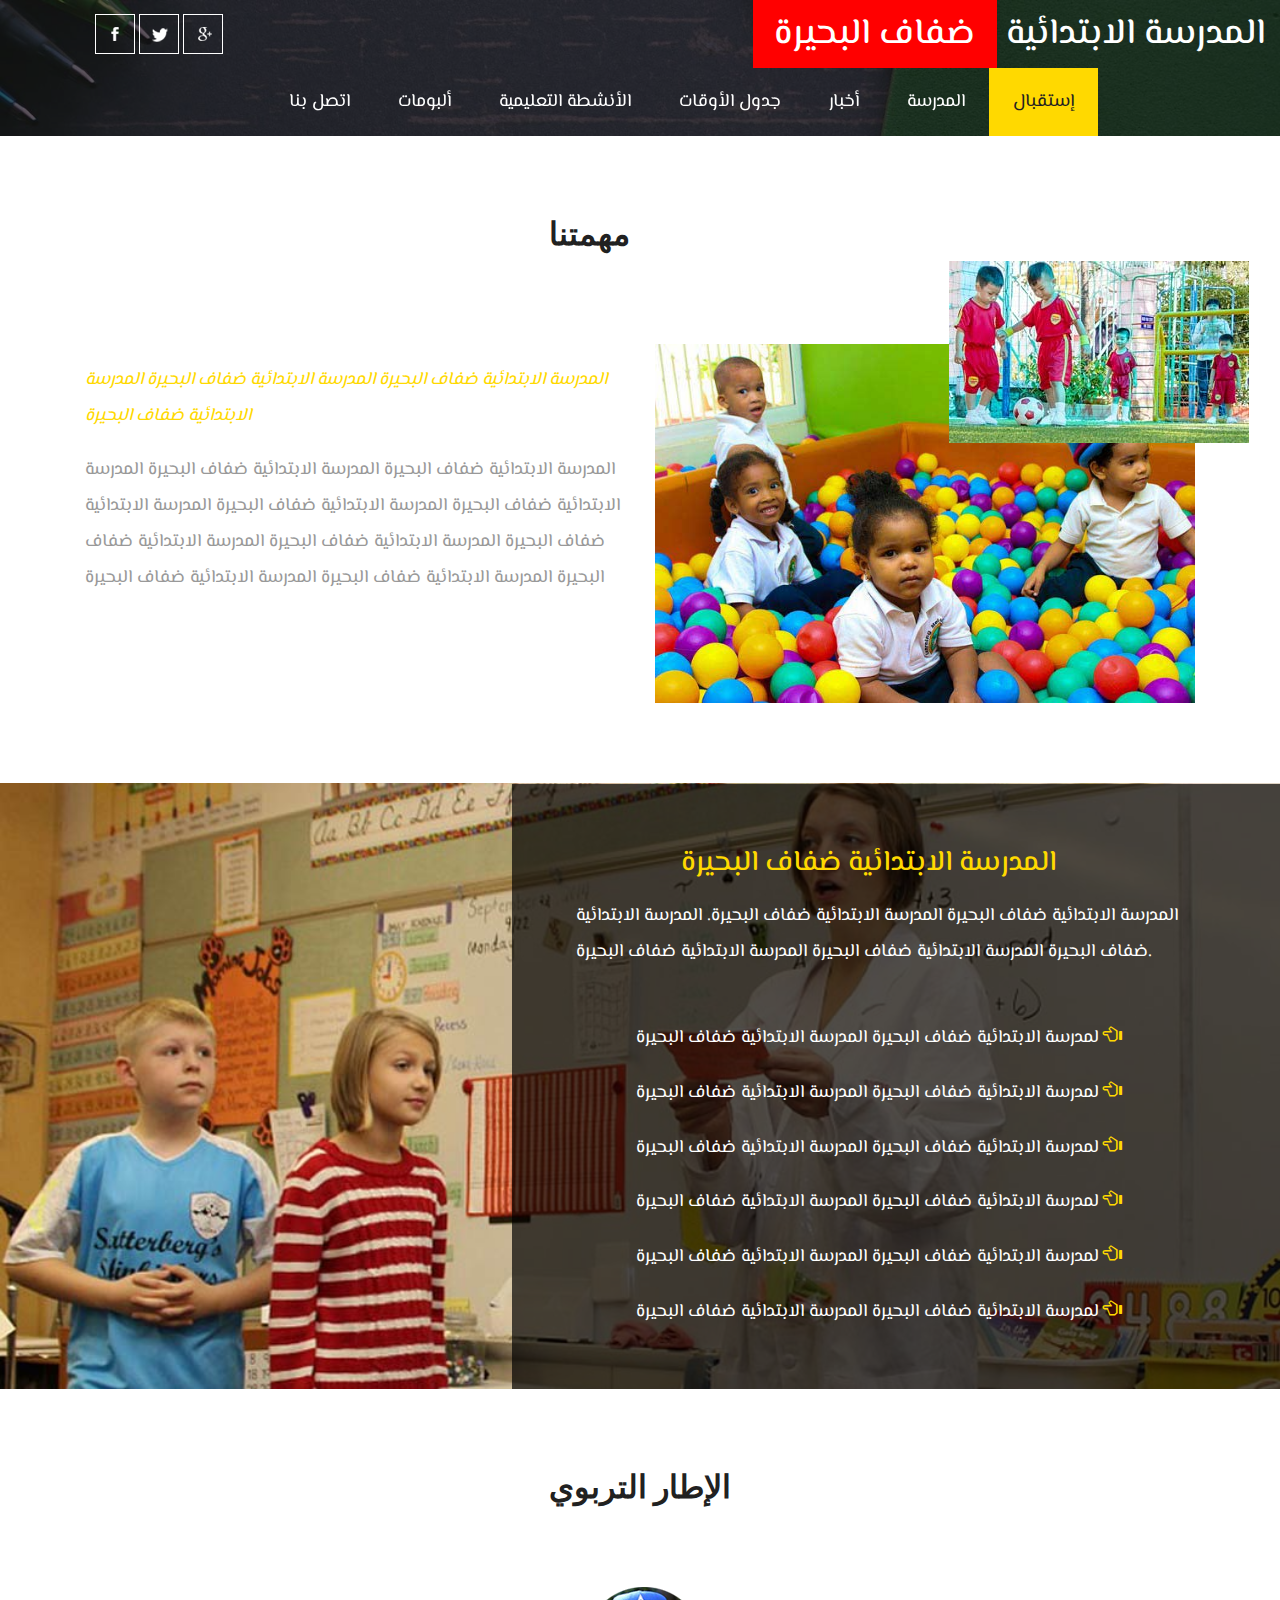
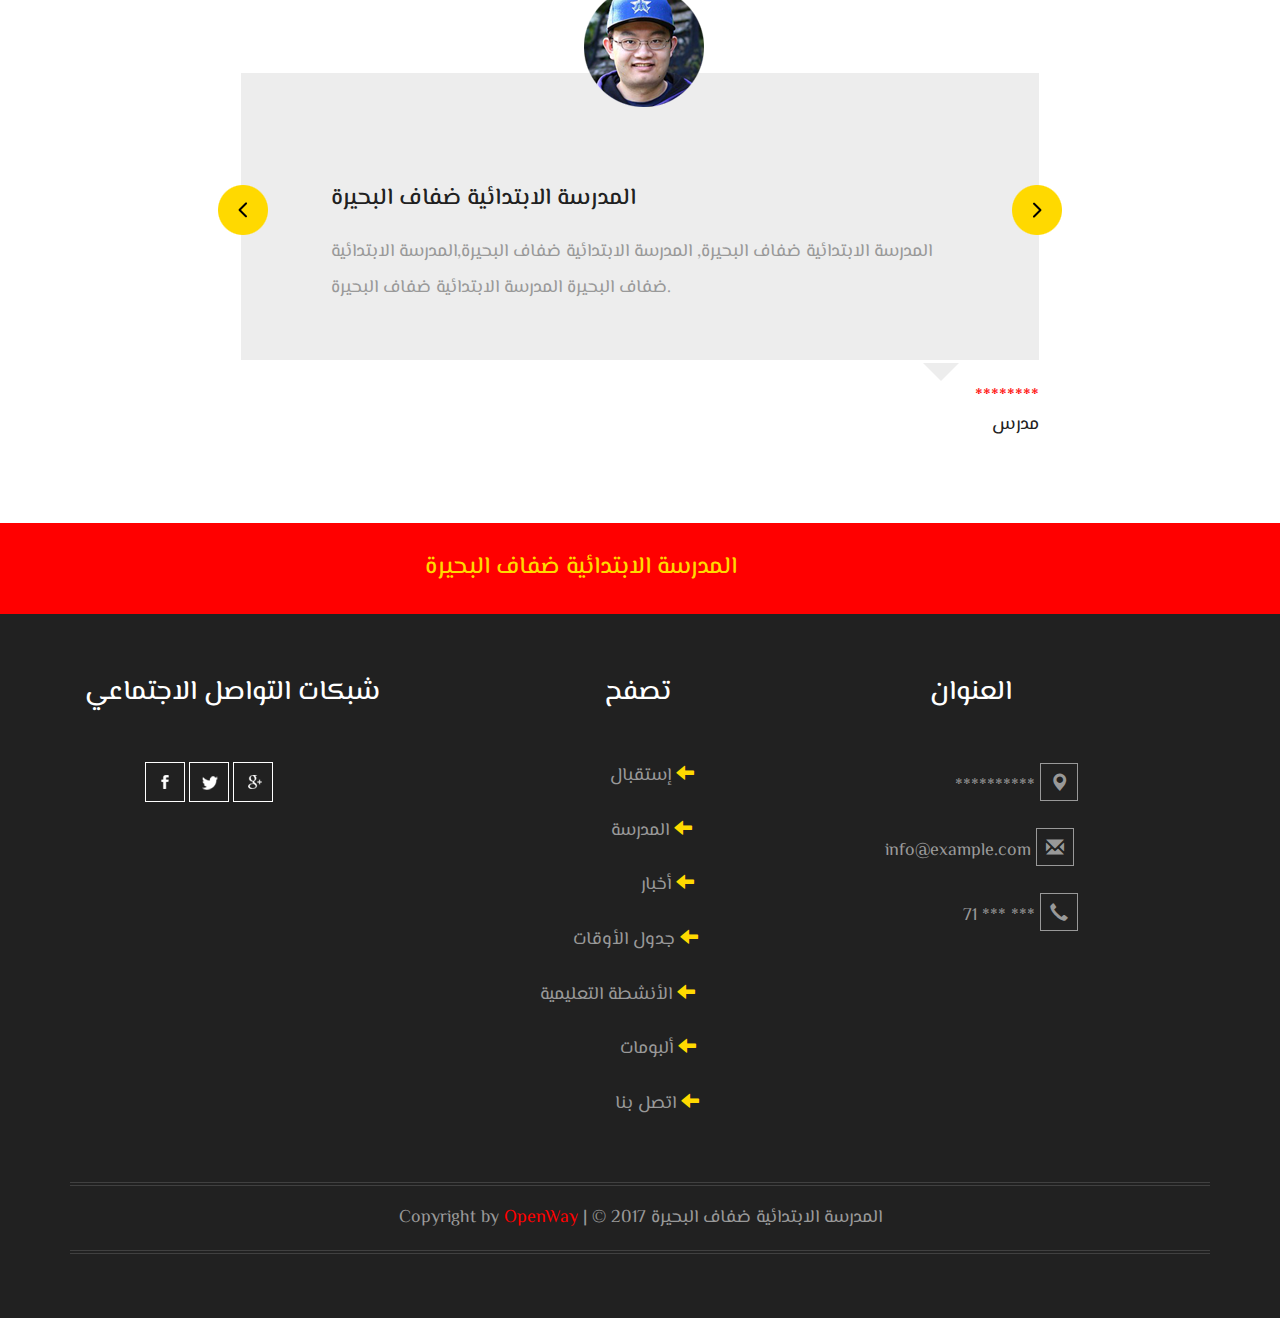
<file: EcoleLesBergesDuLac/index.html>
<!DOCTYPE html>
<html>
<head>
<title>المدرسة الابتدائية ضفاف البحيرة</title>
<!-- for-mobile-apps -->
<meta name="viewport" content="width=device-width, initial-scale=1">
<meta http-equiv="Content-Type" content="text/html; charset=utf-8" />
<meta name="keywords" content="Teaching Responsive web template, Bootstrap Web Templates, Flat Web Templates, Android Compatible web template, 
Smartphone Compatible web template, free webdesigns for Nokia, Samsung, LG, SonyEricsson, Motorola web design" />
<script type="application/x-javascript"> addEventListener("load", function() { setTimeout(hideURLbar, 0); }, false);
		function hideURLbar(){ window.scrollTo(0,1); } </script>
<!-- //for-mobile-apps -->
<link href="css/bootstrap.css" rel="stylesheet" type="text/css" media="all" />
<link href="css/style.css" rel="stylesheet" type="text/css" media="all" />
<!-- js -->
<script type="text/javascript" src="js/jquery-2.1.4.min.js"></script>
<!-- //js -->
<style>
@import 'https://fonts.googleapis.com/css?family=Raleway|Roboto';
</style>
<link href='//fonts.googleapis.com/css?family=Capriola' rel='stylesheet' type='text/css'>
<link href='//fonts.googleapis.com/css?family=Open+Sans:400,300,300italic,400italic,600,600italic,700,700italic,800,800italic' rel='stylesheet' type='text/css'>
<link href="https://fonts.googleapis.com/css?family=El+Messiri:600&subset=arabic" rel="stylesheet">
<!-- start-smoth-scrolling -->
<script type="text/javascript" src="js/move-top.js"></script>
<script type="text/javascript" src="js/easing.js"></script>
<script type="text/javascript">
	jQuery(document).ready(function($) {
		$(".scroll").click(function(event){		
			event.preventDefault();
			$('html,body').animate({scrollTop:$(this.hash).offset().top},1000);
		});
	});
</script>
<!-- start-smoth-scrolling -->
<!-- animation-effect -->
<link href="css/animate.min.css" rel="stylesheet"> 
<script src="js/wow.min.js"></script>
<script>
 new WOW().init();
</script>
<!-- //animation-effect -->
</head>
	
<body>
<!-- banner -->
	<div class="banner">
		<div class="header">
			<div class="container-fluid">
				<nav class="navbar navbar-default">
					<div class="collapse navbar-collapse navbar-right" id="bs-example-navbar-collapse-1">
						<nav class="menu menu--shylock">
                            <div class="navbar-header navbar-left">
                                <button type="button" class="navbar-toggle collapsed" data-toggle="collapse" data-target="#bs-example-navbar-collapse-1">
                                    <span class="sr-only">Toggle navigation</span>
                                    <span class="icon-bar"></span>
                                    <span class="icon-bar"></span>
                                    <span class="icon-bar"></span>
                                </button>
                                <div class="agileinfo_social_icons">
								    <ul class="agileinfo_social_icons1">
									   <li><a href="#" class="facebook"></a></li>
									   <li><a href="#" class="twitter"></a></li>
									   <li><a href="#" class="google"></a></li>
								    </ul>
							    </div>
                            </div>
                          <h1><a class="navbar-brand" href="index.html"><span>ضفاف البحيرة</span>  المدرسة الابتدائية</a></h1>
							
					      <div class="clearfix"> </div>
                            <ul class="nav navbar-nav">
                                     <li><a href="mail.html" class="hvr-bounce-to-bottom">اتصل بنا</a></li>
                                     <li><a href="portfolio.html" class="hvr-bounce-to-bottom">ألبومات</a></li>
                                     <li><a href="activities.html" class="hvr-bounce-to-bottom">الأنشطة التعليمية</a></li>
                                     <li><a href="time.html" class="hvr-bounce-to-bottom">جدول الأوقات</a></li>
                                     <li><a href="news.html" class="hvr-bounce-to-bottom">أخبار</a></li>
                                     <li><a href="services.html" class="hvr-bounce-to-bottom">المدرسة</a></li>
                                     <li class="active"><a href="index.html">إستقبال</a></li>
							</ul>                      
						</nav>
					</div>
				</nav>	
			</div>
		</div>
	</div>
<!-- //banner -->
<!-- banner-bottom -->
	<div id="about" class="banner-bottom">
		<div class="container">
			<h3 class="head"><span style="left: 42% !important;">مهمتنا</span></h3>
			<div class="agileits_banner_bottom_grids">
				<div class="col-md-6 agileits_banner_bottom_grid_l">
					<!--h4>المدرسة الابتدائية ضفاف البحيرة</h4-->
					<p><i>المدرسة الابتدائية ضفاف البحيرة  المدرسة الابتدائية ضفاف البحيرة  المدرسة الابتدائية ضفاف البحيرة</i>
					    المدرسة الابتدائية ضفاف البحيرة المدرسة الابتدائية ضفاف البحيرة
						المدرسة الابتدائية ضفاف البحيرة المدرسة الابتدائية ضفاف البحيرة
						المدرسة الابتدائية ضفاف البحيرة المدرسة الابتدائية ضفاف البحيرة
						المدرسة الابتدائية ضفاف البحيرة المدرسة الابتدائية ضفاف البحيرة
						المدرسة الابتدائية ضفاف البحيرة</p>
				</div>
				<div class="col-md-6 agileits_banner_bottom_grid_r">
					<div class="agileits_banner_btm_grid_r">
						<img src="images/3.jpg" alt=" " class="img-responsive" />
						<div class="agileits_banner_btm_grid_r_pos">
							<img src="images/2.jpg" alt=" " class="img-responsive" />
						</div>
					</div>
				</div>
				<div class="clearfix"> </div>
			</div>
		</div>
	</div>
<!-- //banner-bottom -->
<!-- banner-bottom1 -->
	<div class="banner-bottom1">
		<div class="col-md-6 agile_banner_bottom1_left">
		</div>
		<div class="col-md-6 agile_banner_bottom1_right">
			<h4> &nbsp;&nbsp;&nbsp;&nbsp;&nbsp;&nbsp;&nbsp;&nbsp;&nbsp;&nbsp;&nbsp;&nbsp;&nbsp;&nbsp;     المدرسة الابتدائية ضفاف البحيرة</h4>
			<p>المدرسة الابتدائية ضفاف البحيرة المدرسة الابتدائية ضفاف البحيرة. 
			   المدرسة الابتدائية ضفاف البحيرة المدرسة الابتدائية ضفاف البحيرة
			المدرسة الابتدائية ضفاف البحيرة.</p>
			<ul>
				<li> &nbsp;&nbsp;&nbsp;&nbsp;&nbsp;&nbsp;&nbsp;&nbsp;&nbsp;&nbsp;&nbsp;&nbsp;لمدرسة الابتدائية ضفاف البحيرة المدرسة الابتدائية ضفاف البحيرة  <span class="glyphicon glyphicon-hand-left" aria-hidden="true">     </span></li>
				<li>  &nbsp;&nbsp;&nbsp;&nbsp;&nbsp;&nbsp;&nbsp;&nbsp;&nbsp;&nbsp;&nbsp;&nbspلمدرسة الابتدائية ضفاف البحيرة المدرسة الابتدائية ضفاف البحيرة  <span class="glyphicon glyphicon-hand-left" aria-hidden="true">
				</span></li>
				<li>  &nbsp;&nbsp;&nbsp;&nbsp;&nbsp;&nbsp;&nbsp;&nbsp;&nbsp;&nbsp;&nbsp;&nbspلمدرسة الابتدائية ضفاف البحيرة المدرسة الابتدائية ضفاف البحيرة  <span class="glyphicon glyphicon-hand-left" aria-hidden="true">
				</span></li>
				<li>  &nbsp;&nbsp;&nbsp;&nbsp;&nbsp;&nbsp;&nbsp;&nbsp;&nbsp;&nbsp;&nbsp;&nbspلمدرسة الابتدائية ضفاف البحيرة المدرسة الابتدائية ضفاف البحيرة  <span class="glyphicon glyphicon-hand-left" aria-hidden="true">
				</span></li>
				<li>  &nbsp;&nbsp;&nbsp;&nbsp;&nbsp;&nbsp;&nbsp;&nbsp;&nbsp;&nbsp;&nbsp;&nbspلمدرسة الابتدائية ضفاف البحيرة المدرسة الابتدائية ضفاف البحيرة  <span class="glyphicon glyphicon-hand-left" aria-hidden="true">
				</span></li>
				<li>  &nbsp;&nbsp;&nbsp;&nbsp;&nbsp;&nbsp;&nbsp;&nbsp;&nbsp;&nbsp;&nbsp;&nbspلمدرسة الابتدائية ضفاف البحيرة المدرسة الابتدائية ضفاف البحيرة  <span class="glyphicon glyphicon-hand-left" aria-hidden="true">
				</span></li>
			</ul>
		</div>
		<div class="clearfix"> </div>
	</div>
<!-- //banner-bottom1 -->
<!-- testimonials -->
	<div class="testimonials">
		<div class="container">
                    <h3 class="head head1"><span style="left: 42% !important;">الإطار التربوي</span></h3>
			<ul id="flexiselDemo1">			
				<li>
					<div class="wthree_testimonials_grid_main">
						<div class="wthree_testimonials_grid">
							<h4>المدرسة الابتدائية ضفاف البحيرة</h4>
							<p>المدرسة الابتدائية ضفاف البحيرة,
							المدرسة الابتدائية ضفاف البحيرة,المدرسة الابتدائية ضفاف البحيرة
						    المدرسة الابتدائية ضفاف البحيرة.</p>
							<div class="wthree_testimonials_grid_pos">
								<img src="images/2.png" alt=" " class="img-responsive" />
							</div>
						</div>
						<div class="wthree_testimonials_grid1">
							<h5>********</h5>
							<p>مدرس</p>
						</div>
					</div>
				</li>
				<li>
					<div class="wthree_testimonials_grid_main">
						<div class="wthree_testimonials_grid">
							<h4>المدرسة الابتدائية ضفاف البحيرة</h4>
							<p>المدرسة الابتدائية ضفاف البحيرة,
							    المدرسة الابتدائية ضفاف البحيرة, المدرسة الابتدائية ضفاف البحيرة 
								المدرسة الابتدائية ضفاف البحيرة المدرسة الابتدائية ضفاف البحيرة.</p>
							<div class="wthree_testimonials_grid_pos">
								<img src="images/4.png" alt=" " class="img-responsive" />
							</div>
						</div>
						<div class="wthree_testimonials_grid1">
							<h5>*********</h5>
							<p>مدرسة</p>
						</div>
					</div>
				</li>
				<li>
					<div class="wthree_testimonials_grid_main">
						<div class="wthree_testimonials_grid">
							<h4>المدرسة الابتدائية ضفاف البحيرة</h4>
							<p>المدرسة الابتدائية ضفاف البحيرة, المدرسة الابتدائية ضفاف البحيرة
							    المدرسة الابتدائية ضفاف البحيرة المدرسة الابتدائية ضفاف البحيرة 
								المدرسة الابتدائية ضفاف البحيرة.</p>
							<div class="wthree_testimonials_grid_pos">
								<img src="images/3.png" alt=" " class="img-responsive" />
							</div>
						</div>
						<div class="wthree_testimonials_grid1">
							<h5>xxxxxxx</h5>
							<p>مدرس</p>
						</div>
					</div>
				</li>
			</ul>
					<script type="text/javascript">
							$(window).load(function() {
								$("#flexiselDemo1").flexisel({
									visibleItems:1,
									animationSpeed: 1000,
									autoPlay: true,
									autoPlaySpeed: 3000,    		
									pauseOnHover: true,
									enableResponsiveBreakpoints: true,
									responsiveBreakpoints: { 
										portrait: { 
											changePoint:480,
											visibleItems: 1
										}, 
										landscape: { 
											changePoint:640,
											visibleItems:1
										},
										tablet: { 
											changePoint:768,
											visibleItems: 1
										}
									}
								});
								
							});
					</script>
					<script type="text/javascript" src="js/jquery.flexisel.js"></script>
		</div>
	</div>
<!-- //testimonials -->
<!---->
	<div class="newsletter">
		<div class="container">
			<div class="col-md-12 w3ls_newsletter_center">
				<h3><span style= "color:#FFD900; padding-left: 340px;">المدرسة الابتدائية ضفاف البحيرة</span></h3>
				
			</div>
			
			<div class="clearfix"> </div>
		</div>
	</div>
<!-- //-->
<!-- footer -->
	<div class="footer">
		<div class="container">

            <div class="col-md-4 w3l_footer_grid">
				<h3>شبكات  التواصل الاجتماعي</h3>
				<ul class="agileinfo_social_icons1 agileinfo_social" style="margin-left: 60px;">
					<li><a href="#" class="facebook"></a></li>
					<li><a href="#" class="twitter"></a></li>
					<li><a href="#" class="google"></a></li>
				</ul>
			</div>

            <div class="col-md-4 w3l_footer_grid">
				<h3 style="margin-left: 140px;">تصفح</h3>
				<ul class="agileinfo_footer_grid_nav" style="padding-left: 75px;">
				    <li><a href="index.html" style="padding-left: 70px;">إستقبال <span class="glyphicon glyphicon-arrow-left" aria-hidden="true"></span></a></li>
					<li><a href="services.html" style="padding-left: 71px;">المدرسة <span class="glyphicon glyphicon-arrow-left" aria-hidden="true"></span></a></li>
					<li><a href="news.html" style="padding-left: 101px;" >أخبار <span class="glyphicon glyphicon-arrow-left" aria-hidden="true"></span></a></li>
					<li><a href="time.html" style="padding-left: 33px;">جدول الأوقات <span class="glyphicon glyphicon-arrow-left" aria-hidden="true"></span></a></li>
					<li><a href="activities.html">الأنشطة التعليمية <span class="glyphicon glyphicon-arrow-left" aria-hidden="true"></span></a></li>
					<li><a href="portfolio.html" style="padding-left: 80px; ">ألبومات <span class="glyphicon glyphicon-arrow-left" aria-hidden="true"></span></a></li>
					<li><a href="mail.html" style="padding-left: 75px;">اتصل بنا <span class="glyphicon glyphicon-arrow-left" aria-hidden="true"></span></a></li>
				</ul>
			</div>
            
            <div class="col-md-4 w3l_footer_grid">
				<h3 style="margin-left: 85px;">العنوان</h3>
				<ul class="w3_address">
					<li style="margin-left: 110px;">**********  <i class="glyphicon glyphicon-map-marker" aria-hidden="true"></i></li>
					<li style="margin-left: 40px;"><a href="mailto:info@example.com">info@example.com  </a><i class="glyphicon glyphicon-envelope" aria-hidden="true"></i></li>
					<li style="margin-left: 118px">71 *** ***  <i class="glyphicon glyphicon-earphone" aria-hidden="true"></i></li>
				</ul>
			</div>

			<!--div class="col-md-4 w3l_footer_grid">
				<h2><a href="index.html"><span>ضفاف البحيرة</span>المدرسة الابتدائية</a></h2>
				<p>المدرسة الابتدائية ضفاف البحيرة 
				    المدرسة الابتدائية ضفاف البحيرة, المدرسة الابتدائية ضفاف البحيرة 
					المدرسة الابتدائية ضفاف البحيرة.</p>
			</div-->
			
			<div class="clearfix"> </div>
			<div class="w3agile_footer_copy">
				<p>Copyright by <a href="http://www.openway.com.tn/" target="_blank">OpenWay</a> | © 2017 المدرسة الابتدائية ضفاف البحيرة</p>
			</div>
		</div>
	</div>
<!-- //footer -->
<!-- for bootstrap working -->
	<script src="js/bootstrap.js"></script>
<!-- //for bootstrap working -->
<!-- here stars scrolling icon -->
	<script type="text/javascript">
		$(document).ready(function() {
			/*
				var defaults = {
				containerID: 'toTop', // fading element id
				containerHoverID: 'toTopHover', // fading element hover id
				scrollSpeed: 1200,
				easingType: 'linear' 
				};
			*/
								
			$().UItoTop({ easingType: 'easeOutQuart' });
								
			});
	</script>
<!-- //here ends scrolling icon -->
</body>
</html>
</file>
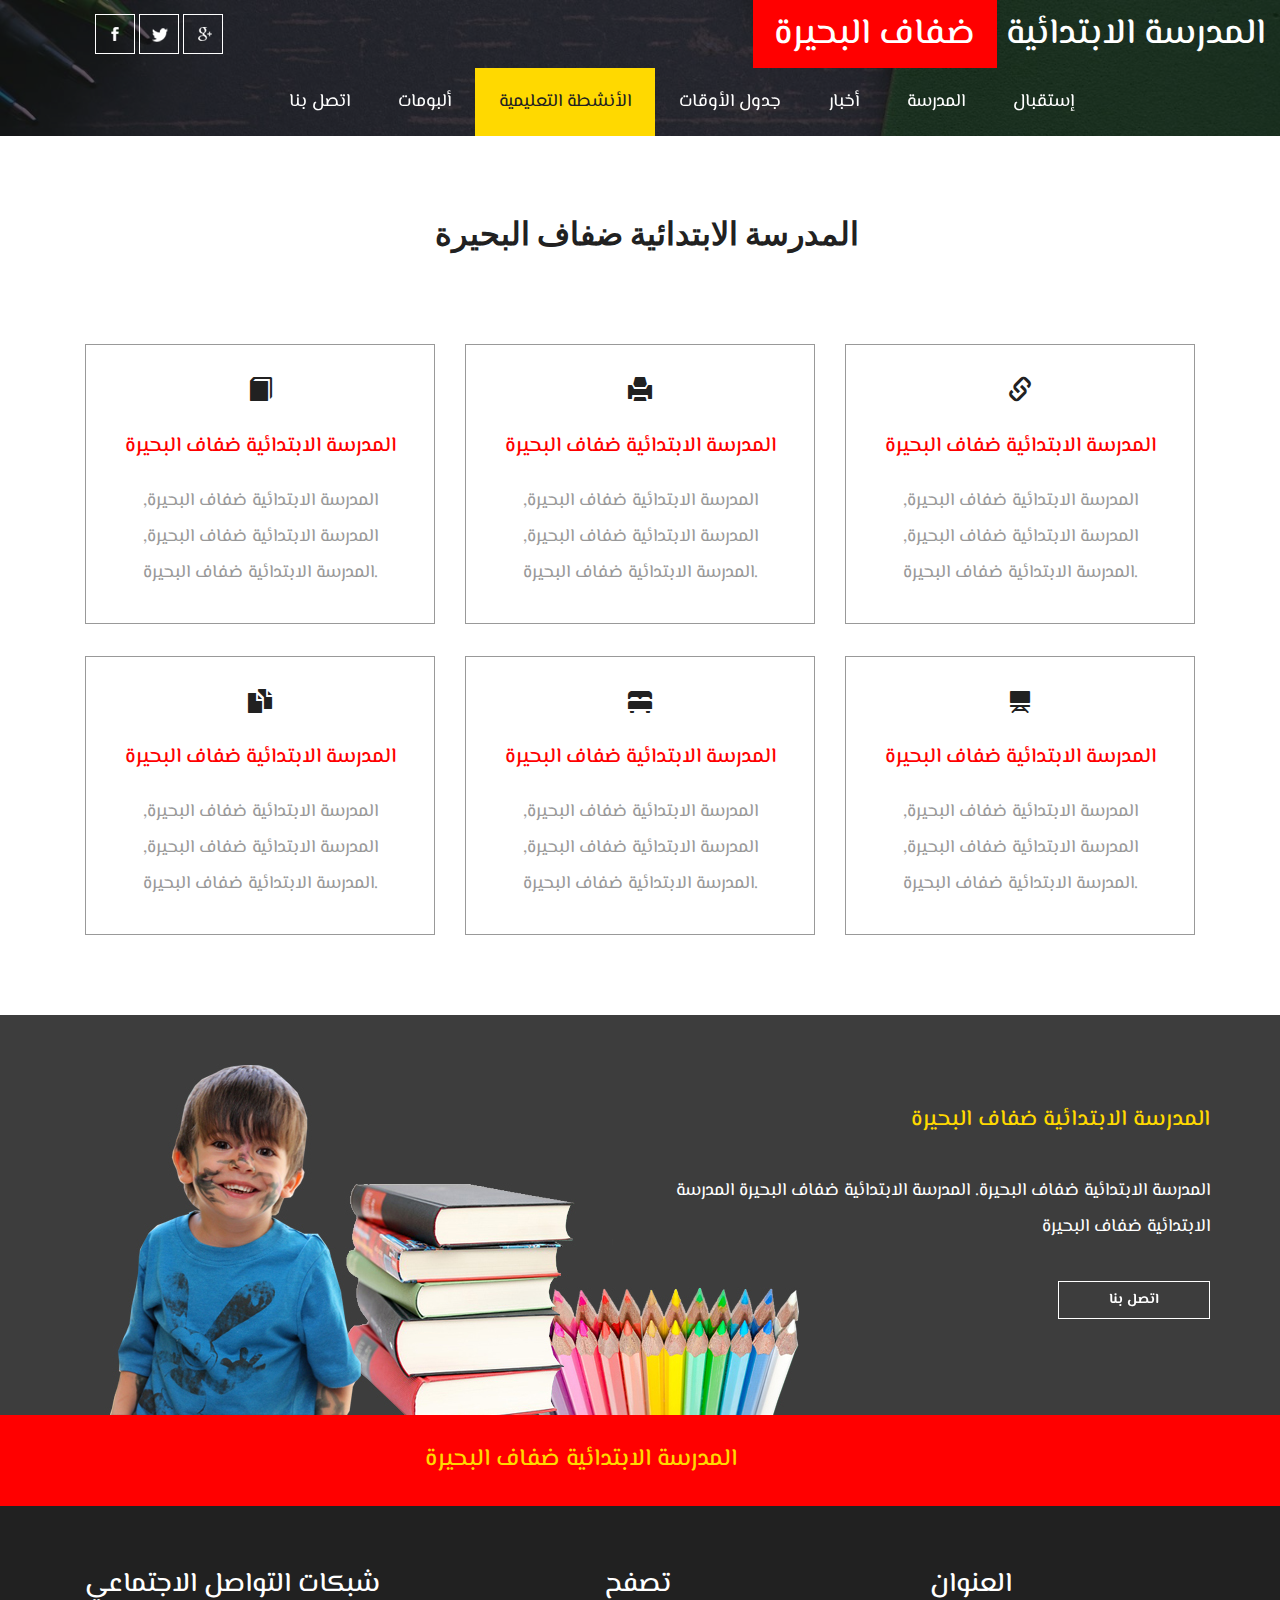
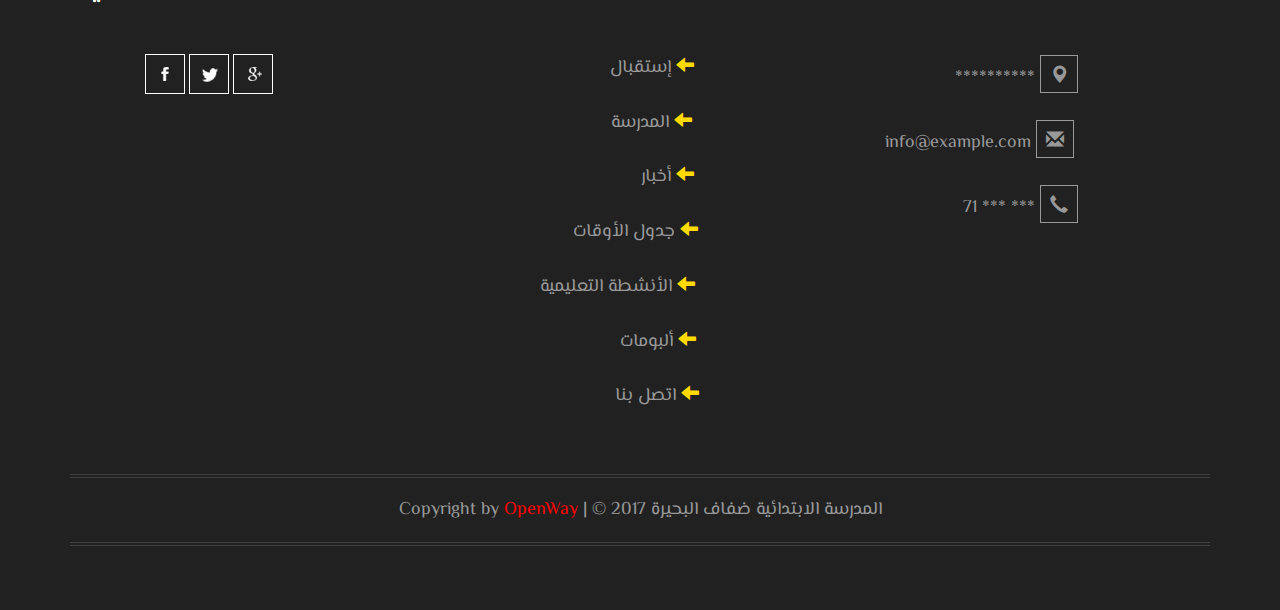
<file: EcoleLesBergesDuLac/activities.html>
<!DOCTYPE html>
<html>
<head>
<title>المدرسة الابتدائية ضفاف البحيرة</title>
<!-- for-mobile-apps -->
<meta name="viewport" content="width=device-width, initial-scale=1">
<meta http-equiv="Content-Type" content="text/html; charset=utf-8" />
<meta name="keywords" content="Teaching Responsive web template, Bootstrap Web Templates, Flat Web Templates, Android Compatible web template, 
Smartphone Compatible web template, free webdesigns for Nokia, Samsung, LG, SonyEricsson, Motorola web design" />
<script type="application/x-javascript"> addEventListener("load", function() { setTimeout(hideURLbar, 0); }, false);
		function hideURLbar(){ window.scrollTo(0,1); } </script>
<!-- //for-mobile-apps -->
<link href="css/bootstrap.css" rel="stylesheet" type="text/css" media="all" />
<link href="css/style.css" rel="stylesheet" type="text/css" media="all" />
<!-- js -->
<style>
@import 'https://fonts.googleapis.com/css?family=Raleway|Roboto';
</style>
<script type="text/javascript" src="js/jquery-2.1.4.min.js"></script>
<!-- //js -->
<link href='//fonts.googleapis.com/css?family=Capriola' rel='stylesheet' type='text/css'>
<link href='//fonts.googleapis.com/css?family=Open+Sans:400,300,300italic,400italic,600,600italic,700,700italic,800,800italic' rel='stylesheet' type='text/css'>

<link href="https://fonts.googleapis.com/css?family=El+Messiri:600&subset=arabic" rel="stylesheet">
<!-- start-smoth-scrolling -->
<script type="text/javascript" src="js/move-top.js"></script>
<script type="text/javascript" src="js/easing.js"></script>
<script type="text/javascript">
	jQuery(document).ready(function($) {
		$(".scroll").click(function(event){		
			event.preventDefault();
			$('html,body').animate({scrollTop:$(this.hash).offset().top},1000);
		});
	});
</script>
<!-- start-smoth-scrolling -->
</head>
	
<body>
<!-- banner -->
	<div class="banner">
		<div class="header">
			<div class="container-fluid">
				<nav class="navbar navbar-default">
					<div class="collapse navbar-collapse navbar-right" id="bs-example-navbar-collapse-1">
						<nav class="menu menu--shylock">
                            <div class="navbar-header navbar-left">
                                <button type="button" class="navbar-toggle collapsed" data-toggle="collapse" data-target="#bs-example-navbar-collapse-1">
                                    <span class="sr-only">Toggle navigation</span>
                                    <span class="icon-bar"></span>
                                    <span class="icon-bar"></span>
                                    <span class="icon-bar"></span>
                                </button>
                                <div class="agileinfo_social_icons">
								    <ul class="agileinfo_social_icons1">
									   <li><a href="#" class="facebook"></a></li>
									   <li><a href="#" class="twitter"></a></li>
									   <li><a href="#" class="google"></a></li>
								    </ul>
							    </div>
                            </div>
                          <h1><a class="navbar-brand" href="index.html"><span>ضفاف البحيرة</span>  المدرسة الابتدائية</a></h1>
							
					      <div class="clearfix"> </div>
                            <ul class="nav navbar-nav">
                                     <li><a href="mail.html" class="hvr-bounce-to-bottom">اتصل بنا</a></li>
                                     <li><a href="portfolio.html" class="hvr-bounce-to-bottom">ألبومات</a></li>
                                     <li class="active"><a href="activities.html" >الأنشطة التعليمية</a></li>
                                     <li><a href="time.html" class="hvr-bounce-to-bottom">جدول الأوقات</a></li>
                                     <li><a href="news.html" class="hvr-bounce-to-bottom">أخبار</a></li>
                                     <li><a href="services.html" class="hvr-bounce-to-bottom">المدرسة</a></li>
                                     <li><a href="index.html" class="hvr-bounce-to-bottom">إستقبال</a></li>
							</ul>                      
						</nav>
					</div>
				</nav>	
			</div>
		</div>
	</div>
<!-- //banner -->
<!-- services -->
	<div class="services">
		<div class="container">
			<h3 class="head head_services"><span>المدرسة الابتدائية ضفاف البحيرة</span></h3>
			<div class="agileinfo_services_grids">
				<div class="col-md-4 agileinfo_services_grid">
					<div class="agileinfo_services_grid1">
						<span class="glyphicon glyphicon-book" aria-hidden="true"></span>
						<h4>المدرسة الابتدائية ضفاف البحيرة</h4>
						<p>المدرسة الابتدائية ضفاف البحيرة, المدرسة الابتدائية ضفاف البحيرة,
							المدرسة الابتدائية ضفاف البحيرة.</p>
					</div>
				</div>
				<div class="col-md-4 agileinfo_services_grid">
					<div class="agileinfo_services_grid1">
						<span class="glyphicon glyphicon-print" aria-hidden="true"></span>
						<h4>المدرسة الابتدائية ضفاف البحيرة</h4>
						<p>المدرسة الابتدائية ضفاف البحيرة, المدرسة الابتدائية ضفاف البحيرة,
							المدرسة الابتدائية ضفاف البحيرة.</p>
					</div>
				</div>
				<div class="col-md-4 agileinfo_services_grid">
					<div class="agileinfo_services_grid1">
						<span class="glyphicon glyphicon-link" aria-hidden="true"></span>
						<h4>المدرسة الابتدائية ضفاف البحيرة</h4>
						<p>المدرسة الابتدائية ضفاف البحيرة, المدرسة الابتدائية ضفاف البحيرة,
							المدرسة الابتدائية ضفاف البحيرة.</p>
					</div>
				</div>
				<div class="col-md-4 agileinfo_services_grid">
					<div class="agileinfo_services_grid1">
						<span class="glyphicon glyphicon-duplicate" aria-hidden="true"></span>
						<h4>المدرسة الابتدائية ضفاف البحيرة</h4>
						<p>المدرسة الابتدائية ضفاف البحيرة, المدرسة الابتدائية ضفاف البحيرة,
							المدرسة الابتدائية ضفاف البحيرة.</p>
					</div>
				</div>
				<div class="col-md-4 agileinfo_services_grid">
					<div class="agileinfo_services_grid1">
						<span class="glyphicon glyphicon-bed" aria-hidden="true"></span>
						<h4>المدرسة الابتدائية ضفاف البحيرة</h4>
						<p>المدرسة الابتدائية ضفاف البحيرة, المدرسة الابتدائية ضفاف البحيرة,
							المدرسة الابتدائية ضفاف البحيرة.</p>
					</div>
				</div>
				<div class="col-md-4 agileinfo_services_grid">
					<div class="agileinfo_services_grid1">
						<span class="glyphicon glyphicon-blackboard" aria-hidden="true"></span>
						<h4>المدرسة الابتدائية ضفاف البحيرة</h4>
						<p>المدرسة الابتدائية ضفاف البحيرة, المدرسة الابتدائية ضفاف البحيرة,
							المدرسة الابتدائية ضفاف البحيرة.</p>
					</div>
				</div>
				<div class="clearfix"> </div>
			</div>
		</div>
	</div>
<!-- //services -->
<!-- services-bottom -->
	<div class="services-bottom">
		<div class="container">
			<div class="col-md-6 w3agile_services_bottom_grid">
			</div>
			<div class="col-md-6 w3agile_services_bottom_grid">
				<h3> المدرسة الابتدائية ضفاف البحيرة</h3>
				<p> المدرسة الابتدائية ضفاف البحيرة. المدرسة الابتدائية ضفاف البحيرة
					 المدرسة الابتدائية ضفاف البحيرة</p>
				<div class="more">
					<a href="mail.html" class="hvr-bounce-to-bottom">اتصل بنا</a>
				</div>
			</div>
		</div>
	</div>
<!-- //services-bottom -->
<!-- newsletter -->
	<div class="newsletter">
		<div class="container">
			<div class="col-md-12 w3ls_newsletter_center">
				<h3><span style= "color:#FFD900; padding-left: 340px;">المدرسة الابتدائية ضفاف البحيرة</span></h3>
			</div>
			<div class="clearfix"> </div>
		</div>
	</div>
<!-- //newsletter -->
<!-- footer -->
	<div class="footer">
		<div class="container">

            <div class="col-md-4 w3l_footer_grid">
				<h3>شبكات  التواصل الاجتماعي</h3>
				<ul class="agileinfo_social_icons1 agileinfo_social" style="margin-left: 60px;">
					<li><a href="#" class="facebook"></a></li>
					<li><a href="#" class="twitter"></a></li>
					<li><a href="#" class="google"></a></li>
				</ul>
			</div>

            <div class="col-md-4 w3l_footer_grid">
				<h3 style="margin-left: 140px;">تصفح</h3>
				<ul class="agileinfo_footer_grid_nav" style="padding-left: 75px;">
				    <li><a href="index.html" style="padding-left: 70px;">إستقبال <span class="glyphicon glyphicon-arrow-left" aria-hidden="true"></span></a></li>
					<li><a href="services.html" style="padding-left: 71px;">المدرسة <span class="glyphicon glyphicon-arrow-left" aria-hidden="true"></span></a></li>
					<li><a href="news.html" style="padding-left: 101px;" >أخبار <span class="glyphicon glyphicon-arrow-left" aria-hidden="true"></span></a></li>
					<li><a href="time.html" style="padding-left: 33px;">جدول الأوقات <span class="glyphicon glyphicon-arrow-left" aria-hidden="true"></span></a></li>
					<li><a href="activities.html">الأنشطة التعليمية <span class="glyphicon glyphicon-arrow-left" aria-hidden="true"></span></a></li>
					<li><a href="portfolio.html" style="padding-left: 80px; ">ألبومات <span class="glyphicon glyphicon-arrow-left" aria-hidden="true"></span></a></li>
					<li><a href="mail.html" style="padding-left: 75px;">اتصل بنا <span class="glyphicon glyphicon-arrow-left" aria-hidden="true"></span></a></li>
				</ul>
			</div>
            
            <div class="col-md-4 w3l_footer_grid">
				<h3 style="margin-left: 85px;">العنوان</h3>
				<ul class="w3_address">
					<li style="margin-left: 110px;">**********  <i class="glyphicon glyphicon-map-marker" aria-hidden="true"></i></li>
					<li style="margin-left: 40px;"><a href="mailto:info@example.com">info@example.com  </a><i class="glyphicon glyphicon-envelope" aria-hidden="true"></i></li>
					<li style="margin-left: 118px">71 *** ***  <i class="glyphicon glyphicon-earphone" aria-hidden="true"></i></li>
				</ul>
			</div>

			<!--div class="col-md-4 w3l_footer_grid">
				<h2><a href="index.html"><span>ضفاف البحيرة</span>المدرسة الابتدائية</a></h2>
				<p>المدرسة الابتدائية ضفاف البحيرة 
				    المدرسة الابتدائية ضفاف البحيرة, المدرسة الابتدائية ضفاف البحيرة 
					المدرسة الابتدائية ضفاف البحيرة.</p>
			</div-->
			
			<div class="clearfix"> </div>
			<div class="w3agile_footer_copy">
				<p>Copyright by <a href="http://www.openway.com.tn/" target="_blank">OpenWay</a> | © 2017 المدرسة الابتدائية ضفاف البحيرة</p>
			</div>
		</div>
	</div>
<!-- //footer -->
<!-- for bootstrap working -->
	<script src="js/bootstrap.js"></script>
<!-- //for bootstrap working -->
<!-- here stars scrolling icon -->
	<script type="text/javascript">
		$(document).ready(function() {
			/*
				var defaults = {
				containerID: 'toTop', // fading element id
				containerHoverID: 'toTopHover', // fading element hover id
				scrollSpeed: 1200,
				easingType: 'linear' 
				};
			*/
								
			$().UItoTop({ easingType: 'easeOutQuart' });
								
			});
	</script>
<!-- //here ends scrolling icon -->
</body>
</html>
</file>
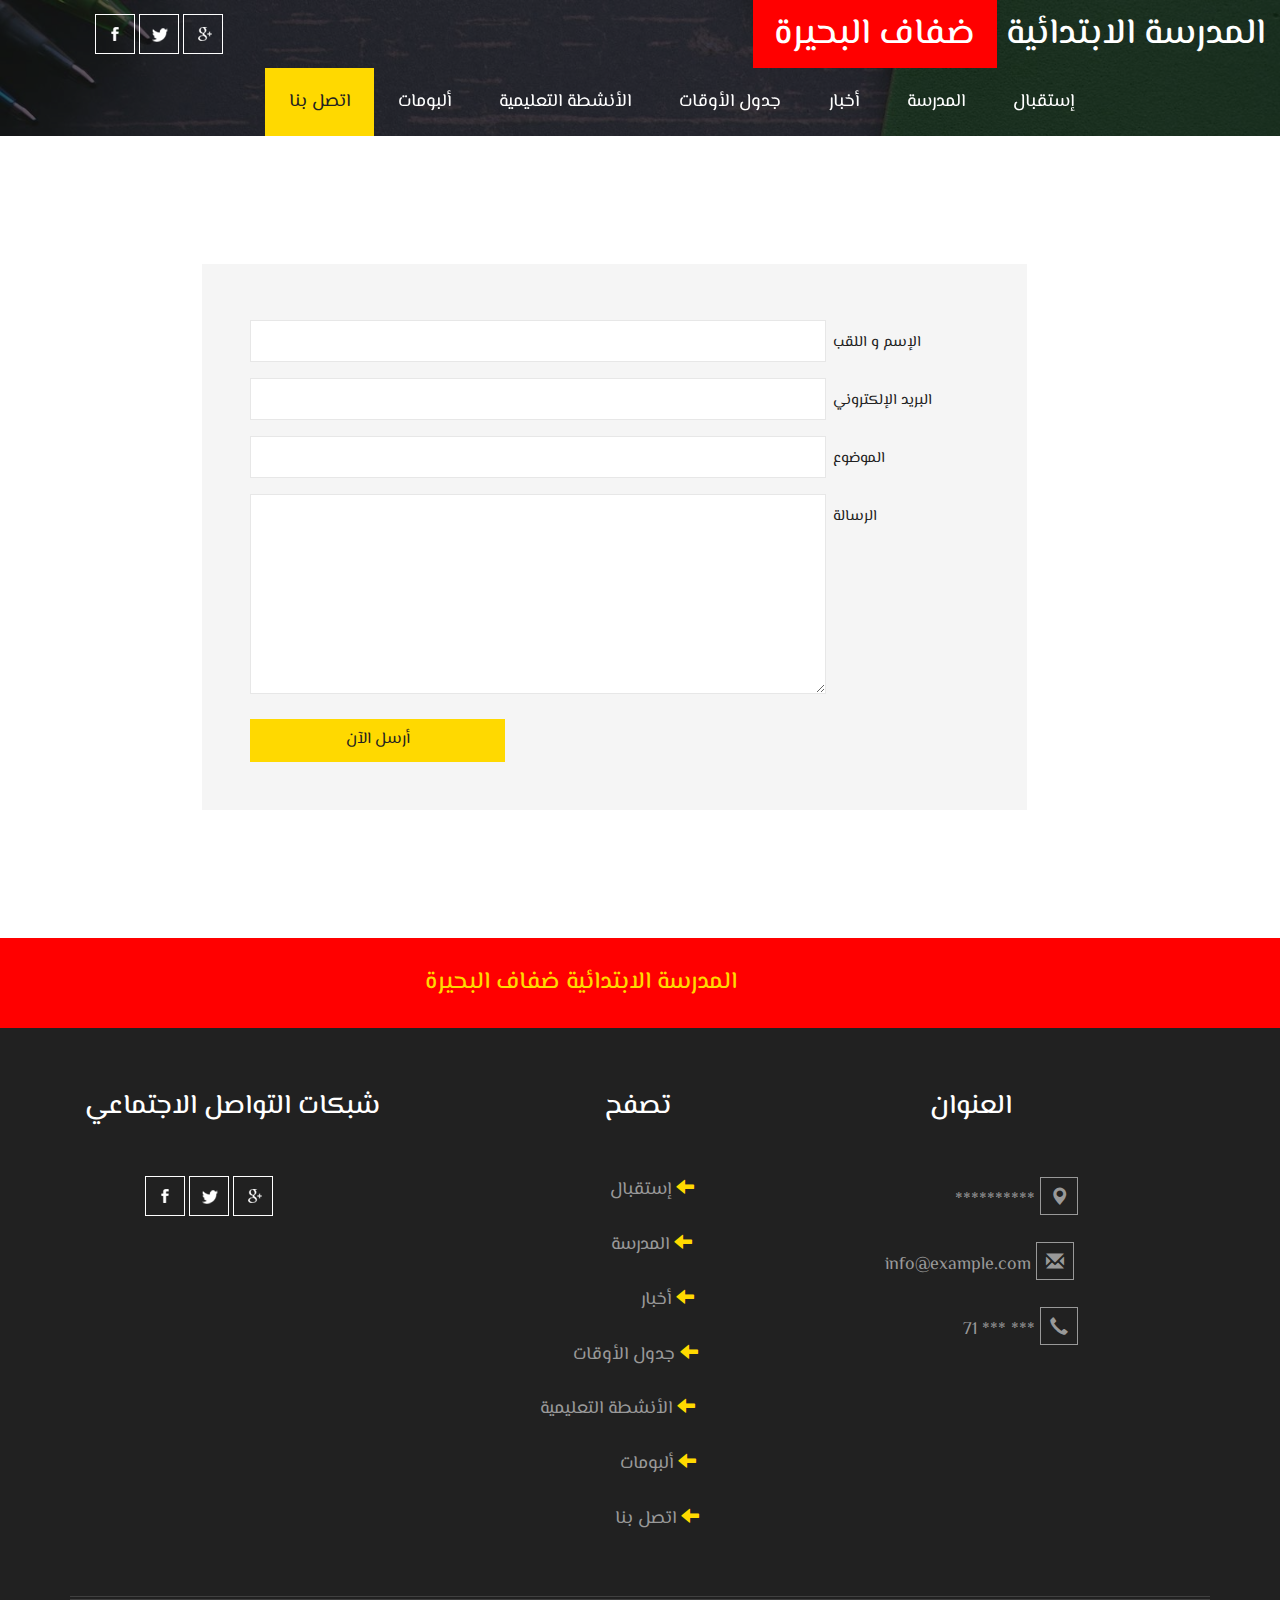
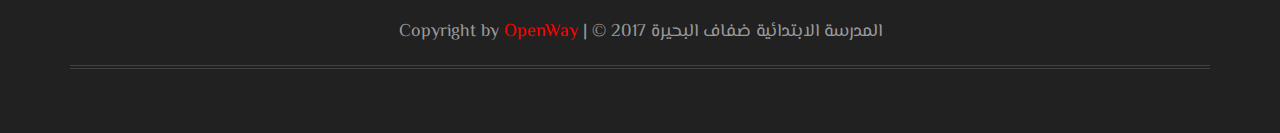
<file: EcoleLesBergesDuLac/mail.html>
<!DOCTYPE html>
<html>
<head>
<title>المدرسة الابتدائية ضفاف البحيرة</title>
<!-- for-mobile-apps -->
<meta name="viewport" content="width=device-width, initial-scale=1">
<meta http-equiv="Content-Type" content="text/html; charset=utf-8" />
<meta name="keywords" content="Teaching Responsive web template, Bootstrap Web Templates, Flat Web Templates, Android Compatible web template, 
Smartphone Compatible web template, free webdesigns for Nokia, Samsung, LG, SonyEricsson, Motorola web design" />
<script type="application/x-javascript"> addEventListener("load", function() { setTimeout(hideURLbar, 0); }, false);
		function hideURLbar(){ window.scrollTo(0,1); } </script>
<!-- //for-mobile-apps -->
<link href="css/bootstrap.css" rel="stylesheet" type="text/css" media="all" />
<link href="css/style.css" rel="stylesheet" type="text/css" media="all" />
<!-- js -->
<script type="text/javascript" src="js/jquery-2.1.4.min.js"></script>
<!-- //js -->
<link href='//fonts.googleapis.com/css?family=Capriola' rel='stylesheet' type='text/css'>
<link href='//fonts.googleapis.com/css?family=Open+Sans:400,300,300italic,400italic,600,600italic,700,700italic,800,800italic' rel='stylesheet' type='text/css'>
<link href="https://fonts.googleapis.com/css?family=El+Messiri:600&subset=arabic" rel="stylesheet">
<!-- start-smoth-scrolling -->
<script type="text/javascript" src="js/move-top.js"></script>
<script type="text/javascript" src="js/easing.js"></script>
<script type="text/javascript">
	jQuery(document).ready(function($) {
		$(".scroll").click(function(event){		
			event.preventDefault();
			$('html,body').animate({scrollTop:$(this.hash).offset().top},1000);
		});
	});
</script>
<!-- start-smoth-scrolling -->
</head>
	
<body>
<!-- banner -->
	<div class="banner">
		<div class="header">
			<div class="container-fluid">
				<nav class="navbar navbar-default">
					<div class="collapse navbar-collapse navbar-right" id="bs-example-navbar-collapse-1">
						<nav class="menu menu--shylock">
                            <div class="navbar-header navbar-left">
                                <button type="button" class="navbar-toggle collapsed" data-toggle="collapse" data-target="#bs-example-navbar-collapse-1">
                                    <span class="sr-only">Toggle navigation</span>
                                    <span class="icon-bar"></span>
                                    <span class="icon-bar"></span>
                                    <span class="icon-bar"></span>
                                </button>
                                <div class="agileinfo_social_icons">
								    <ul class="agileinfo_social_icons1">
									   <li><a href="#" class="facebook"></a></li>
									   <li><a href="#" class="twitter"></a></li>
									   <li><a href="#" class="google"></a></li>
								    </ul>
							    </div>
                            </div>
                          <h1><a class="navbar-brand" href="index.html"><span>ضفاف البحيرة</span>  المدرسة الابتدائية</a></h1>
							
					      <div class="clearfix"> </div>
                            <ul class="nav navbar-nav">
                                     <li class="active"><a href="mail.html">اتصل بنا</a></li>
                                     <li><a href="portfolio.html" class="hvr-bounce-to-bottom">ألبومات</a></li>
                                     <li><a href="activities.html" class="hvr-bounce-to-bottom">الأنشطة التعليمية</a></li>
                                     <li><a href="time.html" class="hvr-bounce-to-bottom">جدول الأوقات</a></li>
                                     <li><a href="news.html" class="hvr-bounce-to-bottom">أخبار</a></li>
                                     <li><a href="services.html" class="hvr-bounce-to-bottom">المدرسة</a></li>
                                     <li><a href="index.html" class="hvr-bounce-to-bottom">إستقبال</a></li>
							</ul>                      
						</nav>
					</div>
				</nav>	
			</div>
		</div>
	</div>
<!-- //banner -->
<!-- mail -->
	<div class="mail">
		<div class="container">
			<!--h3 class="head head2"><span>اتصل بنا</span></h3-->
			<div class="agileits_mail_grids">
				<div class="col-md-12 agileits_mail_grid_right">
					<div class="agileits_mail_grid_right1">
						<form action="#" method="post">
							<span>
								<input type="text" name="Name" placeholder=" " required="">
								<i>الإسم و اللقب</i>
							</span>
							<span>
								<i>البريد الإلكتروني</i>
								<input type="email" name="Email" placeholder=" " required="">
							</span>
							<span>
								<i>الموضوع</i>
								<input type="text" name="Subject" placeholder=" " required="">
							</span>
							<span>
								<i>الرسالة</i>
								<textarea name="Message" placeholder=" " required=""></textarea>
							</span>
							<input type="submit" value="أرسل الآن">
						</form>
					</div>
				</div>
				<div class="clearfix"> </div>
			</div>
			<!--div class="agileits_mail_grids1">
				<h4>Our Branches</h4>
				<div class="col-md-4 agileits_mail_grids1_map">
					<iframe src="https://www.google.com/maps/embed?pb=!1m18!1m12!1m3!1d24198.114028131447!2d-73.71929096044927!3d40.701189400000004!2m3!1f0!2f0!3f0!3m2!1i1024!2i768!4f13.1!3m3!1m2!1s0x89c263af79029215%3A0x2f3dd94700e16099!2sElmont+Union+Free+School!5e0!3m2!1sen!2sin!4v1469878776668"></iframe>
				</div>
				<div class="clearfix"> </div>
			</div-->
		</div>
	</div>
<!-- //mail -->
<!---->
	<div class="newsletter">
		<div class="container">
			<div class="col-md-12 w3ls_newsletter_center">
				<h3><span style= "color:#FFD900; padding-left: 340px;">المدرسة الابتدائية ضفاف البحيرة</span></h3>
				
			</div>
			
			<div class="clearfix"> </div>
		</div>
	</div>
<!-- //-->
<!-- footer -->
	<div class="footer">
		<div class="container">

            <div class="col-md-4 w3l_footer_grid">
				<h3>شبكات  التواصل الاجتماعي</h3>
				<ul class="agileinfo_social_icons1 agileinfo_social" style="margin-left: 60px;">
					<li><a href="#" class="facebook"></a></li>
					<li><a href="#" class="twitter"></a></li>
					<li><a href="#" class="google"></a></li>
				</ul>
			</div>

            <div class="col-md-4 w3l_footer_grid">
				<h3 style="margin-left: 140px;">تصفح</h3>
				<ul class="agileinfo_footer_grid_nav" style="padding-left: 75px;">
				    <li><a href="index.html" style="padding-left: 70px;">إستقبال <span class="glyphicon glyphicon-arrow-left" aria-hidden="true"></span></a></li>
					<li><a href="services.html" style="padding-left: 71px;">المدرسة <span class="glyphicon glyphicon-arrow-left" aria-hidden="true"></span></a></li>
					<li><a href="news.html" style="padding-left: 101px;" >أخبار <span class="glyphicon glyphicon-arrow-left" aria-hidden="true"></span></a></li>
					<li><a href="time.html" style="padding-left: 33px;">جدول الأوقات <span class="glyphicon glyphicon-arrow-left" aria-hidden="true"></span></a></li>
					<li><a href="activities.html">الأنشطة التعليمية <span class="glyphicon glyphicon-arrow-left" aria-hidden="true"></span></a></li>
					<li><a href="portfolio.html" style="padding-left: 80px; ">ألبومات <span class="glyphicon glyphicon-arrow-left" aria-hidden="true"></span></a></li>
					<li><a href="mail.html" style="padding-left: 75px;">اتصل بنا <span class="glyphicon glyphicon-arrow-left" aria-hidden="true"></span></a></li>
				</ul>
			</div>
            
            <div class="col-md-4 w3l_footer_grid">
				<h3 style="margin-left: 85px;">العنوان</h3>
				<ul class="w3_address">
					<li style="margin-left: 110px;">**********  <i class="glyphicon glyphicon-map-marker" aria-hidden="true"></i></li>
					<li style="margin-left: 40px;"><a href="mailto:info@example.com">info@example.com  </a><i class="glyphicon glyphicon-envelope" aria-hidden="true"></i></li>
					<li style="margin-left: 118px">71 *** ***  <i class="glyphicon glyphicon-earphone" aria-hidden="true"></i></li>
				</ul>
			</div>

			<!--div class="col-md-4 w3l_footer_grid">
				<h2><a href="index.html"><span>ضفاف البحيرة</span>المدرسة الابتدائية</a></h2>
				<p>المدرسة الابتدائية ضفاف البحيرة 
				    المدرسة الابتدائية ضفاف البحيرة, المدرسة الابتدائية ضفاف البحيرة 
					المدرسة الابتدائية ضفاف البحيرة.</p>
			</div-->
			
			<div class="clearfix"> </div>
			<div class="w3agile_footer_copy">
				<p>Copyright by <a href="http://www.openway.com.tn/" target="_blank">OpenWay</a> | © 2017 المدرسة الابتدائية ضفاف البحيرة</p>
			</div>
		</div>
	</div>
<!-- //footer -->
<!-- for bootstrap working -->
	<script src="js/bootstrap.js"></script>
<!-- //for bootstrap working -->
<!-- here stars scrolling icon -->
	<script type="text/javascript">
		$(document).ready(function() {
			/*
				var defaults = {
				containerID: 'toTop', // fading element id
				containerHoverID: 'toTopHover', // fading element hover id
				scrollSpeed: 1200,
				easingType: 'linear' 
				};
			*/
								
			$().UItoTop({ easingType: 'easeOutQuart' });
								
			});
	</script>
<!-- //here ends scrolling icon -->
</body>
</html>
</file>
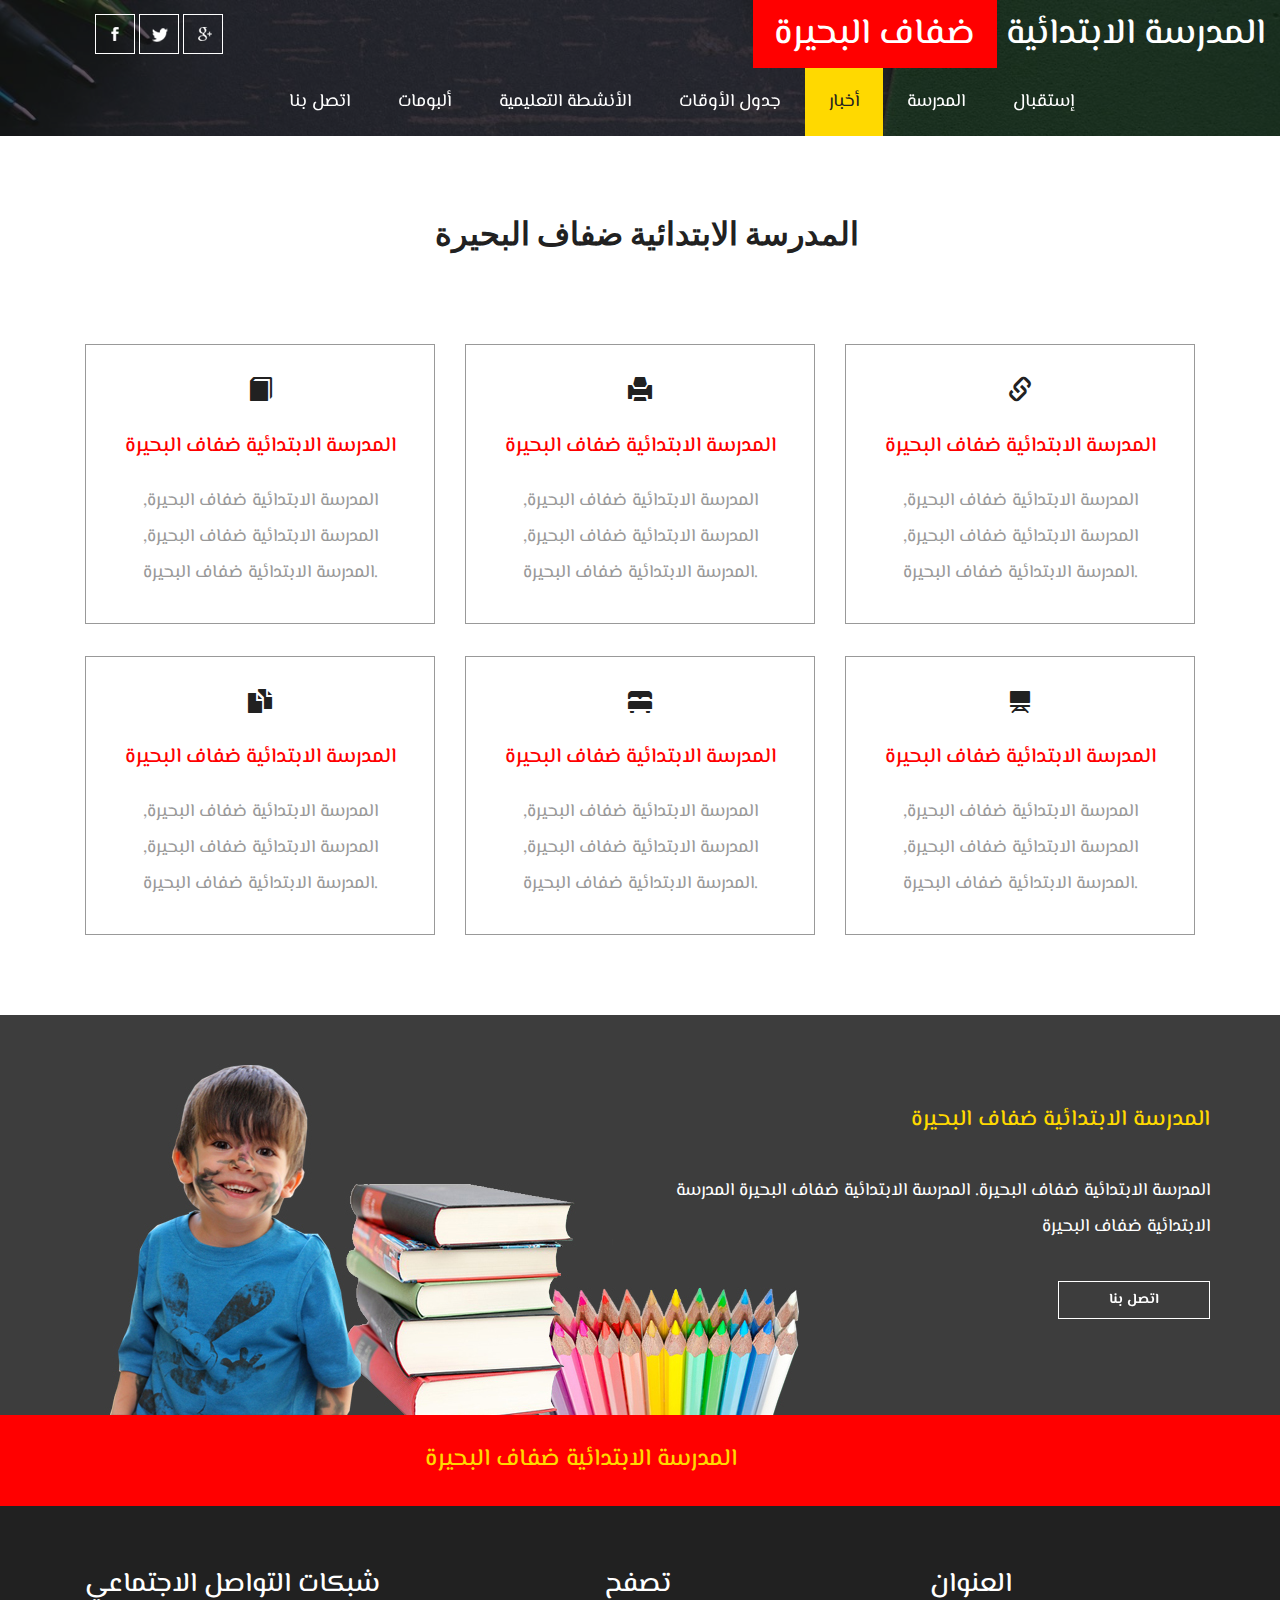
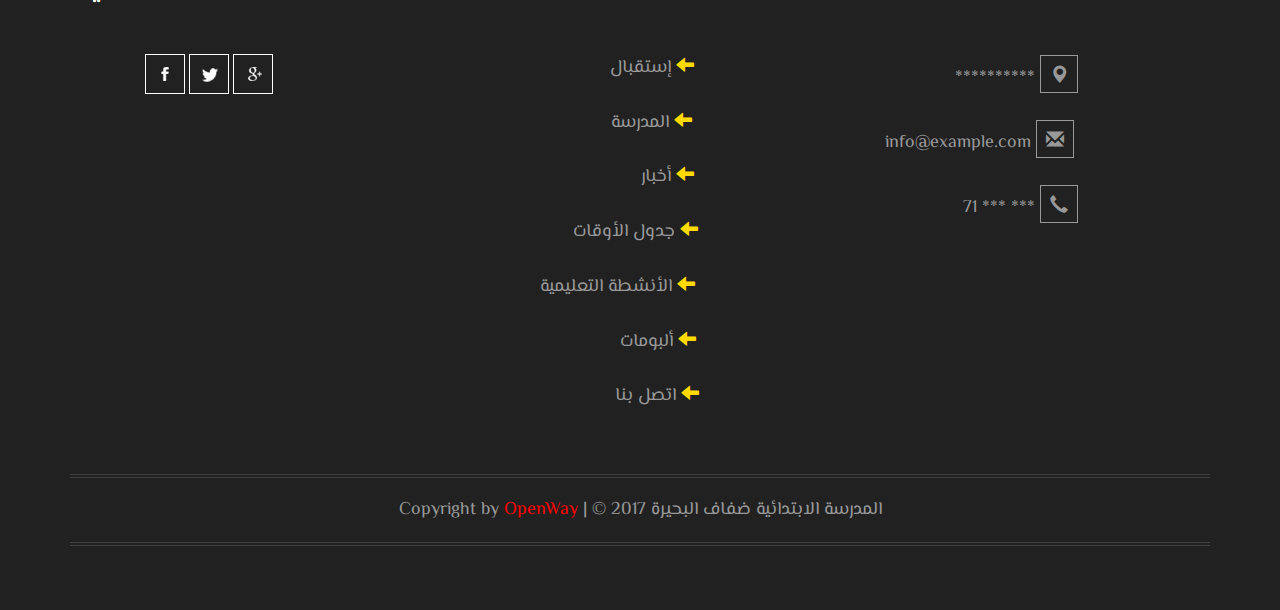
<file: EcoleLesBergesDuLac/news.html>
<!DOCTYPE html>
<html>
<head>
<title>المدرسة الابتدائية ضفاف البحيرة</title>
<!-- for-mobile-apps -->
<meta name="viewport" content="width=device-width, initial-scale=1">
<meta http-equiv="Content-Type" content="text/html; charset=utf-8" />
<meta name="keywords" content="Teaching Responsive web template, Bootstrap Web Templates, Flat Web Templates, Android Compatible web template, 
Smartphone Compatible web template, free webdesigns for Nokia, Samsung, LG, SonyEricsson, Motorola web design" />
<script type="application/x-javascript"> addEventListener("load", function() { setTimeout(hideURLbar, 0); }, false);
		function hideURLbar(){ window.scrollTo(0,1); } </script>
<!-- //for-mobile-apps -->
<link href="css/bootstrap.css" rel="stylesheet" type="text/css" media="all" />
<link href="css/style.css" rel="stylesheet" type="text/css" media="all" />
<!-- js -->
<style>
@import 'https://fonts.googleapis.com/css?family=Raleway|Roboto';
</style>
<script type="text/javascript" src="js/jquery-2.1.4.min.js"></script>
<!-- //js -->
<link href='//fonts.googleapis.com/css?family=Capriola' rel='stylesheet' type='text/css'>
<link href='//fonts.googleapis.com/css?family=Open+Sans:400,300,300italic,400italic,600,600italic,700,700italic,800,800italic' rel='stylesheet' type='text/css'>

<link href="https://fonts.googleapis.com/css?family=El+Messiri:600&subset=arabic" rel="stylesheet">
<!-- start-smoth-scrolling -->
<script type="text/javascript" src="js/move-top.js"></script>
<script type="text/javascript" src="js/easing.js"></script>
<script type="text/javascript">
	jQuery(document).ready(function($) {
		$(".scroll").click(function(event){		
			event.preventDefault();
			$('html,body').animate({scrollTop:$(this.hash).offset().top},1000);
		});
	});
</script>
<!-- start-smoth-scrolling -->
</head>
	
<body>
<!-- banner -->
	<div class="banner">
		<div class="header">
			<div class="container-fluid">
				<nav class="navbar navbar-default">
					<div class="collapse navbar-collapse navbar-right" id="bs-example-navbar-collapse-1">
						<nav class="menu menu--shylock">
                            <div class="navbar-header navbar-left">
                                <button type="button" class="navbar-toggle collapsed" data-toggle="collapse" data-target="#bs-example-navbar-collapse-1">
                                    <span class="sr-only">Toggle navigation</span>
                                    <span class="icon-bar"></span>
                                    <span class="icon-bar"></span>
                                    <span class="icon-bar"></span>
                                </button>
                                <div class="agileinfo_social_icons">
								    <ul class="agileinfo_social_icons1">
									   <li><a href="#" class="facebook"></a></li>
									   <li><a href="#" class="twitter"></a></li>
									   <li><a href="#" class="google"></a></li>
								    </ul>
							    </div>
                            </div>
                          <h1><a class="navbar-brand" href="index.html"><span>ضفاف البحيرة</span>  المدرسة الابتدائية</a></h1>
							
					      <div class="clearfix"> </div>
                            <ul class="nav navbar-nav">
                                     <li><a href="mail.html" class="hvr-bounce-to-bottom">اتصل بنا</a></li>
                                     <li><a href="portfolio.html" class="hvr-bounce-to-bottom">ألبومات</a></li>
                                     <li><a href="activities.html" class="hvr-bounce-to-bottom">الأنشطة التعليمية</a></li>
                                     <li><a href="time.html" class="hvr-bounce-to-bottom">جدول الأوقات</a></li>
                                     <li class="active"><a href="news.html" >أخبار</a></li>
                                     <li ><a href="services.html" class="hvr-bounce-to-bottom">المدرسة</a></li>
                                     <li><a href="index.html" class="hvr-bounce-to-bottom">إستقبال</a></li>
							</ul>                      
						</nav>
					</div>
				</nav>	
			</div>
		</div>
	</div>
<!-- //banner -->
<!-- services -->
	<div class="services">
		<div class="container">
			<h3 class="head head_services"><span>المدرسة الابتدائية ضفاف البحيرة</span></h3>
			<div class="agileinfo_services_grids">
				<div class="col-md-4 agileinfo_services_grid">
					<div class="agileinfo_services_grid1">
						<span class="glyphicon glyphicon-book" aria-hidden="true"></span>
						<h4>المدرسة الابتدائية ضفاف البحيرة</h4>
						<p>المدرسة الابتدائية ضفاف البحيرة, المدرسة الابتدائية ضفاف البحيرة,
							المدرسة الابتدائية ضفاف البحيرة.</p>
					</div>
				</div>
				<div class="col-md-4 agileinfo_services_grid">
					<div class="agileinfo_services_grid1">
						<span class="glyphicon glyphicon-print" aria-hidden="true"></span>
						<h4>المدرسة الابتدائية ضفاف البحيرة</h4>
						<p>المدرسة الابتدائية ضفاف البحيرة, المدرسة الابتدائية ضفاف البحيرة,
							المدرسة الابتدائية ضفاف البحيرة.</p>
					</div>
				</div>
				<div class="col-md-4 agileinfo_services_grid">
					<div class="agileinfo_services_grid1">
						<span class="glyphicon glyphicon-link" aria-hidden="true"></span>
						<h4>المدرسة الابتدائية ضفاف البحيرة</h4>
						<p>المدرسة الابتدائية ضفاف البحيرة, المدرسة الابتدائية ضفاف البحيرة,
							المدرسة الابتدائية ضفاف البحيرة.</p>
					</div>
				</div>
				<div class="col-md-4 agileinfo_services_grid">
					<div class="agileinfo_services_grid1">
						<span class="glyphicon glyphicon-duplicate" aria-hidden="true"></span>
						<h4>المدرسة الابتدائية ضفاف البحيرة</h4>
						<p>المدرسة الابتدائية ضفاف البحيرة, المدرسة الابتدائية ضفاف البحيرة,
							المدرسة الابتدائية ضفاف البحيرة.</p>
					</div>
				</div>
				<div class="col-md-4 agileinfo_services_grid">
					<div class="agileinfo_services_grid1">
						<span class="glyphicon glyphicon-bed" aria-hidden="true"></span>
						<h4>المدرسة الابتدائية ضفاف البحيرة</h4>
						<p>المدرسة الابتدائية ضفاف البحيرة, المدرسة الابتدائية ضفاف البحيرة,
							المدرسة الابتدائية ضفاف البحيرة.</p>
					</div>
				</div>
				<div class="col-md-4 agileinfo_services_grid">
					<div class="agileinfo_services_grid1">
						<span class="glyphicon glyphicon-blackboard" aria-hidden="true"></span>
						<h4>المدرسة الابتدائية ضفاف البحيرة</h4>
						<p>المدرسة الابتدائية ضفاف البحيرة, المدرسة الابتدائية ضفاف البحيرة,
							المدرسة الابتدائية ضفاف البحيرة.</p>
					</div>
				</div>
				<div class="clearfix"> </div>
			</div>
		</div>
	</div>
<!-- //services -->
<!-- services-bottom -->
	<div class="services-bottom">
		<div class="container">
			<div class="col-md-6 w3agile_services_bottom_grid">
			</div>
			<div class="col-md-6 w3agile_services_bottom_grid">
				<h3> المدرسة الابتدائية ضفاف البحيرة</h3>
				<p> المدرسة الابتدائية ضفاف البحيرة. المدرسة الابتدائية ضفاف البحيرة
					 المدرسة الابتدائية ضفاف البحيرة</p>
				<div class="more">
					<a href="mail.html" class="hvr-bounce-to-bottom">اتصل بنا</a>
				</div>
			</div>
		</div>
	</div>
<!-- //services-bottom -->
<!-- newsletter -->
	<div class="newsletter">
		<div class="container">
			<div class="col-md-12 w3ls_newsletter_center">
				<h3><span style= "color:#FFD900; padding-left: 340px;">المدرسة الابتدائية ضفاف البحيرة</span></h3>
			</div>
			<div class="clearfix"> </div>
		</div>
	</div>
<!-- //newsletter -->
<!-- footer -->
	<div class="footer">
		<div class="container">

            <div class="col-md-4 w3l_footer_grid">
				<h3>شبكات  التواصل الاجتماعي</h3>
				<ul class="agileinfo_social_icons1 agileinfo_social" style="margin-left: 60px;">
					<li><a href="#" class="facebook"></a></li>
					<li><a href="#" class="twitter"></a></li>
					<li><a href="#" class="google"></a></li>
				</ul>
			</div>

            <div class="col-md-4 w3l_footer_grid">
				<h3 style="margin-left: 140px;">تصفح</h3>
				<ul class="agileinfo_footer_grid_nav" style="padding-left: 75px;">
				    <li><a href="index.html" style="padding-left: 70px;">إستقبال <span class="glyphicon glyphicon-arrow-left" aria-hidden="true"></span></a></li>
					<li><a href="services.html" style="padding-left: 71px;">المدرسة <span class="glyphicon glyphicon-arrow-left" aria-hidden="true"></span></a></li>
					<li><a href="news.html" style="padding-left: 101px;" >أخبار <span class="glyphicon glyphicon-arrow-left" aria-hidden="true"></span></a></li>
					<li><a href="time.html" style="padding-left: 33px;">جدول الأوقات <span class="glyphicon glyphicon-arrow-left" aria-hidden="true"></span></a></li>
					<li><a href="activities.html">الأنشطة التعليمية <span class="glyphicon glyphicon-arrow-left" aria-hidden="true"></span></a></li>
					<li><a href="portfolio.html" style="padding-left: 80px; ">ألبومات <span class="glyphicon glyphicon-arrow-left" aria-hidden="true"></span></a></li>
					<li><a href="mail.html" style="padding-left: 75px;">اتصل بنا <span class="glyphicon glyphicon-arrow-left" aria-hidden="true"></span></a></li>
				</ul>
			</div>
            
            <div class="col-md-4 w3l_footer_grid">
				<h3 style="margin-left: 85px;">العنوان</h3>
				<ul class="w3_address">
					<li style="margin-left: 110px;">**********  <i class="glyphicon glyphicon-map-marker" aria-hidden="true"></i></li>
					<li style="margin-left: 40px;"><a href="mailto:info@example.com">info@example.com  </a><i class="glyphicon glyphicon-envelope" aria-hidden="true"></i></li>
					<li style="margin-left: 118px">71 *** ***  <i class="glyphicon glyphicon-earphone" aria-hidden="true"></i></li>
				</ul>
			</div>

			<!--div class="col-md-4 w3l_footer_grid">
				<h2><a href="index.html"><span>ضفاف البحيرة</span>المدرسة الابتدائية</a></h2>
				<p>المدرسة الابتدائية ضفاف البحيرة 
				    المدرسة الابتدائية ضفاف البحيرة, المدرسة الابتدائية ضفاف البحيرة 
					المدرسة الابتدائية ضفاف البحيرة.</p>
			</div-->
			
			<div class="clearfix"> </div>
			<div class="w3agile_footer_copy">
				<p>Copyright by <a href="http://www.openway.com.tn/" target="_blank">OpenWay</a> | © 2017 المدرسة الابتدائية ضفاف البحيرة</p>
			</div>
		</div>
	</div>
<!-- //footer -->
<!-- for bootstrap working -->
	<script src="js/bootstrap.js"></script>
<!-- //for bootstrap working -->
<!-- here stars scrolling icon -->
	<script type="text/javascript">
		$(document).ready(function() {
			/*
				var defaults = {
				containerID: 'toTop', // fading element id
				containerHoverID: 'toTopHover', // fading element hover id
				scrollSpeed: 1200,
				easingType: 'linear' 
				};
			*/
								
			$().UItoTop({ easingType: 'easeOutQuart' });
								
			});
	</script>
<!-- //here ends scrolling icon -->
</body>
</html>
</file>
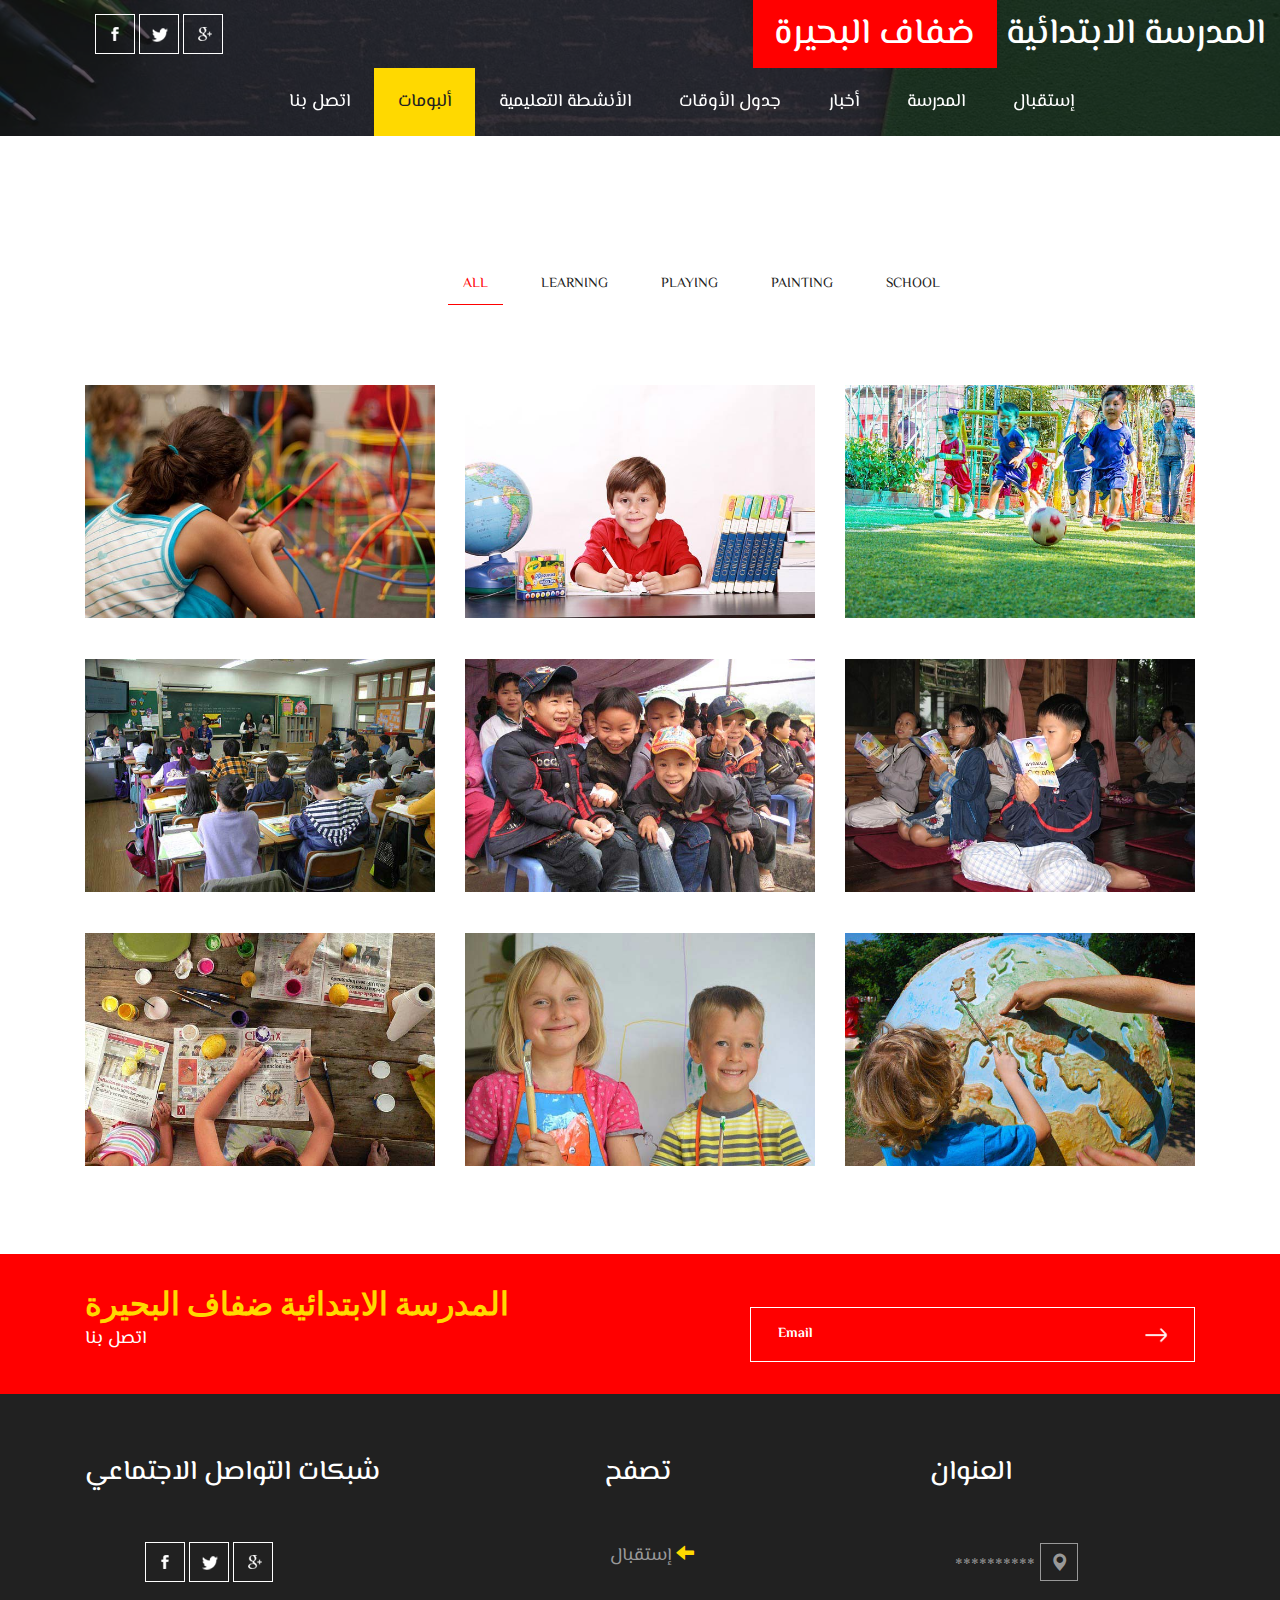
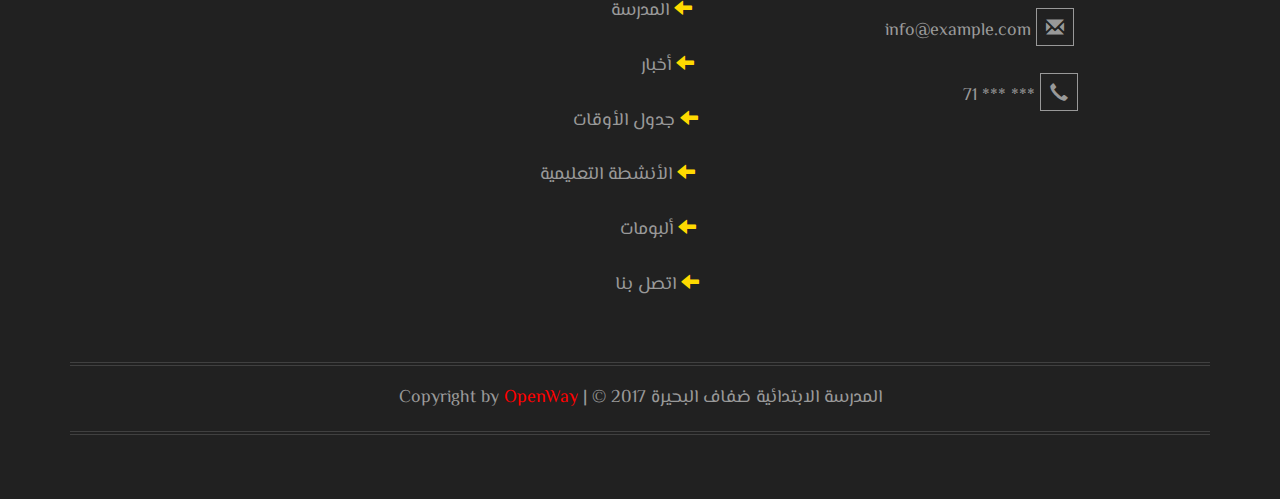
<file: EcoleLesBergesDuLac/portfolio.html>
<!DOCTYPE html>
<html>
<head>
<title>المدرسة الابتدائية ضفاف البحيرة</title>
<!-- for-mobile-apps -->
<meta name="viewport" content="width=device-width, initial-scale=1">
<meta http-equiv="Content-Type" content="text/html; charset=utf-8" />
<meta name="keywords" content="Teaching Responsive web template, Bootstrap Web Templates, Flat Web Templates, Android Compatible web template, 
Smartphone Compatible web template, free webdesigns for Nokia, Samsung, LG, SonyEricsson, Motorola web design" />
<script type="application/x-javascript"> addEventListener("load", function() { setTimeout(hideURLbar, 0); }, false);
		function hideURLbar(){ window.scrollTo(0,1); } </script>
<!-- //for-mobile-apps -->
<link href="css/bootstrap.css" rel="stylesheet" type="text/css" media="all" />
<link href="css/style.css" rel="stylesheet" type="text/css" media="all" />
<link href="css/imagehover.css" rel="stylesheet" media="all">
<link type="text/css" rel="stylesheet" href="css/cm-overlay.css" />
<!-- js -->
<script type="text/javascript" src="js/jquery-2.1.4.min.js"></script>

<!-- //js -->
<link href='//fonts.googleapis.com/css?family=Capriola' rel='stylesheet' type='text/css'>
<link href='//fonts.googleapis.com/css?family=Open+Sans:400,300,300italic,400italic,600,600italic,700,700italic,800,800italic' rel='stylesheet' type='text/css'>
<link href="https://fonts.googleapis.com/css?family=El+Messiri:600&subset=arabic" rel="stylesheet">
<!-- start-smoth-scrolling -->
<script type="text/javascript" src="js/move-top.js"></script>
<script type="text/javascript" src="js/easing.js"></script>
<script type="text/javascript">
	jQuery(document).ready(function($) {
		$(".scroll").click(function(event){		
			event.preventDefault();
			$('html,body').animate({scrollTop:$(this.hash).offset().top},1000);
		});
	});
</script>
<!-- start-smoth-scrolling -->
</head>
	
<body>
<!-- banner -->
	<div class="banner">
		<div class="header">
			<div class="container-fluid">
				<nav class="navbar navbar-default">
					<div class="collapse navbar-collapse navbar-right" id="bs-example-navbar-collapse-1">
						<nav class="menu menu--shylock">
                            <div class="navbar-header navbar-left">
                                <button type="button" class="navbar-toggle collapsed" data-toggle="collapse" data-target="#bs-example-navbar-collapse-1">
                                    <span class="sr-only">Toggle navigation</span>
                                    <span class="icon-bar"></span>
                                    <span class="icon-bar"></span>
                                    <span class="icon-bar"></span>
                                </button>
                                <div class="agileinfo_social_icons">
								    <ul class="agileinfo_social_icons1">
									   <li><a href="#" class="facebook"></a></li>
									   <li><a href="#" class="twitter"></a></li>
									   <li><a href="#" class="google"></a></li>
								    </ul>
							    </div>
                            </div>
                          <h1><a class="navbar-brand" href="index.html"><span>ضفاف البحيرة</span>  المدرسة الابتدائية</a></h1>
							
					      <div class="clearfix"> </div>
                            <ul class="nav navbar-nav">
                                     <li><a href="mail.html" class="hvr-bounce-to-bottom">اتصل بنا</a></li>
                                     <li class="active"><a href="portfolio.html">ألبومات</a></li>
                                     <li><a href="activities.html" class="hvr-bounce-to-bottom">الأنشطة التعليمية</a></li>
                                     <li><a href="time.html" class="hvr-bounce-to-bottom">جدول الأوقات</a></li>
                                     <li><a href="news.html" class="hvr-bounce-to-bottom">أخبار</a></li>
                                     <li><a href="services.html" class="hvr-bounce-to-bottom">المدرسة</a></li>
                                     <li><a href="index.html" class="hvr-bounce-to-bottom">إستقبال</a></li>
							</ul>                      
						</nav>
					</div>
				</nav>	
			</div>
		</div>
	</div>
<!-- //banner -->
<!-- portfolio -->
	<div class="portfolio">
		<div class="container">
			<!--h3 class="head head2">ألبومات<span>Latest portfolio</span></h3-->
                <div class="bs-example bs-example-tabs" role="tabpanel" data-example-id="togglable-tabs">
					<ul id="myTab" class="nav nav-tabs" role="tablist">
						<li role="presentation" class="active"><a href="#home" id="home-tab" role="tab" data-toggle="tab" aria-controls="home" aria-expanded="true">All</a></li>
						<li role="presentation"><a href="#learning" role="tab" id="learning-tab" data-toggle="tab" aria-controls="learning">Learning</a></li>
						<li role="presentation"><a href="#playing" role="tab" id="playing-tab" data-toggle="tab" aria-controls="playing">Playing</a></li>
						<li role="presentation"><a href="#painting" role="tab" id="painting-tab" data-toggle="tab" aria-controls="painting">Painting</a></li>
						<li role="presentation"><a href="#school" role="tab" id="school-tab" data-toggle="tab" aria-controls="school">School</a></li>
					</ul>
					<div id="myTabContent" class="tab-content">
						<div role="tabpanel" class="tab-pane fade in active" id="home" aria-labelledby="home-tab">
							<div class="w3_tab_img">
								<div class="col-md-4 w3_tab_img_left">
									<div class="demo">
										<a class="cm-overlay" href="images/6.jpg">
										  <figure class="imghvr-shutter-in-out-diag-2"><img src="images/6.jpg" alt=" " class="img-responsive" />
											<figcaption>
											  <h3>Teaching</h3>
											  <p>Phasellus elementum ullamcorper urna, 
												eu rhoncus lacus rutrum non.</p>
											</figcaption>
										  </figure>
										</a>
									</div>
								</div>
								<div class="col-md-4 w3_tab_img_left">
									<div class="demo">
										<a class="cm-overlay" href="images/1.jpg">
										  <figure class="imghvr-shutter-in-out-diag-2"><img src="images/1.jpg" alt=" " class="img-responsive" />
											<figcaption>
											  <h3>Teaching</h3>
											  <p>Phasellus elementum ullamcorper urna, 
												eu rhoncus lacus rutrum non.</p>
											</figcaption>
										  </figure>
										</a>
									</div>
								</div>
								<div class="col-md-4 w3_tab_img_left">
									<div class="demo">
										<a class="cm-overlay" href="images/7.jpg">
										  <figure class="imghvr-shutter-in-out-diag-2"><img src="images/7.jpg" alt=" " class="img-responsive" />
											<figcaption>
											  <h3>Teaching</h3>
											  <p>Phasellus elementum ullamcorper urna, 
												eu rhoncus lacus rutrum non.</p>
											</figcaption>
										  </figure>
										</a>
									</div>
								</div>
								<div class="col-md-4 w3_tab_img_left">
									<div class="demo">
										<a class="cm-overlay" href="images/8.jpg">
										  <figure class="imghvr-shutter-in-out-diag-2"><img src="images/8.jpg" alt=" " class="img-responsive" />
											<figcaption>
											  <h3>Teaching</h3>
											  <p>Phasellus elementum ullamcorper urna, 
												eu rhoncus lacus rutrum non.</p>
											</figcaption>
										  </figure>
										</a>
									</div>
								</div>
								<div class="col-md-4 w3_tab_img_left">
									<div class="demo">
										<a class="cm-overlay" href="images/9.jpg">
										  <figure class="imghvr-shutter-in-out-diag-2"><img src="images/9.jpg" alt=" " class="img-responsive" />
											<figcaption>
											  <h3>Teaching</h3>
											  <p>Phasellus elementum ullamcorper urna, 
												eu rhoncus lacus rutrum non.</p>
											</figcaption>
										  </figure>
										</a>
									</div>
								</div>
								<div class="col-md-4 w3_tab_img_left">
									<div class="demo">
										<a class="cm-overlay" href="images/10.jpg">
										  <figure class="imghvr-shutter-in-out-diag-2"><img src="images/10.jpg" alt=" " class="img-responsive" />
											<figcaption>
											  <h3>Teaching</h3>
											  <p>Phasellus elementum ullamcorper urna, 
												eu rhoncus lacus rutrum non.</p>
											</figcaption>
										  </figure>
										</a>
									</div>
								</div>
								<div class="col-md-4 w3_tab_img_left">
									<div class="demo">
										<a class="cm-overlay" href="images/11.jpg">
										  <figure class="imghvr-shutter-in-out-diag-2"><img src="images/11.jpg" alt=" " class="img-responsive" />
											<figcaption>
											  <h3>Teaching</h3>
											  <p>Phasellus elementum ullamcorper urna, 
												eu rhoncus lacus rutrum non.</p>
											</figcaption>
										  </figure>
										</a>
									</div>
								</div>
								<div class="col-md-4 w3_tab_img_left">
									<div class="demo">
										<a class="cm-overlay" href="images/12.jpg">
										  <figure class="imghvr-shutter-in-out-diag-2"><img src="images/12.jpg" alt=" " class="img-responsive" />
											<figcaption>
											  <h3>Teaching</h3>
											  <p>Phasellus elementum ullamcorper urna, 
												eu rhoncus lacus rutrum non.</p>
											</figcaption>
										  </figure>
										</a>
									</div>
								</div>
								<div class="col-md-4 w3_tab_img_left">
									<div class="demo">
										<a class="cm-overlay" href="images/13.jpg">
										  <figure class="imghvr-shutter-in-out-diag-2"><img src="images/13.jpg" alt=" " class="img-responsive" />
											<figcaption>
											  <h3>Teaching</h3>
											  <p>Phasellus elementum ullamcorper urna, 
												eu rhoncus lacus rutrum non.</p>
											</figcaption>
										  </figure>
										</a>
									</div>
								</div>
								<div class="clearfix"> </div>
							</div>
						</div>
						<div role="tabpanel" class="tab-pane fade" id="learning" aria-labelledby="learning-tab">
							<div class="w3_tab_img">
								<div class="col-md-4 w3_tab_img_left">
									<div class="demo">
										<a class="cm-overlay" href="images/1.jpg">
										  <figure class="imghvr-shutter-in-out-diag-2"><img src="images/1.jpg" alt=" " class="img-responsive">
											<figcaption>
											  <h3>Teaching</h3>
											  <p>Phasellus elementum ullamcorper urna, 
												eu rhoncus lacus rutrum non.</p>
											</figcaption>
										  </figure>
										</a>
									</div>
								</div>
								<div class="col-md-4 w3_tab_img_left">
									<div class="demo">
										<a class="cm-overlay" href="images/10.jpg">
										  <figure class="imghvr-shutter-in-out-diag-2"><img src="images/10.jpg" alt=" " class="img-responsive">
											<figcaption>
											  <h3>Teaching</h3>
											  <p>Phasellus elementum ullamcorper urna, 
												eu rhoncus lacus rutrum non.</p>
											</figcaption>
										  </figure>
										</a>
									</div>
								</div>
								<div class="col-md-4 w3_tab_img_left">
									<div class="demo">
										<a class="cm-overlay" href="images/13.jpg">
										  <figure class="imghvr-shutter-in-out-diag-2"><img src="images/13.jpg" alt=" " class="img-responsive">
											<figcaption>
											  <h3>Teaching</h3>
											  <p>Phasellus elementum ullamcorper urna, 
												eu rhoncus lacus rutrum non.</p>
											</figcaption>
										  </figure>
										</a>
									</div>
								</div>
								<div class="clearfix"> </div>
							</div>
						</div>
						<div role="tabpanel" class="tab-pane fade" id="playing" aria-labelledby="playing-tab">
							<div class="w3_tab_img">
								<div class="col-md-4 w3_tab_img_left">
									<div class="demo">
										<a class="cm-overlay" href="images/6.jpg">
										  <figure class="imghvr-shutter-in-out-diag-2"><img src="images/6.jpg" alt=" " class="img-responsive">
											<figcaption>
											  <h3>Teaching</h3>
											  <p>Phasellus elementum ullamcorper urna, 
												eu rhoncus lacus rutrum non.</p>
											</figcaption>
										  </figure>
										</a>
									</div>
								</div>
								<div class="col-md-4 w3_tab_img_left">
									<div class="demo">
										<a class="cm-overlay" href="images/7.jpg">
										  <figure class="imghvr-shutter-in-out-diag-2"><img src="images/7.jpg" alt=" " class="img-responsive">
											<figcaption>
											  <h3>Teaching</h3>
											  <p>Phasellus elementum ullamcorper urna, 
												eu rhoncus lacus rutrum non.</p>
											</figcaption>
										  </figure>
										</a>
									</div>
								</div>
								<div class="col-md-4 w3_tab_img_left">
									<div class="demo">
										<a class="cm-overlay" href="images/9.jpg">
										  <figure class="imghvr-shutter-in-out-diag-2"><img src="images/9.jpg" alt=" " class="img-responsive">
											<figcaption>
											  <h3>Teaching</h3>
											  <p>Phasellus elementum ullamcorper urna, 
												eu rhoncus lacus rutrum non.</p>
											</figcaption>
										  </figure>
										</a>
									</div>
								</div>
								<div class="clearfix"> </div>
							</div>
						</div>
						<div role="tabpanel" class="tab-pane fade" id="painting" aria-labelledby="painting-tab">
							<div class="w3_tab_img">
								<div class="col-md-4 w3_tab_img_left">
									<div class="demo">
										<a class="cm-overlay" href="images/11.jpg">
										  <figure class="imghvr-shutter-in-out-diag-2"><img src="images/11.jpg" alt=" " class="img-responsive">
											<figcaption>
											  <h3>Teaching</h3>
											  <p>Phasellus elementum ullamcorper urna, 
												eu rhoncus lacus rutrum non.</p>
											</figcaption>
										  </figure>
										</a>
									</div>
								</div>
								<div class="col-md-4 w3_tab_img_left">
									<div class="demo">
										<a class="cm-overlay" href="images/12.jpg">
										  <figure class="imghvr-shutter-in-out-diag-2"><img src="images/12.jpg" alt=" " class="img-responsive">
											<figcaption>
											  <h3>Teaching</h3>
											  <p>Phasellus elementum ullamcorper urna, 
												eu rhoncus lacus rutrum non.</p>
											</figcaption>
										  </figure>
										</a>
									</div>
								</div>
								<div class="clearfix"> </div>
							</div>
						</div>
						<div role="tabpanel" class="tab-pane fade" id="school" aria-labelledby="school-tab">
							<div class="w3_tab_img">
								<div class="col-md-4 w3_tab_img_left">
									<div class="demo">
										<a class="cm-overlay" href="images/8.jpg">
										  <figure class="imghvr-shutter-in-out-diag-2"><img src="images/8.jpg" alt=" " class="img-responsive">
											<figcaption>
											  <h3>Teaching</h3>
											  <p>Phasellus elementum ullamcorper urna, 
												eu rhoncus lacus rutrum non.</p>
											</figcaption>
										  </figure>
										</a>
									</div>
								</div>
								<div class="clearfix"> </div>
							</div>
						</div>
					</div>
				</div>
				<script src="js/jquery.tools.min.js"></script>
				<script src="js/jquery.mobile.custom.min.js"></script>
				<script src="js/jquery.cm-overlay.js"></script>
				<script>
					$(document).ready(function(){
						$('.cm-overlay').cmOverlay();
					});
				</script>
		</div>
	</div>
<!-- //portfolio -->
<!-- newsletter -->
	<div class="newsletter">
		<div class="container">
			<div class="col-md-7 w3ls_newsletter_left">
				<h3><span>المدرسة الابتدائية ضفاف البحيرة</span></h3>
				<p>اتصل بنا</p>
			</div>
			<div class="col-md-5 w3ls_newsletter_right">
				<form action="#" method="post">
					<input type="email" name="Email" value="Email" onfocus="this.value = '';" onblur="if (this.value == '') {this.value = 'Email';}" required="">
					<input type="submit" value=" ">
				</form>
			</div>
			<div class="clearfix"> </div>
		</div>
	</div>
<!-- //newsletter -->
<!-- footer -->
	<div class="footer">
		<div class="container">

            <div class="col-md-4 w3l_footer_grid">
				<h3>شبكات  التواصل الاجتماعي</h3>
				<ul class="agileinfo_social_icons1 agileinfo_social" style="margin-left: 60px;">
					<li><a href="#" class="facebook"></a></li>
					<li><a href="#" class="twitter"></a></li>
					<li><a href="#" class="google"></a></li>
				</ul>
			</div>

            <div class="col-md-4 w3l_footer_grid">
				<h3 style="margin-left: 140px;">تصفح</h3>
				<ul class="agileinfo_footer_grid_nav" style="padding-left: 75px;">
				    <li><a href="index.html" style="padding-left: 70px;">إستقبال <span class="glyphicon glyphicon-arrow-left" aria-hidden="true"></span></a></li>
					<li><a href="services.html" style="padding-left: 71px;">المدرسة <span class="glyphicon glyphicon-arrow-left" aria-hidden="true"></span></a></li>
					<li><a href="news.html" style="padding-left: 101px;" >أخبار <span class="glyphicon glyphicon-arrow-left" aria-hidden="true"></span></a></li>
					<li><a href="time.html" style="padding-left: 33px;">جدول الأوقات <span class="glyphicon glyphicon-arrow-left" aria-hidden="true"></span></a></li>
					<li><a href="activities.html">الأنشطة التعليمية <span class="glyphicon glyphicon-arrow-left" aria-hidden="true"></span></a></li>
					<li><a href="portfolio.html" style="padding-left: 80px; ">ألبومات <span class="glyphicon glyphicon-arrow-left" aria-hidden="true"></span></a></li>
					<li><a href="mail.html" style="padding-left: 75px;">اتصل بنا <span class="glyphicon glyphicon-arrow-left" aria-hidden="true"></span></a></li>
				</ul>
			</div>
            
            <div class="col-md-4 w3l_footer_grid">
				<h3 style="margin-left: 85px;">العنوان</h3>
				<ul class="w3_address">
					<li style="margin-left: 110px;">**********  <i class="glyphicon glyphicon-map-marker" aria-hidden="true"></i></li>
					<li style="margin-left: 40px;"><a href="mailto:info@example.com">info@example.com  </a><i class="glyphicon glyphicon-envelope" aria-hidden="true"></i></li>
					<li style="margin-left: 118px">71 *** ***  <i class="glyphicon glyphicon-earphone" aria-hidden="true"></i></li>
				</ul>
			</div>

			<!--div class="col-md-4 w3l_footer_grid">
				<h2><a href="index.html"><span>ضفاف البحيرة</span>المدرسة الابتدائية</a></h2>
				<p>المدرسة الابتدائية ضفاف البحيرة 
				    المدرسة الابتدائية ضفاف البحيرة, المدرسة الابتدائية ضفاف البحيرة 
					المدرسة الابتدائية ضفاف البحيرة.</p>
			</div-->
			
			<div class="clearfix"> </div>
			<div class="w3agile_footer_copy">
				<p>Copyright by <a href="http://www.openway.com.tn/" target="_blank">OpenWay</a> | © 2017 المدرسة الابتدائية ضفاف البحيرة</p>
			</div>
		</div>
	</div>
<!-- //footer -->
<!-- for bootstrap working -->
	<script src="js/bootstrap.js"></script>
<!-- //for bootstrap working -->
<!-- here stars scrolling icon -->
	<script type="text/javascript">
		$(document).ready(function() {
			/*
				var defaults = {
				containerID: 'toTop', // fading element id
				containerHoverID: 'toTopHover', // fading element hover id
				scrollSpeed: 1200,
				easingType: 'linear' 
				};
			*/
								
			$().UItoTop({ easingType: 'easeOutQuart' });
								
			});
	</script>
<!-- //here ends scrolling icon -->
</body>
</html>
</file>
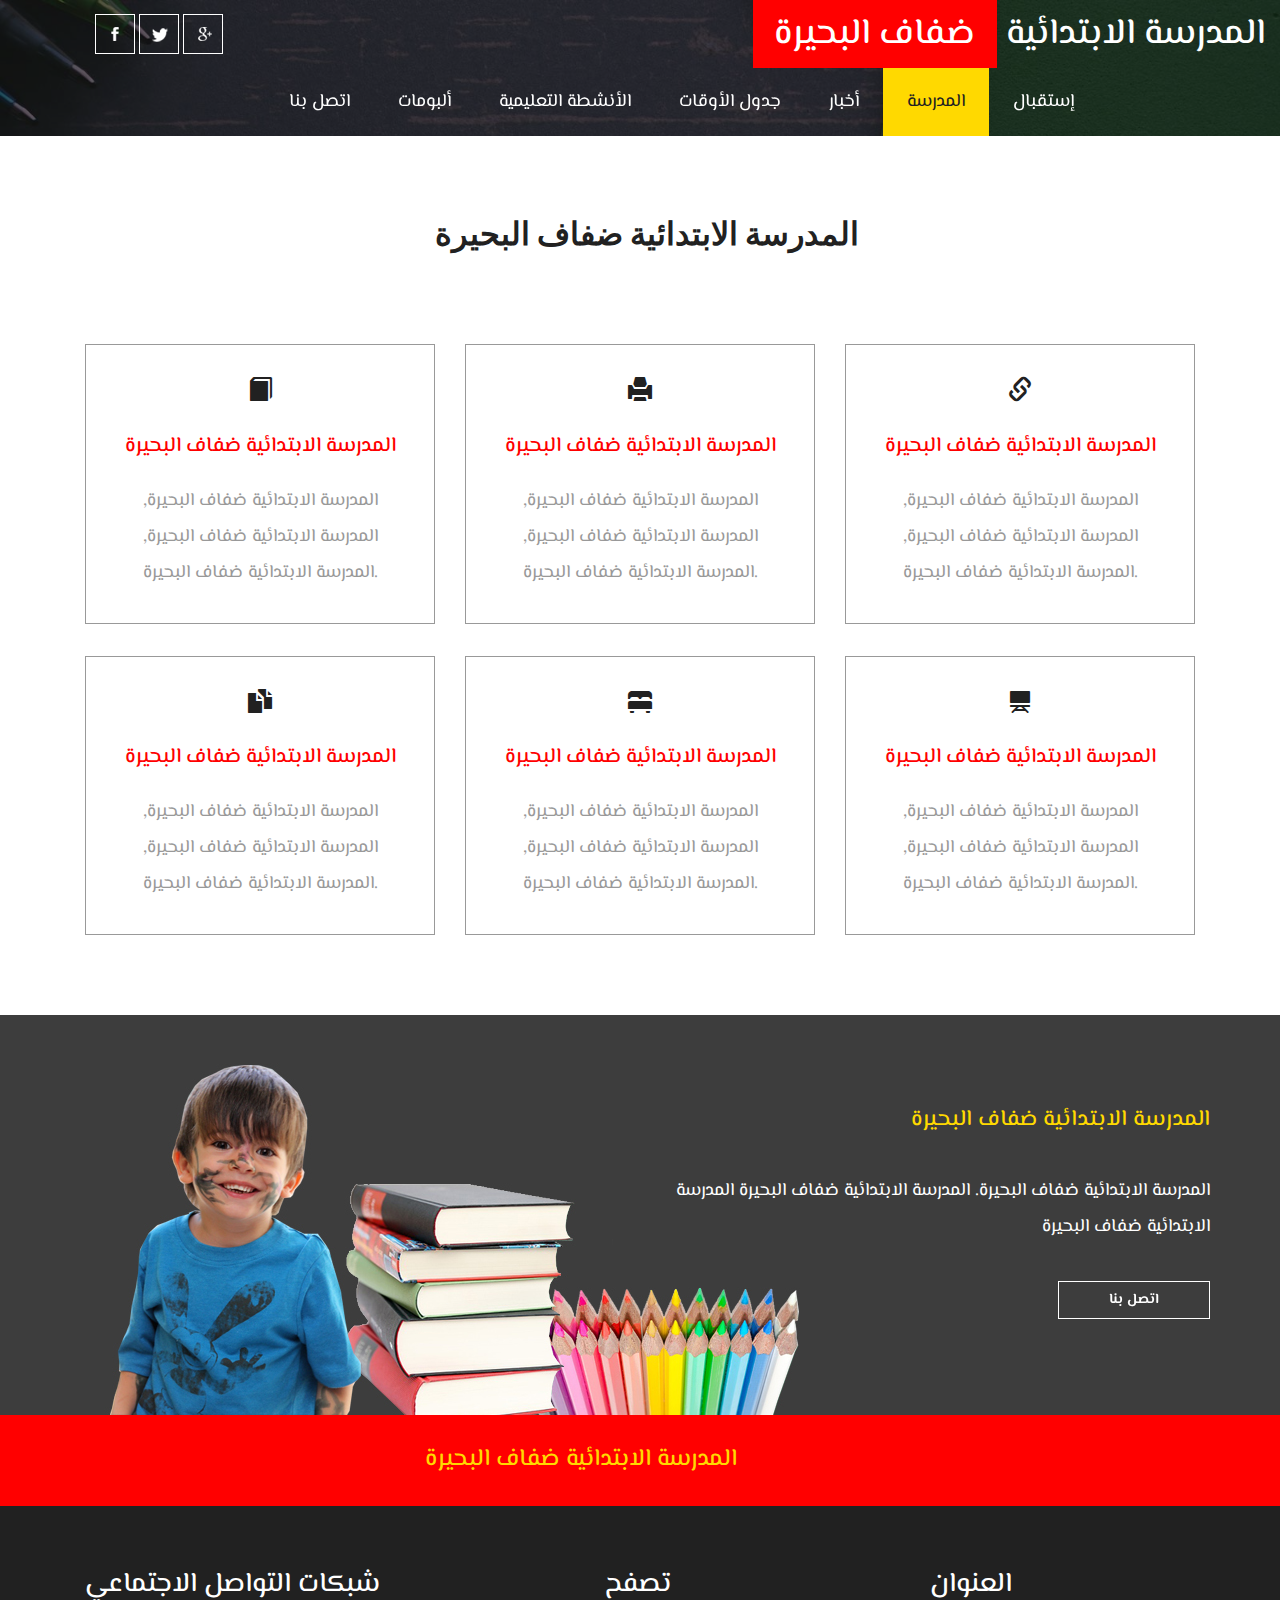
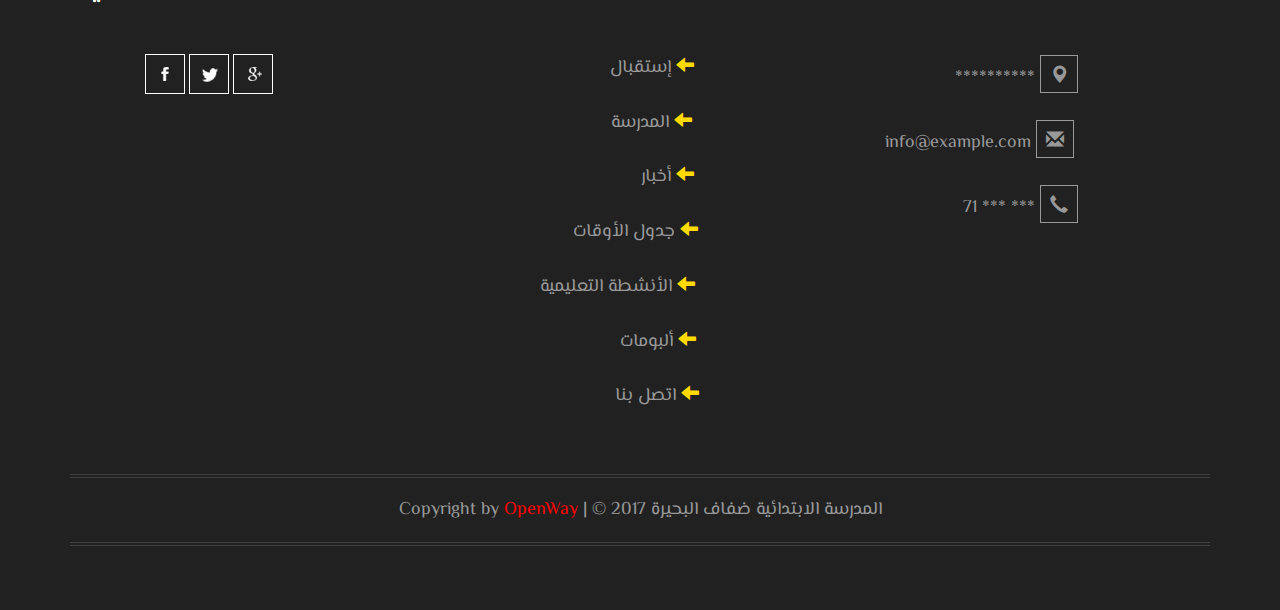
<file: EcoleLesBergesDuLac/services.html>
<!DOCTYPE html>
<html>
<head>
<title>المدرسة الابتدائية ضفاف البحيرة</title>
<!-- for-mobile-apps -->
<meta name="viewport" content="width=device-width, initial-scale=1">
<meta http-equiv="Content-Type" content="text/html; charset=utf-8" />
<meta name="keywords" content="Teaching Responsive web template, Bootstrap Web Templates, Flat Web Templates, Android Compatible web template, 
Smartphone Compatible web template, free webdesigns for Nokia, Samsung, LG, SonyEricsson, Motorola web design" />
<script type="application/x-javascript"> addEventListener("load", function() { setTimeout(hideURLbar, 0); }, false);
		function hideURLbar(){ window.scrollTo(0,1); } </script>
<!-- //for-mobile-apps -->
<link href="css/bootstrap.css" rel="stylesheet" type="text/css" media="all" />
<link href="css/style.css" rel="stylesheet" type="text/css" media="all" />
<!-- js -->
<style>
@import 'https://fonts.googleapis.com/css?family=Raleway|Roboto';
</style>
<script type="text/javascript" src="js/jquery-2.1.4.min.js"></script>
<!-- //js -->
<link href='//fonts.googleapis.com/css?family=Capriola' rel='stylesheet' type='text/css'>
<link href='//fonts.googleapis.com/css?family=Open+Sans:400,300,300italic,400italic,600,600italic,700,700italic,800,800italic' rel='stylesheet' type='text/css'>

<link href="https://fonts.googleapis.com/css?family=El+Messiri:600&subset=arabic" rel="stylesheet">
<!-- start-smoth-scrolling -->
<script type="text/javascript" src="js/move-top.js"></script>
<script type="text/javascript" src="js/easing.js"></script>
<script type="text/javascript">
	jQuery(document).ready(function($) {
		$(".scroll").click(function(event){		
			event.preventDefault();
			$('html,body').animate({scrollTop:$(this.hash).offset().top},1000);
		});
	});
</script>
<!-- start-smoth-scrolling -->
</head>
	
<body>
<!-- banner -->
	<div class="banner">
		<div class="header">
			<div class="container-fluid">
				<nav class="navbar navbar-default">
					<div class="collapse navbar-collapse navbar-right" id="bs-example-navbar-collapse-1">
						<nav class="menu menu--shylock">
                            <div class="navbar-header navbar-left">
                                <button type="button" class="navbar-toggle collapsed" data-toggle="collapse" data-target="#bs-example-navbar-collapse-1">
                                    <span class="sr-only">Toggle navigation</span>
                                    <span class="icon-bar"></span>
                                    <span class="icon-bar"></span>
                                    <span class="icon-bar"></span>
                                </button>
                                <div class="agileinfo_social_icons">
								    <ul class="agileinfo_social_icons1">
									   <li><a href="#" class="facebook"></a></li>
									   <li><a href="#" class="twitter"></a></li>
									   <li><a href="#" class="google"></a></li>
								    </ul>
							    </div>
                            </div>
                          <h1><a class="navbar-brand" href="index.html"><span>ضفاف البحيرة</span>  المدرسة الابتدائية</a></h1>
							
					      <div class="clearfix"> </div>
                            <ul class="nav navbar-nav">
                                     <li><a href="mail.html" class="hvr-bounce-to-bottom">اتصل بنا</a></li>
                                     <li><a href="portfolio.html" class="hvr-bounce-to-bottom">ألبومات</a></li>
                                     <li><a href="activities.html" class="hvr-bounce-to-bottom">الأنشطة التعليمية</a></li>
                                     <li><a href="time.html" class="hvr-bounce-to-bottom">جدول الأوقات</a></li>
                                     <li><a href="news.html" class="hvr-bounce-to-bottom">أخبار</a></li>
                                     <li class="active"><a href="services.html">المدرسة</a></li>
                                     <li><a href="index.html" class="hvr-bounce-to-bottom">إستقبال</a></li>
							</ul>                      
						</nav>
					</div>
				</nav>	
			</div>
		</div>
	</div>
<!-- //banner -->
<!-- services -->
	<div class="services">
		<div class="container">
			<h3 class="head head_services"><span>المدرسة الابتدائية ضفاف البحيرة</span></h3>
			<div class="agileinfo_services_grids">
				<div class="col-md-4 agileinfo_services_grid">
					<div class="agileinfo_services_grid1">
						<span class="glyphicon glyphicon-book" aria-hidden="true"></span>
						<h4>المدرسة الابتدائية ضفاف البحيرة</h4>
						<p>المدرسة الابتدائية ضفاف البحيرة, المدرسة الابتدائية ضفاف البحيرة,
							المدرسة الابتدائية ضفاف البحيرة.</p>
					</div>
				</div>
				<div class="col-md-4 agileinfo_services_grid">
					<div class="agileinfo_services_grid1">
						<span class="glyphicon glyphicon-print" aria-hidden="true"></span>
						<h4>المدرسة الابتدائية ضفاف البحيرة</h4>
						<p>المدرسة الابتدائية ضفاف البحيرة, المدرسة الابتدائية ضفاف البحيرة,
							المدرسة الابتدائية ضفاف البحيرة.</p>
					</div>
				</div>
				<div class="col-md-4 agileinfo_services_grid">
					<div class="agileinfo_services_grid1">
						<span class="glyphicon glyphicon-link" aria-hidden="true"></span>
						<h4>المدرسة الابتدائية ضفاف البحيرة</h4>
						<p>المدرسة الابتدائية ضفاف البحيرة, المدرسة الابتدائية ضفاف البحيرة,
							المدرسة الابتدائية ضفاف البحيرة.</p>
					</div>
				</div>
				<div class="col-md-4 agileinfo_services_grid">
					<div class="agileinfo_services_grid1">
						<span class="glyphicon glyphicon-duplicate" aria-hidden="true"></span>
						<h4>المدرسة الابتدائية ضفاف البحيرة</h4>
						<p>المدرسة الابتدائية ضفاف البحيرة, المدرسة الابتدائية ضفاف البحيرة,
							المدرسة الابتدائية ضفاف البحيرة.</p>
					</div>
				</div>
				<div class="col-md-4 agileinfo_services_grid">
					<div class="agileinfo_services_grid1">
						<span class="glyphicon glyphicon-bed" aria-hidden="true"></span>
						<h4>المدرسة الابتدائية ضفاف البحيرة</h4>
						<p>المدرسة الابتدائية ضفاف البحيرة, المدرسة الابتدائية ضفاف البحيرة,
							المدرسة الابتدائية ضفاف البحيرة.</p>
					</div>
				</div>
				<div class="col-md-4 agileinfo_services_grid">
					<div class="agileinfo_services_grid1">
						<span class="glyphicon glyphicon-blackboard" aria-hidden="true"></span>
						<h4>المدرسة الابتدائية ضفاف البحيرة</h4>
						<p>المدرسة الابتدائية ضفاف البحيرة, المدرسة الابتدائية ضفاف البحيرة,
							المدرسة الابتدائية ضفاف البحيرة.</p>
					</div>
				</div>
				<div class="clearfix"> </div>
			</div>
		</div>
	</div>
<!-- //services -->
<!-- services-bottom -->
	<div class="services-bottom">
		<div class="container">
			<div class="col-md-6 w3agile_services_bottom_grid">
			</div>
			<div class="col-md-6 w3agile_services_bottom_grid">
				<h3> المدرسة الابتدائية ضفاف البحيرة</h3>
				<p> المدرسة الابتدائية ضفاف البحيرة. المدرسة الابتدائية ضفاف البحيرة
					 المدرسة الابتدائية ضفاف البحيرة</p>
				<div class="more">
					<a href="mail.html" class="hvr-bounce-to-bottom">اتصل بنا</a>
				</div>
			</div>
		</div>
	</div>
<!-- //services-bottom -->
<!-- newsletter -->
	<div class="newsletter">
		<div class="container">
			<div class="col-md-12 w3ls_newsletter_center">
				<h3><span style= "color:#FFD900; padding-left: 340px;">المدرسة الابتدائية ضفاف البحيرة</span></h3>
			</div>
			<div class="clearfix"> </div>
		</div>
	</div>
<!-- //newsletter -->
<!-- footer -->
	<div class="footer">
		<div class="container">

            <div class="col-md-4 w3l_footer_grid">
				<h3>شبكات  التواصل الاجتماعي</h3>
				<ul class="agileinfo_social_icons1 agileinfo_social" style="margin-left: 60px;">
					<li><a href="#" class="facebook"></a></li>
					<li><a href="#" class="twitter"></a></li>
					<li><a href="#" class="google"></a></li>
				</ul>
			</div>

            <div class="col-md-4 w3l_footer_grid">
				<h3 style="margin-left: 140px;">تصفح</h3>
				<ul class="agileinfo_footer_grid_nav" style="padding-left: 75px;">
				    <li><a href="index.html" style="padding-left: 70px;">إستقبال <span class="glyphicon glyphicon-arrow-left" aria-hidden="true"></span></a></li>
					<li><a href="services.html" style="padding-left: 71px;">المدرسة <span class="glyphicon glyphicon-arrow-left" aria-hidden="true"></span></a></li>
					<li><a href="news.html" style="padding-left: 101px;" >أخبار <span class="glyphicon glyphicon-arrow-left" aria-hidden="true"></span></a></li>
					<li><a href="time.html" style="padding-left: 33px;">جدول الأوقات <span class="glyphicon glyphicon-arrow-left" aria-hidden="true"></span></a></li>
					<li><a href="activities.html">الأنشطة التعليمية <span class="glyphicon glyphicon-arrow-left" aria-hidden="true"></span></a></li>
					<li><a href="portfolio.html" style="padding-left: 80px; ">ألبومات <span class="glyphicon glyphicon-arrow-left" aria-hidden="true"></span></a></li>
					<li><a href="mail.html" style="padding-left: 75px;">اتصل بنا <span class="glyphicon glyphicon-arrow-left" aria-hidden="true"></span></a></li>
				</ul>
			</div>
            
            <div class="col-md-4 w3l_footer_grid">
				<h3 style="margin-left: 85px;">العنوان</h3>
				<ul class="w3_address">
					<li style="margin-left: 110px;">**********  <i class="glyphicon glyphicon-map-marker" aria-hidden="true"></i></li>
					<li style="margin-left: 40px;"><a href="mailto:info@example.com">info@example.com  </a><i class="glyphicon glyphicon-envelope" aria-hidden="true"></i></li>
					<li style="margin-left: 118px">71 *** ***  <i class="glyphicon glyphicon-earphone" aria-hidden="true"></i></li>
				</ul>
			</div>

			<!--div class="col-md-4 w3l_footer_grid">
				<h2><a href="index.html"><span>ضفاف البحيرة</span>المدرسة الابتدائية</a></h2>
				<p>المدرسة الابتدائية ضفاف البحيرة 
				    المدرسة الابتدائية ضفاف البحيرة, المدرسة الابتدائية ضفاف البحيرة 
					المدرسة الابتدائية ضفاف البحيرة.</p>
			</div-->
			
			<div class="clearfix"> </div>
			<div class="w3agile_footer_copy">
				<p>Copyright by <a href="http://www.openway.com.tn/" target="_blank">OpenWay</a> | © 2017 المدرسة الابتدائية ضفاف البحيرة</p>
			</div>
		</div>
	</div>
<!-- //footer -->
<!-- for bootstrap working -->
	<script src="js/bootstrap.js"></script>
<!-- //for bootstrap working -->
<!-- here stars scrolling icon -->
	<script type="text/javascript">
		$(document).ready(function() {
			/*
				var defaults = {
				containerID: 'toTop', // fading element id
				containerHoverID: 'toTopHover', // fading element hover id
				scrollSpeed: 1200,
				easingType: 'linear' 
				};
			*/
								
			$().UItoTop({ easingType: 'easeOutQuart' });
								
			});
	</script>
<!-- //here ends scrolling icon -->
</body>
</html>
</file>
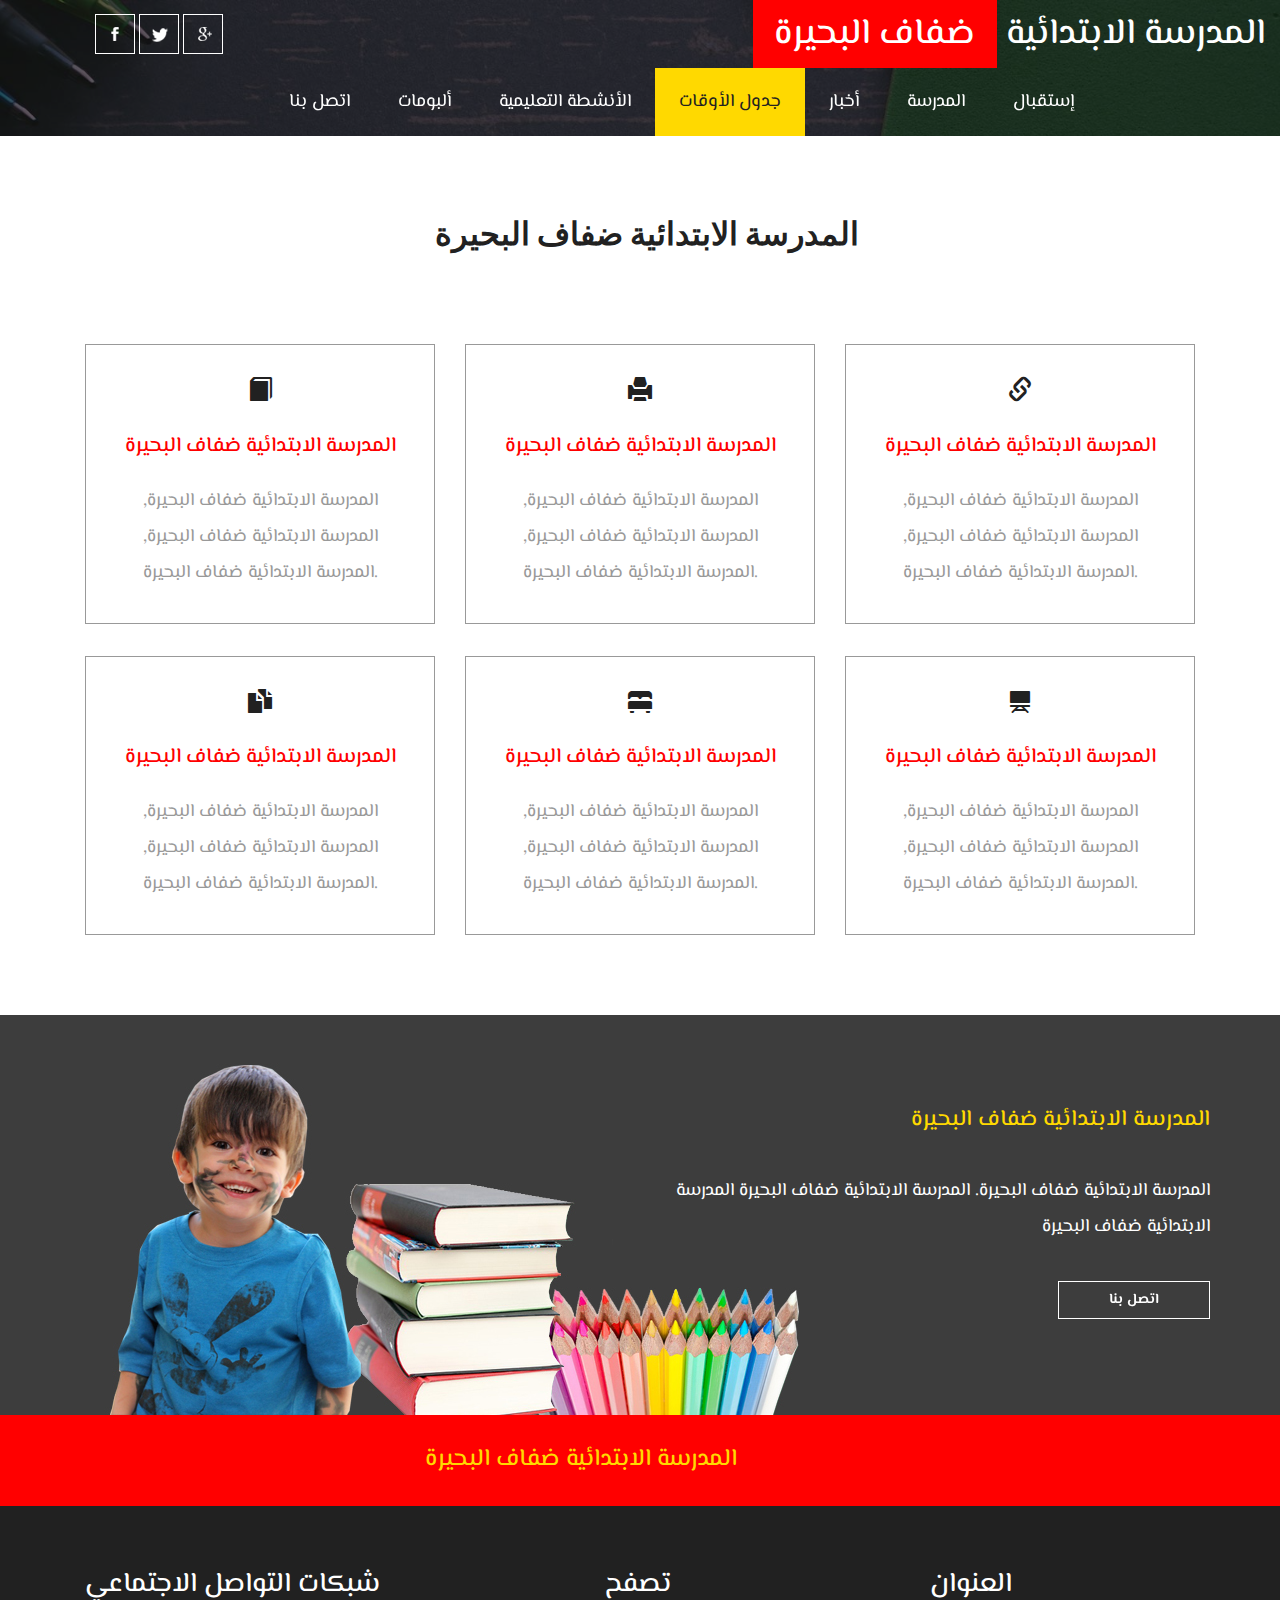
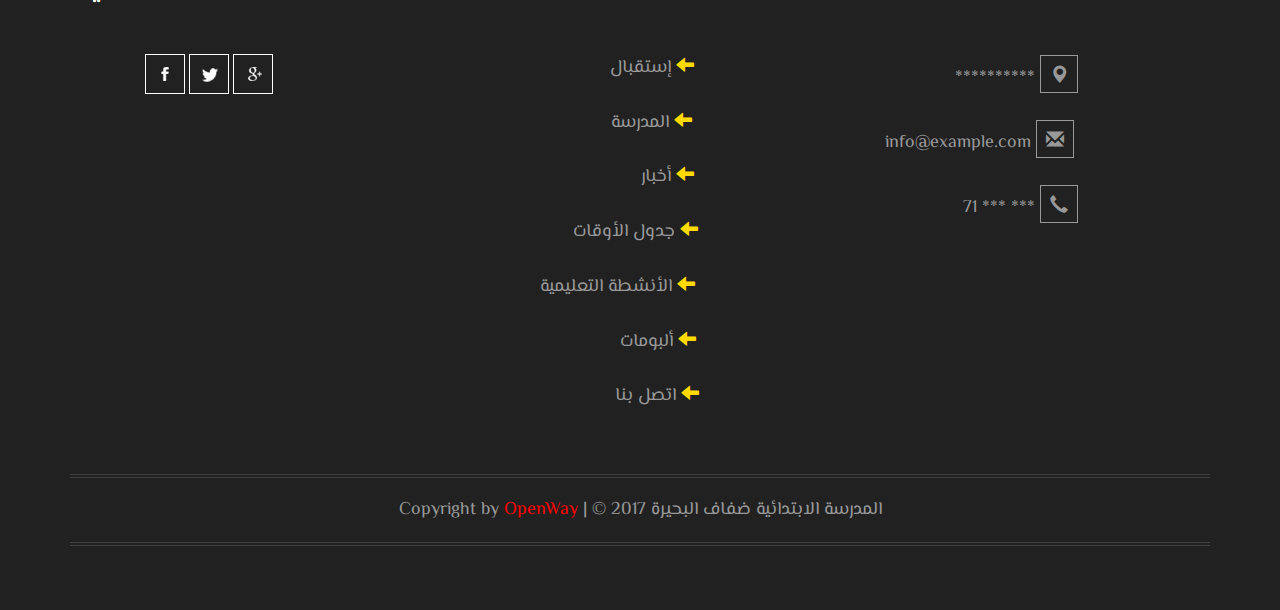
<file: EcoleLesBergesDuLac/time.html>
<!DOCTYPE html>
<html>
<head>
<title>المدرسة الابتدائية ضفاف البحيرة</title>
<!-- for-mobile-apps -->
<meta name="viewport" content="width=device-width, initial-scale=1">
<meta http-equiv="Content-Type" content="text/html; charset=utf-8" />
<meta name="keywords" content="Teaching Responsive web template, Bootstrap Web Templates, Flat Web Templates, Android Compatible web template, 
Smartphone Compatible web template, free webdesigns for Nokia, Samsung, LG, SonyEricsson, Motorola web design" />
<script type="application/x-javascript"> addEventListener("load", function() { setTimeout(hideURLbar, 0); }, false);
		function hideURLbar(){ window.scrollTo(0,1); } </script>
<!-- //for-mobile-apps -->
<link href="css/bootstrap.css" rel="stylesheet" type="text/css" media="all" />
<link href="css/style.css" rel="stylesheet" type="text/css" media="all" />
<!-- js -->
<style>
@import 'https://fonts.googleapis.com/css?family=Raleway|Roboto';
</style>
<script type="text/javascript" src="js/jquery-2.1.4.min.js"></script>
<!-- //js -->
<link href='//fonts.googleapis.com/css?family=Capriola' rel='stylesheet' type='text/css'>
<link href='//fonts.googleapis.com/css?family=Open+Sans:400,300,300italic,400italic,600,600italic,700,700italic,800,800italic' rel='stylesheet' type='text/css'>

<link href="https://fonts.googleapis.com/css?family=El+Messiri:600&subset=arabic" rel="stylesheet">
<!-- start-smoth-scrolling -->
<script type="text/javascript" src="js/move-top.js"></script>
<script type="text/javascript" src="js/easing.js"></script>
<script type="text/javascript">
	jQuery(document).ready(function($) {
		$(".scroll").click(function(event){		
			event.preventDefault();
			$('html,body').animate({scrollTop:$(this.hash).offset().top},1000);
		});
	});
</script>
<!-- start-smoth-scrolling -->
</head>
	
<body>
<!-- banner -->
	<div class="banner">
		<div class="header">
			<div class="container-fluid">
				<nav class="navbar navbar-default">
					<div class="collapse navbar-collapse navbar-right" id="bs-example-navbar-collapse-1">
						<nav class="menu menu--shylock">
                            <div class="navbar-header navbar-left">
                                <button type="button" class="navbar-toggle collapsed" data-toggle="collapse" data-target="#bs-example-navbar-collapse-1">
                                    <span class="sr-only">Toggle navigation</span>
                                    <span class="icon-bar"></span>
                                    <span class="icon-bar"></span>
                                    <span class="icon-bar"></span>
                                </button>
                                <div class="agileinfo_social_icons">
								    <ul class="agileinfo_social_icons1">
									   <li><a href="#" class="facebook"></a></li>
									   <li><a href="#" class="twitter"></a></li>
									   <li><a href="#" class="google"></a></li>
								    </ul>
							    </div>
                            </div>
                          <h1><a class="navbar-brand" href="index.html"><span>ضفاف البحيرة</span>  المدرسة الابتدائية</a></h1>
							
					      <div class="clearfix"> </div>
                            <ul class="nav navbar-nav">
                                     <li><a href="mail.html" class="hvr-bounce-to-bottom">اتصل بنا</a></li>
                                     <li><a href="portfolio.html" class="hvr-bounce-to-bottom">ألبومات</a></li>
                                     <li><a href="activities.html" class="hvr-bounce-to-bottom">الأنشطة التعليمية</a></li>
                                     <li class="active"><a href="time.html" >جدول الأوقات</a></li>
                                     <li><a href="news.html" class="hvr-bounce-to-bottom">أخبار</a></li>
                                     <li ><a href="services.html" class="hvr-bounce-to-bottom">المدرسة</a></li>
                                     <li><a href="index.html" class="hvr-bounce-to-bottom">إستقبال</a></li>
							</ul>                      
						</nav>
					</div>
				</nav>	
			</div>
		</div>
	</div>
<!-- //banner -->
<!-- services -->
	<div class="services">
		<div class="container">
			<h3 class="head head_services"><span>المدرسة الابتدائية ضفاف البحيرة</span></h3>
			<div class="agileinfo_services_grids">
				<div class="col-md-4 agileinfo_services_grid">
					<div class="agileinfo_services_grid1">
						<span class="glyphicon glyphicon-book" aria-hidden="true"></span>
						<h4>المدرسة الابتدائية ضفاف البحيرة</h4>
						<p>المدرسة الابتدائية ضفاف البحيرة, المدرسة الابتدائية ضفاف البحيرة,
							المدرسة الابتدائية ضفاف البحيرة.</p>
					</div>
				</div>
				<div class="col-md-4 agileinfo_services_grid">
					<div class="agileinfo_services_grid1">
						<span class="glyphicon glyphicon-print" aria-hidden="true"></span>
						<h4>المدرسة الابتدائية ضفاف البحيرة</h4>
						<p>المدرسة الابتدائية ضفاف البحيرة, المدرسة الابتدائية ضفاف البحيرة,
							المدرسة الابتدائية ضفاف البحيرة.</p>
					</div>
				</div>
				<div class="col-md-4 agileinfo_services_grid">
					<div class="agileinfo_services_grid1">
						<span class="glyphicon glyphicon-link" aria-hidden="true"></span>
						<h4>المدرسة الابتدائية ضفاف البحيرة</h4>
						<p>المدرسة الابتدائية ضفاف البحيرة, المدرسة الابتدائية ضفاف البحيرة,
							المدرسة الابتدائية ضفاف البحيرة.</p>
					</div>
				</div>
				<div class="col-md-4 agileinfo_services_grid">
					<div class="agileinfo_services_grid1">
						<span class="glyphicon glyphicon-duplicate" aria-hidden="true"></span>
						<h4>المدرسة الابتدائية ضفاف البحيرة</h4>
						<p>المدرسة الابتدائية ضفاف البحيرة, المدرسة الابتدائية ضفاف البحيرة,
							المدرسة الابتدائية ضفاف البحيرة.</p>
					</div>
				</div>
				<div class="col-md-4 agileinfo_services_grid">
					<div class="agileinfo_services_grid1">
						<span class="glyphicon glyphicon-bed" aria-hidden="true"></span>
						<h4>المدرسة الابتدائية ضفاف البحيرة</h4>
						<p>المدرسة الابتدائية ضفاف البحيرة, المدرسة الابتدائية ضفاف البحيرة,
							المدرسة الابتدائية ضفاف البحيرة.</p>
					</div>
				</div>
				<div class="col-md-4 agileinfo_services_grid">
					<div class="agileinfo_services_grid1">
						<span class="glyphicon glyphicon-blackboard" aria-hidden="true"></span>
						<h4>المدرسة الابتدائية ضفاف البحيرة</h4>
						<p>المدرسة الابتدائية ضفاف البحيرة, المدرسة الابتدائية ضفاف البحيرة,
							المدرسة الابتدائية ضفاف البحيرة.</p>
					</div>
				</div>
				<div class="clearfix"> </div>
			</div>
		</div>
	</div>
<!-- //services -->
<!-- services-bottom -->
	<div class="services-bottom">
		<div class="container">
			<div class="col-md-6 w3agile_services_bottom_grid">
			</div>
			<div class="col-md-6 w3agile_services_bottom_grid">
				<h3> المدرسة الابتدائية ضفاف البحيرة</h3>
				<p> المدرسة الابتدائية ضفاف البحيرة. المدرسة الابتدائية ضفاف البحيرة
					 المدرسة الابتدائية ضفاف البحيرة</p>
				<div class="more">
					<a href="mail.html" class="hvr-bounce-to-bottom">اتصل بنا</a>
				</div>
			</div>
		</div>
	</div>
<!-- //services-bottom -->
<!-- newsletter -->
	<div class="newsletter">
		<div class="container">
			<div class="col-md-12 w3ls_newsletter_center">
				<h3><span style= "color:#FFD900; padding-left: 340px;">المدرسة الابتدائية ضفاف البحيرة</span></h3>
			</div>
			<div class="clearfix"> </div>
		</div>
	</div>
<!-- //newsletter -->
<!-- footer -->
	<div class="footer">
		<div class="container">

            <div class="col-md-4 w3l_footer_grid">
				<h3>شبكات  التواصل الاجتماعي</h3>
				<ul class="agileinfo_social_icons1 agileinfo_social" style="margin-left: 60px;">
					<li><a href="#" class="facebook"></a></li>
					<li><a href="#" class="twitter"></a></li>
					<li><a href="#" class="google"></a></li>
				</ul>
			</div>

            <div class="col-md-4 w3l_footer_grid">
				<h3 style="margin-left: 140px;">تصفح</h3>
				<ul class="agileinfo_footer_grid_nav" style="padding-left: 75px;">
				    <li><a href="index.html" style="padding-left: 70px;">إستقبال <span class="glyphicon glyphicon-arrow-left" aria-hidden="true"></span></a></li>
					<li><a href="services.html" style="padding-left: 71px;">المدرسة <span class="glyphicon glyphicon-arrow-left" aria-hidden="true"></span></a></li>
					<li><a href="news.html" style="padding-left: 101px;" >أخبار <span class="glyphicon glyphicon-arrow-left" aria-hidden="true"></span></a></li>
					<li><a href="time.html" style="padding-left: 33px;">جدول الأوقات <span class="glyphicon glyphicon-arrow-left" aria-hidden="true"></span></a></li>
					<li><a href="activities.html">الأنشطة التعليمية <span class="glyphicon glyphicon-arrow-left" aria-hidden="true"></span></a></li>
					<li><a href="portfolio.html" style="padding-left: 80px; ">ألبومات <span class="glyphicon glyphicon-arrow-left" aria-hidden="true"></span></a></li>
					<li><a href="mail.html" style="padding-left: 75px;">اتصل بنا <span class="glyphicon glyphicon-arrow-left" aria-hidden="true"></span></a></li>
				</ul>
			</div>
            
            <div class="col-md-4 w3l_footer_grid">
				<h3 style="margin-left: 85px;">العنوان</h3>
				<ul class="w3_address">
					<li style="margin-left: 110px;">**********  <i class="glyphicon glyphicon-map-marker" aria-hidden="true"></i></li>
					<li style="margin-left: 40px;"><a href="mailto:info@example.com">info@example.com  </a><i class="glyphicon glyphicon-envelope" aria-hidden="true"></i></li>
					<li style="margin-left: 118px">71 *** ***  <i class="glyphicon glyphicon-earphone" aria-hidden="true"></i></li>
				</ul>
			</div>

			<!--div class="col-md-4 w3l_footer_grid">
				<h2><a href="index.html"><span>ضفاف البحيرة</span>المدرسة الابتدائية</a></h2>
				<p>المدرسة الابتدائية ضفاف البحيرة 
				    المدرسة الابتدائية ضفاف البحيرة, المدرسة الابتدائية ضفاف البحيرة 
					المدرسة الابتدائية ضفاف البحيرة.</p>
			</div-->
			
			<div class="clearfix"> </div>
			<div class="w3agile_footer_copy">
				<p>Copyright by <a href="http://www.openway.com.tn/" target="_blank">OpenWay</a> | © 2017 المدرسة الابتدائية ضفاف البحيرة</p>
			</div>
		</div>
	</div>
<!-- //footer -->
<!-- for bootstrap working -->
	<script src="js/bootstrap.js"></script>
<!-- //for bootstrap working -->
<!-- here stars scrolling icon -->
	<script type="text/javascript">
		$(document).ready(function() {
			/*
				var defaults = {
				containerID: 'toTop', // fading element id
				containerHoverID: 'toTopHover', // fading element hover id
				scrollSpeed: 1200,
				easingType: 'linear' 
				};
			*/
								
			$().UItoTop({ easingType: 'easeOutQuart' });
								
			});
	</script>
<!-- //here ends scrolling icon -->
</body>
</html>
</file>
<file: EcoleLesBergesDuLac/css/style.css>
html, body{
    font-size: 100%;
	font-family: 'El Messiri', sans-serif;
	background:#ffffff;
	margin: 0;
}
p,ul li{
	margin:0;
	font-size:18px;
}
h1,h2,h3,h4,h5,h6{
	font-family: 'El Messiri', sans-serif;
	margin:0;
}
ul,label{
	margin:0;
	padding:0;
}
body a:hover{
	text-decoration:none;
}
input[type="submit"],input[type="reset"],.agileits_mail_grid_lft_grid1 ul li a,.agileinfo_services_grid1 h4,.w3agile_footer_copy p a,.agileinfo_social_icons1 li a,ul.w3_address li a, .agileinfo_footer_grid_nav li a{
	transition: .5s ease-in;
	-webkit-transition: .5s ease-in;
	-moz-transition: .5s ease-in;
	-o-transition: .5s ease-in;
	-ms-transition: .5s ease-in;
}
/*-- banner --*/
.banner{
	background:url(../images/banner.jpg) no-repeat 0px 0px;
	background-size:cover;
	-webkit-background-size:cover;
	-moz-background-size:cover;
	-o-background-size:cover;
	-ms-background-size:cover;
/*	min-height:800px;*/
	position:relative;
}
.banner1{
	background:url(../images/banner.jpg) no-repeat 0px 0px;
	background-size:cover;
	-webkit-background-size:cover;
	-moz-background-size:cover;
	-o-background-size:cover;
	-ms-background-size:cover;
	min-height:300px;
	position:relative;
}
.w3_banner_pos{
	position:absolute;
	bottom:0%;
	right:20%;
}
.header {
    background: rgba(0, 0, 0, 0.63);
}
.navbar {
    margin-bottom: 0;
    border: none;
}
.navbar-brand {
    height: 68px;
    padding:0;
    font-size: 1em;
    line-height: 35px;
}
.navbar-default {
    background: none;
    border: none;
}
.navbar-default .navbar-brand,.navbar-default .navbar-brand:hover, .navbar-default .navbar-brand:focus {
    color: #fff;
}
.navbar-brand span {
    padding: .46em .6em;
    background:#FF0000;
    display: inline-block;
}
@media(min-width:768px)
{
    .navbar-nav {
        margin-left: 20%;
    }
}

.navbar-collapse {
    padding: 0;
    box-shadow: none;
}
.navbar-right {
    float: none !important;
    margin-right: 0;
}
.agileinfo_social_icons {
    float: right;
    margin: 0.9em 0 0 5em;
}
.agileinfo_social_icons1 li{
	display:inline-block;
}
.agileinfo_social_icons1 li a{
	width:40px;
	height:40px;
	border:1px solid #fff;
}
.agileinfo_social_icons1 li a.facebook{
	background:url(../images/img-sp.png) no-repeat 5px 5px;
	display:block;
}
.agileinfo_social_icons1 li a.twitter{
	background:url(../images/img-sp.png) no-repeat -42px 4px;
	display:block;
}
.agileinfo_social_icons1 li a.google{
	background:url(../images/img-sp.png) no-repeat -93px 5px;
	display:block;
}
.agileinfo_social_icons1 li a.pinterest{
	background:url(../images/img-sp.png) no-repeat -141px 4px;
	display:block;
}
.agileinfo_social_icons1 li a.facebook:hover{
	background:url(../images/img-sp.png) no-repeat 5px 5px #3b5998;
	display:block;
}
.agileinfo_social_icons1 li a.twitter:hover{
	background:url(../images/img-sp.png) no-repeat -42px 4px #55acee;
	display:block;
}
.agileinfo_social_icons1 li a.google:hover{
	background:url(../images/img-sp.png) no-repeat -93px 5px #dd4b39;
	display:block;
}
.agileinfo_social_icons1 li a.pinterest:hover{
	background:url(../images/img-sp.png) no-repeat -141px 4px #bd081c;
	display:block;
}
.navbar-nav > li > a {
    padding: 24px 24px;
}
.navbar-default .navbar-nav > li > a {
    color: #fff;
}
.w3agile_banner_info{
	text-align:center;
	padding:18em 0 0;
}
.w3agile_banner_info h3{
	text-transform:uppercase;
	font-weight:bold;
	color:#fff;
	letter-spacing:2px;
	font-family: 'Open Sans', sans-serif;
	font-size: 5em;
}
.w3agile_banner_info a{
	color:#FFD900;
    text-decoration: none;
    text-transform: uppercase;
    font-size: 14px;
    letter-spacing: 8px;
}
.scroll-down {
  width: 22.5px;
  height: 57.45px;
  position: absolute;
  left: 50%;
  bottom: 0;
  -webkit-transform: translate(-50%, -50%);
  transform: translate(-50%, -50%);
  padding: 8px;
  border-radius: 50px;
  opacity: .8;
}
.scroll-down .dot {
  width: 9px;
  height: 9px;
  display: block;
  background: #FF0000;
  border-radius: 100%;
  box-shadow: 0 17px 0 rgba(224, 70, 129, 0), 0 34px 0 rgba(224, 70, 129, 0);
  -webkit-animation: dotAnimation 1.8s ease-in-out infinite;
  animation: dotAnimation 1.8s ease-in-out infinite;
}

@-webkit-keyframes dotAnimation {
  99% {
    background:#FF0000;
    box-shadow: 0 17px 0 rgba(224, 70, 129, 0), 0 34px 0 rgba(224, 70, 129, 0);
  }
  33% {
    background: rgba(224, 70, 129, 0);
    box-shadow: 0 17px 0 #FF0000, 0 34px 0 rgba(224, 70, 129, 0);
  }
  66% {
    background: rgba(224, 70, 129, 0);
    box-shadow: 0 17px 0 rgba(224, 70, 129, 0), 0 34px 0 #FF0000;
  }
}

@keyframes dotAnimation {
  99% {
    background:#FF0000;
    box-shadow: 0 17px 0 rgba(224, 70, 129, 0), 0 34px 0 rgba(224, 70, 129, 0);
  }
  33% {
    background: rgba(224, 70, 129, 0);
    box-shadow: 0 17px 0 #FF0000, 0 34px 0 rgba(224, 70, 129, 0);
  }
  66% {
    background: rgba(224, 70, 129, 0);
    box-shadow: 0 17px 0 rgba(224, 70, 129, 0), 0 34px 0 #FF0000;
  }
}
.w3_scroll {
    text-align: center;
}
.navbar-default .navbar-nav > .active > a, .navbar-default .navbar-nav > .active > a:hover, .navbar-default .navbar-nav > .active > a:focus {
    color: #212121;
    background-color: #FFD900;
}
/* Bounce To Bottom */
.hvr-bounce-to-bottom {
  display: inline-block;
  vertical-align: middle;
  -webkit-transform: translateZ(0);
  transform: translateZ(0);
  box-shadow: 0 0 1px rgba(0, 0, 0, 0);
  -webkit-backface-visibility: hidden;
  backface-visibility: hidden;
  -moz-osx-font-smoothing: grayscale;
  position: relative;
  -webkit-transition-property: color;
  transition-property: color;
  -webkit-transition-duration: 0.5s;
  transition-duration: 0.5s;
}
.hvr-bounce-to-bottom:before {
  content: "";
  position: absolute;
  z-index: -1;
  top: 0;
  left: 0;
  right: 0;
  bottom: 0;
  background:#FFD900;
  -webkit-transform: scaleY(0);
  transform: scaleY(0);
  -webkit-transform-origin: 50% 0;
  transform-origin: 50% 0;
  -webkit-transition-property: transform;
  transition-property: transform;
  -webkit-transition-duration: 0.5s;
  transition-duration: 0.5s;
  -webkit-transition-timing-function: ease-out;
  transition-timing-function: ease-out;
}
.hvr-bounce-to-bottom:hover, .hvr-bounce-to-bottom:focus, .hvr-bounce-to-bottom:active {
  color: white;
}
.hvr-bounce-to-bottom:hover:before, .hvr-bounce-to-bottom:focus:before, .hvr-bounce-to-bottom:active:before {
  -webkit-transform: scaleY(1);
  transform: scaleY(1);
  -webkit-transition-timing-function: cubic-bezier(0.52, 1.64, 0.37, 0.66);
  transition-timing-function: cubic-bezier(0.52, 1.64, 0.37, 0.66);
}
.navbar-default .navbar-nav > li > a:hover, .navbar-default .navbar-nav > li > a:focus {
    color: #212121;
}
/*-- //banner --*/
/*-- banner-bottom --*/
.banner-bottom,.testimonials,.services,.portfolio,.typo,.mail{
	padding:5em 0;
}
.head{
	font-size: 10em;
    font-weight: bold;
    color: #E1E1E1;
    position: relative;
    text-align: center;
    font-family: 'Open Sans', sans-serif;
}
.head span{
	position: absolute;
    left: 32%;
    top: 46%;
    color: #212121;
    font-size: .2em;
    text-transform: capitalize;
    font-family: 'Capriola', sans-serif;
}
.head1 span{
    left: 38% !important;
}
.head2 span {
    left: 34% !important;
}
.head span i{
	font-style: normal;
    color: #FF0000;
}
.agileits_banner_bottom_grid_l h4{
	text-transform:capitalize;
	font-size:1.8em;
	color:#212121;
	line-height:1.5em;
}
.agileits_banner_bottom_grid_l p{
	margin:1em 0 0;
	line-height:2em;
	color:#999;
}
.agileits_banner_bottom_grid_l p i{
	display:block;
	margin-bottom:1em;
	color:#FFD900;
}
.agileits_banner_bottom_grids{
	margin:8em 0 0;
}
.agileits_banner_btm_grid_r{
	position:relative;
}
.agileits_banner_btm_grid_r_pos{
	position:absolute;
	top: -23%;
    right: -15%;
}
/*-- //banner-bottom --*/
/*-- banner-bottom1 --*/
.banner-bottom1{
	background:url(../images/4.jpg) no-repeat 0px 0px;
	background-size:cover;
	-webkit-background-size:cover;
	-moz-background-size:cover;
	-o-background-size:cover;
	-ms-background-size:cover;
}
.agile_banner_bottom1_left{
	padding:0;
}
.agile_banner_bottom1_right{
	padding: 4em;
    background: rgba(0, 0, 0, 0.69);
}
.banner-bottom1,.agile_banner_bottom1_right{
	min-height:500px;
}
.agile_banner_bottom1_right h4{
	text-transform:capitalize;
	font-size:1.8em;
	color:#FFD900;
}
.agile_banner_bottom1_right p{
	margin:1em 0 3em;
	line-height:2em;
	color:#fff;
}
.agile_banner_bottom1_right ul li{
	display:block;
	margin-bottom:1.5em;
	color:#fff;
	text-transform:uppercase;
}
.agile_banner_bottom1_right ul li span{
	color:#FFD900;
	padding-right:2em;
}
.agile_banner_bottom1_right ul li:last-child{
	margin-bottom:0;
}
.wthree_testimonials_grid{
	position: relative;
    margin: 6em auto 0;
    background:#EDEDED;
    padding:6em 5em 3em;
}
.wthree_testimonials_grid1,.wthree_testimonials_grid{
	width: 70%;
}
.wthree_testimonials_grid:after{
	content: '';
    width: 4%;
    height: 10px;
    border-left: 18px solid transparent;
    border-right: 18px solid transparent;
    border-top: 18px solid #EDEDED;
    position: absolute;
    bottom: -7%;
    right: 10%;
}
.wthree_testimonials_grid h4{
	font-size:1.3em;
	color:#212121;
	line-height:1.5em;
}
.wthree_testimonials_grid p{
	color:#999;
	line-height:2em;
	margin:1em 0 0;
}
.wthree_testimonials_grid_pos{
	position: absolute;
    top: -30%;
    left: 43%;
}
.wthree_testimonials_grid1{
	text-align:right;
	margin: 0 auto;
}
.wthree_testimonials_grid1 h5{
	font-size: 1em;
    color: #FF0000;
    margin: 1.5em 0 1em;
}
.wthree_testimonials_grid1 p{
	color:#212121;
}
/*--flexisel--*/
.flex-slider{	
	background:#222227;
	padding: 70px 0 165px 0;
}
.opportunity{
	background:#28282e;
	margin:0px 20px;
	padding:80px 0;
	position:relative;
}
#flexiselDemo1 {
	display: none;
}
.nbs-flexisel-container {
	position: relative;
	max-width: 100%;
  margin: 6em 0 0;
}
.nbs-flexisel-ul {
	position: relative;
	width: 9999px;
	margin: 0px;
	padding: 0px;
	list-style-type: none;
}
.nbs-flexisel-inner {
	overflow: hidden;
	margin: 0px auto;
}
.nbs-flexisel-item {
	float: left;
	margin: 0;
    padding: 0;
	position: relative;
	line-height: 0px;
}
.nbs-flexisel-item > img {
	cursor: pointer;
	position: relative;
}
/*---- Nav ---*/
.nbs-flexisel-nav-left, .nbs-flexisel-nav-right {
	width:50px;
	height:50px;
	position: absolute;
	cursor: pointer;
	z-index: 100;
	top:46% !important;
}
.nbs-flexisel-nav-left {
	left: 13%;
    background:url(../images/img-sp.png) no-repeat -4px -123px;
}
.nbs-flexisel-nav-right {
	right: 13%;
	background:url(../images/img-sp.png) no-repeat -57px -123px;
}
/*--//flexisel--*/
.wthree_testimonials_grid_main {
    padding-bottom: 1em;
}
/*-- //banner-bottom1 --*/
/*-- newsletter --*/
.newsletter{
	padding:2em 0;
	background:#FF0000;
}
.w3ls_newsletter_left h3{
	position: relative;
    color: #CA0202;
    font-size: 4em;
    font-weight: bold;
    text-transform: capitalize;
    font-family: 'Open Sans', sans-serif;
}
.w3ls_newsletter_left h3 span {
    position: absolute;
    left: 0%;
    top: 30%;
    color: #FFD900;
    font-size: .5em;
    text-transform: capitalize;
    font-family: 'Capriola', sans-serif;
}
.w3ls_newsletter_left p{
	color:#fff;
	line-height:1.8em;
  margin-top: 37px;
}
.w3ls_newsletter_right input[type="email"] {
    outline: none;
    border: none;
    color: #fff;
    font-size: 14px;
    width: 89%;
    background: none;
    font-weight: bold;
}
.w3ls_newsletter_right input[type="submit"] {
    outline: none;
    border: none;
    width: 9%;
    background: url(../images/img-sp.png) no-repeat -115px -136px;
    padding: 0;
}
.w3ls_newsletter_right form {
    padding: 15px 15px 15px 25px;
    border: 1px solid #fff;
}
.w3ls_newsletter_right {
    margin: 1.3em 0 0;
}
/*-- //newsletter --*/
/*-- footer --*/
.footer{
	padding:4em 0;
	background:#212121;
}
.w3l_footer_grid h2 a{
	font-size:1.1em;
	color:#fff;
	text-decoration:none;
}
.w3l_footer_grid h2 a span{
	display: inline-block;
    padding: .3em .5em;
    background: #FFD900;
    color: #212121;
}
.w3l_footer_grid p{
	color:#fff;
	line-height:2em;
	margin: 2em 0 0;
}
.w3l_footer_grid h3{
	font-size:1.7em;
	color:#fff;
	margin-bottom:2em;
}
.w3l_footer_grid ul  li{
    list-style-type: none;
    margin-bottom: 1.5em;
    color: #999;
}
.w3l_footer_grid ul  li:last-child{
    margin-bottom: 0em;
}
ul.w3_address li i {
    color: #999;
    border: 1px solid #999;
    padding: .5em;
    margin-right: 1em;
}
ul.w3_address li span {
    display: block;
    margin-left: 3em;
}
ul.w3_address li a, .agileinfo_footer_grid_nav li a {
    color: #999;
    text-decoration: none;
}
ul.w3_address li a:hover, .agileinfo_footer_grid_nav li a:hover {
    color: #fff;
    text-decoration: none;
}
ul.agileinfo_footer_grid_nav li a span {
    color: #FFD900;
    padding-right: 1.5em;
}
.w3agile_footer_copy {
    margin:4em 0 0;
    padding: 1em 0;
    border-top: 4px double #404040;
    border-bottom: 4px double #404040;
    text-align: center;
}
.w3agile_footer_copy p {
    color: #999;
    line-height: 1.8em;
}
.w3agile_footer_copy p a {
    color:#FF0000;
    text-decoration: none;
}
.w3agile_footer_copy p a:hover {
    color: #999;
}
.agileinfo_social li{
	margin:0 !important;
}
/*-- //footer --*/
/*-- to-top --*/
#toTop {
	display: none;
	text-decoration: none;
	position: fixed;
	bottom: 20px;
	right: 2%;
	overflow: hidden;
	z-index: 999; 
	width: 32px;
	height: 32px;
	border: none;
	text-indent: 100%;
	background: url(../images/arrow.png) no-repeat 0px 0px;
}
#toTopHover {
	width: 32px;
	height: 32px;
	display: block;
	overflow: hidden;
	float: right;
	opacity: 0;
	-moz-opacity: 0;
	filter: alpha(opacity=0);
}
/*-- //to-top --*/
/*-- services --*/
.agileinfo_services_grid1{
	padding:2em;
	border:1px solid #999;
	text-align:center;
	-webkit-transition: all 300ms ease-in-out;
    -moz-transition: all 300ms ease-in-out;
    -ms-transition: all 300ms ease-in-out;
    -o-transition: all 300ms ease-in-out;
    transition: all 300ms ease-in-out;
    z-index: 1;
    width: 100%;
    overflow: hidden;
    position: relative;
}
.agileinfo_services_grid1:after, .agileinfo_services_grid1:before {
    content: '';
    z-index: 2;
    width: 0;
    height: 0;
    visibility: hidden;
    position: absolute;
    -webkit-transition: all 800ms ease-in-out;
    -moz-transition: all 800ms ease-in-out;
    -ms-transition: all 800ms ease-in-out;
    -o-transition: all 800ms ease-in-out;
    transition: all 800ms ease-in-out;
}
.agileinfo_services_grid1:before {
    bottom: 0;
    right: 0;
    border-bottom: 1px solid #FF0000;
    border-right: 1px solid #FF0000;
}
.agileinfo_services_grid1:after {
    top: 0;
    left: 0;
    border-top: 1px solid #FF0000;
    border-left: 1px solid #FF0000;
}
.agileinfo_services_grid1:hover {
    cursor: default;
	border: 1px solid #fff;
}
.agileinfo_services_grid1:hover:after, .agileinfo_services_grid1:hover:before {
    width: 100%;
    height: 100%;
    visibility: visible;
}
.agileinfo_services_grid1 span{
	font-size:1.5em;
	color:#212121;
	top:0;
}
.agileinfo_services_grid1 h4{
	text-transform: capitalize;
    font-size: 1.3em;
    line-height: 1.5em;
    margin: 1em 0;
    color:#FF0000;
}
.agileinfo_services_grid1:hover h4{
	color:#FFD900;
}
.agileinfo_services_grid1 p{
	color:#999;
	line-height:2em;
}
.agileinfo_services_grids {
    margin:6em 0 0;
}
.agileinfo_services_grid{
	margin:2em 0 0;
}
.services-bottom{
	background:url(../images/5.jpg) no-repeat 0px 0px;
	background-size:cover;
	-webkit-background-size:cover;
	-moz-background-size:cover;
	-o-background-size:cover;
	-ms-background-size:cover;
	min-height:400px;
}
.w3agile_services_bottom_grid{
	text-align:right;
	padding:5.5em 0 2em;
}
.w3agile_services_bottom_grid h3{
	font-size: 1.4em;
    line-height: 1.5em;
    color:#FFD900;
    text-transform: capitalize;
}
.w3agile_services_bottom_grid p{
	color:#fff;
	line-height:2em;
	margin:2em 0;
}
.more a{
	padding:8px 50px;
	border:1px solid #fff;
	color:#fff;
	font-weight:bold;
	text-decoration:none;
	font-size:14px;
}
.more a:hover{
	color:#212121;
}
/*-- //services --*/
/*-- portfolio --*/
.nav-tabs > li.active > a, .nav-tabs > li.active > a:hover, .nav-tabs > li.active > a:focus {
    color: #FF0000;
    cursor: default;
    background: none;
    border: none;
    border-bottom-color: transparent;
    border-bottom: 1px solid #FF0000;
}
.nav-tabs > li > a {
    margin-right: 3px;
    border-radius: 0;
    font-size:14px;
    color: #212121;
	border: none;
	text-transform:uppercase;
	border-bottom: 1px solid #fff;
}
.nav-tabs > li > a:focus{
	background:transparent;
}
.nav-tabs {
    border-bottom: none;
	margin: 3em 0;
}
.nav-tabs > li {
    margin: 0 10px;
}
.nav-tabs > li > a:hover {
    border: none;
	color:#FF0000;
    border-bottom: 1px solid;
	background: none;
}
.nav > li > a:hover, .nav > li > a:focus {
    color:#FF0000;
}
.nav-tabs > li:first-child {
    margin-left: 20em;
}
.w3_tab_img_left h3 {
    font-size: 1.5em;
    color: #fff;
    margin: 0 0 .5em;
}
.w3_tab_img_left p{
	color:#fff;
	line-height:2em;
}
.w3_tab_img_left {
    margin: 2em 0 0;
}
/*-- //portfolio --*/
/*--Typography--*/
.well {
    font-weight: 300;
    font-size: 14px;
}
.list-group-item {
    font-weight: 300;
    font-size: 14px;
}
li.list-group-item1 {
    font-size: 14px;
    font-weight: 300;
}
.typo p {
    margin: 0;
    font-size: 14px;
    font-weight: 300;
}
.show-grid [class^=col-] {
    background: #fff;
	text-align: center;
	margin-bottom: 10px;
	line-height: 2em;
	border: 10px solid #f0f0f0;
}
.show-grid [class*="col-"]:hover {
	background: #e0e0e0;
}
.grid_3{
	margin-bottom:2em;
}
.xs h3, h3.m_1{
	color:#000;
	font-size:1.7em;
	font-weight:300;
	margin-bottom: 1em;
}
.grid_3 p{
	color: #999;
	font-size: 0.85em;
	margin-bottom: 1em;
	font-weight: 300;
}
.grid_4{
	background:none;
	margin-top:50px;
}
.label {
	font-weight: 300 !important;
	border-radius:4px;
}  
.grid_5{
	background:none;
	padding:2em 0;
}
.grid_5 h3, .grid_5 h2, .grid_5 h1, .grid_5 h4, .grid_5 h5, h3.hdg, h3.bars {
	margin-bottom: 1em;
    color:#212121;
}
.table > thead > tr > th, .table > tbody > tr > th, .table > tfoot > tr > th, .table > thead > tr > td, .table > tbody > tr > td, .table > tfoot > tr > td {
	border-top: none !important;
}
.tab-content > .active {
	display: block;
	visibility: visible;
}
.pagination > .active > a, .pagination > .active > span, .pagination > .active > a:hover, .pagination > .active > span:hover, .pagination > .active > a:focus, .pagination > .active > span:focus {
	z-index: 0;
}
.badge-primary {
	background-color: #03a9f4;
}
.badge-success {
	background-color: #8bc34a;
}
.badge-warning {
	background-color: #ffc107;
}
.badge-danger {
	background-color: #e51c23;
}
.grid_3 p{
	line-height: 2em;
	color: #888;
	font-size: 0.9em;
	margin-bottom: 1em;
	font-weight: 300;
}
.bs-docs-example {
	margin: 1em 0;
}
section#tables  p {
	margin-top: 1em;
}
.tab-container .tab-content {
	border-radius: 0 2px 2px 2px;
	border: 1px solid #e0e0e0;
	padding: 16px;
	background-color: #ffffff;
}
.table td, .table>tbody>tr>td, .table>tbody>tr>th, .table>tfoot>tr>td, .table>tfoot>tr>th, .table>thead>tr>td, .table>thead>tr>th {
	padding: 15px!important;
}
.table > thead > tr > th, .table > tbody > tr > th, .table > tfoot > tr > th, .table > thead > tr > td, .table > tbody > tr > td, .table > tfoot > tr > td {
	font-size: 0.9em;
	color: #999;
	border-top: none !important;
}
.tab-content > .active {
	display: block;
	visibility: visible;
}
.label {
	font-weight: 300 !important;
}
.label {
	padding: 4px 6px;
	border: none;
	text-shadow: none;
}
.alert {
	font-size: 0.85em;
}
h1.t-button,h2.t-button,h3.t-button,h4.t-button,h5.t-button {
	line-height:2em;
	margin-top:0.5em;
	margin-bottom: 0.5em;
}
li.list-group-item1 {
	line-height: 2.5em;
}
.input-group {
	margin-bottom: 20px;
}
.in-gp-tl{
	padding:0;
}
.in-gp-tb{
	padding-right:0;
}
.list-group {
	margin-bottom: 48px;
}
ol {
	margin-bottom: 44px;
}
h2.typoh2{
    margin: 0 0 10px;
}
@media (max-width:768px){
	.grid_5 {
		padding: 0 0 1em;
	}
	.grid_3 {
		margin-bottom: 0em;
	}
}
@media (max-width:640px){
	h1, .h1, h2, .h2, h3, .h3 {
		margin-top: 0px;
		margin-bottom: 0px;
	}
	.grid_5 h3, .grid_5 h2, .grid_5 h1, .grid_5 h4, .grid_5 h5, h3.hdg, h3.bars {
		margin-bottom: .5em;
	}
	.progress {
		height: 10px;
		margin-bottom: 10px;
	}
	ol.breadcrumb li,.grid_3 p,ul.list-group li,li.list-group-item1 {
		font-size: 14px;
	}
	.breadcrumb {
		margin-bottom: 10px;
	}
	.well {
		font-size: 14px;
		margin-bottom: 10px;
	}
	h2.typoh2 {
		font-size: 1.5em;
	}
	.label {
		font-size: 60%;
	}
	.in-gp-tl {
		padding: 0 1em;
	}
	.in-gp-tb {
		padding-right: 1em;
	}
}
@media (max-width:480px){
	.table h1 {
		font-size: 26px;
	}
	.table h2 {
		font-size: 23px;
	}
	.table h3 {
		font-size: 20px;
	}
	.label {
		font-size: 53%;
	}
	.alert,p {
		font-size: 14px;
	}
	.pagination {
		margin: 20px 0 0px;
	}
}
@media (max-width: 320px){
	.grid_4 {
		margin-top: 18px;
	}
	h3.title {
		font-size: 1.6em;
	}
	.alert, p,ol.breadcrumb li, .grid_3 p,.well, ul.list-group li, li.list-group-item1,a.list-group-item {
		font-size: 13px;
	}
	.alert {
		padding: 10px;
		margin-bottom: 10px;
	}
	ul.pagination li a {
		font-size: 14px;
		padding: 5px 11px;
	}
	.list-group {
		margin-bottom: 10px;
	}
	.well {
		padding: 10px;
	}
	.nav > li > a {
		font-size: 14px;
	}
	table.table.table-striped,.table-bordered,.bs-docs-example {
		display: none;
	}
}
/*--//Typography --*/
/*-- mail --*/
.agileits_mail_grids{
	margin:3em 0;
}

.agileits_mail_grid_right {
  width: 75%;
  margin-left: 117px;
}

.agileits_mail_grid_left h4{
	text-transform:capitalize;
	font-size:1.3em;
	color:#212121;
	margin-bottom: 1.5em;
}
.agileits_mail_grid_lft_grid ul li{
	list-style-type:none;
	color:#212121;
	margin-bottom:1.5em;
}
.agileits_mail_grid_lft_grid ul li span{
	padding-right:1em;
	color:#FF0000;
}
.agileits_mail_grid_lft_grid1{
	margin:3em 0 0;
}
.agileits_mail_grid_lft_grid1 h4 span{
	color:#FF0000;
}
.agileits_mail_grid_lft_grid1 ul li{
	list-style-type: none;
    background: url(../images/img-sp.png) no-repeat -9px -211px;
    padding-left: 4em;
    color: #999;
    line-height: 1.8em;
	margin-bottom:1.5em;
}
.agileits_mail_grid_lft_grid1 ul li a{
	color:#212121;
	text-decoration:none;
	font-weight: 600;
}
.agileits_mail_grid_lft_grid1 ul li a:hover{
	color:#999;
}
.agileits_mail_grid_right1{
	padding:3em;
	background:#f5f5f5;
}
.agileits_mail_grid_right1 span i{
	color: #212121;
    font-size: 15px;
    text-transform: uppercase;
    font-style: normal;
    float: right;
    width: 20%;
    margin: .8em 0 0;
}
.agileits_mail_grid_right1 input[type="text"],.agileits_mail_grid_right1 input[type="email"],.agileits_mail_grid_right1 textarea{
	outline: none;
    width: 79%;
    background: #fff;
    color: #212121;
    padding: 10px;
    font-size: 14px;
    border: 1px solid #E7E7E7;
}
::-webkit-input-placeholder{
	color:#212121 !important;
}
.agileits_mail_grid_right1 span {
    padding: .5em 0;
    display: block;
}
.agileits_mail_grid_right1 textarea{
	min-height:200px;
}
.agileits_mail_grid_right1 input[type="submit"]{
	outline: none;
    width: 35%;
    background: #FFD900;
    color: #212121;
    padding: 10px 0;
    font-size: 1em;
    border:none;
	margin:.5em 0 0 0em;
}
.agileits_mail_grid_right1 input[type="submit"]:hover{
    background:#FF0000;
    color: #fff;
}
.agileits_mail_grids1 h4{
	font-size:1.5em;
	color:#212121;
	margin-bottom:2em;
}
.agileits_mail_grids1_map iframe{
	border: 3px solid #A9A9A9;
    width: 100%;
    min-height: 175px;
    margin-bottom: -6px;
}
/*-- //mail --*/
/*-----start-responsive-design------*/
@media (max-width:1440px){
	.w3_banner_pos {
		right: 12%;
	}
}
@media (max-width:1366px){
	.banner {
		/*min-height: 700px;*/
	}
	.nav-tabs > li:first-child {
		margin-left: 21em;
	}
}
@media (max-width:1280px){
	.w3agile_banner_info {
		padding: 16em 0 0;
	}
	.agileits_banner_btm_grid_r_pos {
		right: -10%;
	}
	.agile_banner_bottom1_right {
		width: 60%;
		float: right;
	}
}
@media (max-width:1080px){
	.navbar-nav > li > a {
		padding: 24px 17px;
	}
	.agileinfo_social_icons {
		margin: 0.9em 0 0 3em;
	}
	.w3agile_banner_info h3 {
		font-size: 4em;
	}
	.w3agile_banner_info a {
		letter-spacing: 6px;
	}
	.banner {
		/*background-position:-100px 0px;*/
	}
	.head {
		font-size: 8em;
	}
	.head span {
		left: 21%;
		font-size: .25em;
	}
	.agileits_banner_bottom_grid_l {
		padding: 0;
	}
	.agileits_banner_bottom_grid_l h4 {
		font-size: 1.5em;
	}
	.agile_banner_bottom1_right {
		padding: 3em;
	}
	.banner-bottom1, .agile_banner_bottom1_right {
		min-height: 460px;
	}
	.wthree_testimonials_grid1, .wthree_testimonials_grid {
		width: 80%;
	}
	.nbs-flexisel-nav-left {
		left: 7%;
	}
	.nbs-flexisel-nav-right {
		right:7%;
	}
	.banner-bottom, .testimonials, .services, .portfolio, .typo, .mail {
		padding: 4em 0;
	}
	.w3ls_newsletter_right {
		padding: 0;
	}
	.w3l_footer_grid {
		padding-left: 0;
	}
	.w3l_footer_grid h3 {
		font-size: 1.5em;
	}
	.banner1 {
		min-height: 250px;
	}
	.agileinfo_services_grid1 h4 {
		font-size: 1.2em;
	}
	.services-bottom {
		min-height: 355px;
	}
	.w3agile_services_bottom_grid {
		padding: 3.5em 0 2em;
	}
	.nav-tabs > li:first-child {
		margin-left: 15em;
	}
	.nav-tabs {
		margin: 3em 0 1em;
	}
	.head2 span {
		left: 31% !important;
	}
	.head1 span {
		left: 34% !important;
	}
	.agileits_mail_grid_right1 {
		padding: 2em;
	}
	.agileits_mail_grid_left h4 {
		line-height: 1.6em;
	}
	.agileits_mail_grid_right1 input[type="submit"] {
		margin: .5em 0 0 4.3em;
	}
}
@media (max-width: 1024px){
	.w3_banner_pos {
		right: 7%;
	}
	.services-bottom {
		background-position:-85px 0px;
	}
}
@media (max-width: 991px){
	.navbar-brand {
		font-size: .9em;
		height: 65px;
	}
	.navbar-nav > li > a {
		padding:22.5px 7px;
		font-size: 13px;
	}
	.agileinfo_social_icons {
		margin: 0.9em 0 0 1em;
	}
	.banner {
		/*min-height: 605px;*/
	}
	.w3agile_banner_info {
		padding: 13em 0 0;
	}
	.w3_banner_pos img {
		width: 80%;
	}
	.head span {
		left: 13%;
	}
	.agileits_banner_bottom_grids {
		margin: 3em 0 0;
	}
	.agileits_banner_btm_grid_r_pos {
		right: -13%;
		top: -14%;
	}
	.agileits_banner_bottom_grid_l {
		padding-bottom: 5em;
	}
	.agile_banner_bottom1_right {
		width: 65%;
	}
	.wthree_testimonials_grid1, .wthree_testimonials_grid {
		width: 90%;
	}
	.nbs-flexisel-nav-left {
		left: 2%;
	}
	.nbs-flexisel-nav-right {
		right: 2%;
	}
	.w3ls_newsletter_right {
		margin: 2em auto 0;
		width: 70%;
	}
	.footer {
		padding: 3em 0;
	}
	.w3l_footer_grid {
		padding-left: 1em;
		float: left;
		width: 50%;
	}
	.w3l_footer_grid:nth-child(2) {
		margin-bottom: 3em;
	}
	.w3agile_footer_copy {
		margin: 3em 0 0;
	}
	.agileinfo_services_grid {
		float: left;
		width: 50%;
	}
	.w3agile_services_bottom_grid:first-child {
		display: none;
	}
	.w3agile_services_bottom_grid:nth-child(2) {
		width: 70%;
		float: right;
	}
	.nav-tabs > li:first-child {
		margin-left: 7em;
	}
	.head2 span {
		left: 26% !important;
	}
	.nav-tabs {
		margin: 2em 0 1em;
	}
	.w3_tab_img_left {
		float: left;
		width: 50%;
	}
	.banner-bottom, .testimonials, .services, .portfolio, .typo, .mail {
		padding: 3em 0 4em;
	}
	.w3ls_newsletter_right {
		width: 80%;
	}
	.head1 span {
		left: 29% !important;
	}
	.agileits_mail_grid_right1 input[type="submit"] {
		margin: .5em 0 0 5.9em;
	}
	.agileits_mail_grids1_map:nth-child(3) {
		margin: 2em 0;
	}
	.agileits_mail_grids {
		margin: 2em 0 3em;
	}
}
@media (max-width: 800px){
	.w3agile_banner_info h3 {
		font-size: 3.5em;
	}
	.banner {
		/*min-height: 570px;
		background-position: -155px 0px;*/
	}
	.w3_banner_pos img {
		margin: 0 auto;
	}
	.w3_banner_pos {
		right: 2%;
	}
	.agileits_banner_btm_grid_r_pos {
		right: -1%;
	}	
	.agile_banner_bottom1_right {
		width: 80%;
		padding: 2em;
	}
	.agile_banner_bottom1_right h4 {
		font-size: 1.6em;
	}
	.agile_banner_bottom1_right p {
		margin: 1em 0 2em;
	}
	.banner-bottom1, .agile_banner_bottom1_right {
		min-height: 415px;
	}
	.services-bottom {
		background-position: -155px 0px;
	}
	.w3agile_banner_info a {
		letter-spacing: 5px;
		font-size: 13px;
	}
}
@media (max-width: 768px){
	.head {
		font-size: 7em;
	}
	.head span {
		left: 17%;
	}
	.agileits_banner_bottom_grid_l h4 {
		font-size: 1.4em;
	}
	.head1 span {
		left: 34% !important;
	}
	.banner-bottom, .testimonials, .services, .portfolio, .typo, .mail {
		padding: 3em 0;
	}
	.banner1 {
		min-height: 215px;
	}
	.w3agile_services_bottom_grid {
		padding: 3em 0 2em;
	}
	.services-bottom {
		min-height: 315px;
	}
	.w3agile_services_bottom_grid:nth-child(2) {
		width: 80%;
	}
}	
@media (max-width: 767px){
	.navbar-toggle {
		margin: 1.1em 0 0;
	}
	.navbar-default .navbar-toggle .icon-bar {
		background-color: #fff;
	}
	.navbar-default .navbar-toggle {
		border-color: #fff;
	}
	.navbar-default .navbar-toggle:hover, .navbar-default .navbar-toggle:focus {
		background-color: transparent;
	}
	.navbar-default .navbar-collapse, .navbar-default .navbar-form {
		border: none;
	}
	.agileinfo_social_icons {
		margin: 1em 0 0;
		float: none;
		text-align: center;
	}
	.navbar-nav {
		float: none;
		text-align: center;
	}
	.navbar-nav > li > a {
		padding: 12px 0;
		font-size: 14px;
	}
	 .navbar-default .navbar-collapse, .navbar-default .navbar-form {
		border: none;
		position: absolute;
		width: 100%;
		background: rgba(0, 0, 0, 0.81);
		z-index: 999;
	}
}
@media (max-width: 736px){
	.w3agile_banner_info {
		padding: 8em 0 0;
	}
	.banner {
		min-height: 455px;
	}
	.w3_banner_pos img {
		width: 100%;
	}
	.w3_banner_pos {
		right: 7%;
		width: 23%;
	}
}
@media (max-width: 667px){
	.w3_banner_pos {
		right: 1%;
		width: 26%;
	}
	.wthree_testimonials_grid {
		padding: 5em 4em 3em;
	}
	.nav-tabs > li:first-child {
		margin-left: 5em;
	}
}
@media (max-width: 640px){
	.head {
		font-size: 6em;
	}
	.w3agile_banner_info h3 {
		font-size: 3em;
	}
	.w3agile_banner_info a {
		letter-spacing: 3px;
	}
	.w3_banner_pos {
		right: 3%;
		width: 27%;
	}
	.banner-bottom, .testimonials, .services, .portfolio, .typo, .mail {
		padding: 2em 0 3em;
	}
	.agileits_banner_bottom_grid_l h4 {
		font-size: 1.3em;
	}
	.agileits_banner_bottom_grids {
		margin: 2em 0 0;
	}
	.agile_banner_bottom1_right {
		width: 90%;
	}
	.agile_banner_bottom1_right h4 {
		font-size: 1.4em;
	}
	.wthree_testimonials_grid1, .wthree_testimonials_grid {
		width: 100%;
	}
	.nbs-flexisel-nav-left {
		left: -1%;
	}
	.nbs-flexisel-nav-right {
		right: -1%;
	}
	.w3ls_newsletter_left h3 {
		font-size: 3.5em;
	}
	.agileinfo_services_grid1 {
		padding: 2em 1.5em;
	}
	.agileinfo_services_grid1 h4 {
		font-size: 1em;
	}
	.w3agile_services_bottom_grid h3 {
		font-size: 1.2em;
	}
	.w3agile_services_bottom_grid {
		padding: 2em 0;
	}
	.services-bottom {
		min-height: 295px;
		background-position: -120px 0px;
	}
	.nav-tabs > li:first-child {
		margin-left: 3em;
	}
	.head2 span {
		left: 28% !important;
	}
	.head span {
		font-size: .28em;
		left: 13%;
	}
	.head1 span {
		left: 31% !important;
	}
	.agileits_mail_grid_right1 input[type="submit"] {
		margin: .5em 0 0 4.7em;
	}
}
@media (max-width: 600px){
	.head span {
		left: 11%;
	}
	.head1 span {
		left: 30% !important;
	}
	.wthree_testimonials_grid_pos {
		left: 41%;
	}
	.wthree_testimonials_grid:after {
		bottom: -5%;
	}
	.w3ls_newsletter_right {
		width: 90%;
	}
	.nav-tabs > li:first-child {
		margin-left: 2em;
	}
}
@media (max-width: 568px){
	.banner {
		min-height: 400px;
	}
	.agile_banner_bottom1_right ul li {
		font-size: 13px;
	}
	.nav-tabs > li {
		margin: 0 5px;
	}
}
@media (max-width: 480px){
	.nav-tabs > li {
		margin: 0 10px;
	}
	.w3agile_banner_info h3 {
		font-size: 2.8em;
	}
	.w3_banner_pos {
		right: 0%;
	}
	.scroll-down {
		bottom: -5%;
	}
	.w3agile_banner_info {
		padding: 7em 0 0;
	}
	.w3agile_banner_info a {
		letter-spacing: 2px;
	}
	.head {
		font-size: 5em;
	}
	.head span {
		left: 8%;
		top: 42%;
	}
	.head1 span {
		left: 27% !important;
	}
	.agileits_banner_bottom_grid_l h4 {
		font-size: 1.2em;
	}
	.agileits_banner_bottom_grid_l {
		padding-bottom: 4em;
	}
	.agileits_banner_btm_grid_r_pos {
		right:-3%;
	}
	.agile_banner_bottom1_right h4 {
		font-size: 1.3em;
	}
	.agile_banner_bottom1_right {
		width: 95%;
		padding: 1.5em;
	}
	.banner-bottom1, .agile_banner_bottom1_right {
		min-height: 395px;
	}
	.wthree_testimonials_grid {
		padding: 4em 4em 2em;
	}
	.w3ls_newsletter_left h3 {
		font-size: 3em;
	}
	.banner-bottom, .testimonials, .services, .portfolio, .typo, .mail,.footer {
		padding: 2em 0;
	}
	.w3ls_newsletter_right {
		width: 95%;
	}
	.w3l_footer_grid {
		float: none;
		width: 100%;
	}
	.w3l_footer_grid h2 a {
		font-size: 1em;
	}
	.w3l_footer_grid h3 {
		margin-bottom: 1em;
		font-size: 1.3em;
	}
	.w3l_footer_grid:nth-child(2) {
		margin: 2em 0;
	}
	.w3l_footer_grid:nth-child(3) {
		margin-bottom: 2em;
	}
	.w3agile_footer_copy {
		margin: 2em 0 0;
	}
	.agileinfo_services_grids {
		margin: 0;
	}
	.agileinfo_services_grid {
		float: none;
		width: 80%;
		margin: 2em auto 0;
	}
	.agileinfo_services_grid1 h4 {
		font-size: 1.1em;
	}
	.banner1 {
		min-height: 150px;
	}
	.w3agile_services_bottom_grid:nth-child(2) {
		width: 100%;
		float: none;
	}
	.services-bottom {
		background-position: -345px 0px;
	}
	.nav-tabs > li > a {
		margin-right: 0;
		font-size: 13px;
		padding: 10px 5px;
	}
	.nav-tabs > li:first-child {
		margin-left: 2em;
	}
	.nav-tabs {
		margin:1em 0 2em;
	}
	.w3_tab_img_left {
		float: none;
		width: 100%;
		margin:1em 0 0;
	}
	.agileits_mail_grid_left h4 {
		font-size: 1.2em;
	}
	.head2 span {
		left: 20% !important;
	}
	.agileits_mail_grid_right1 {
		padding: 1.5em;
	}
	.agileits_mail_grid_right1 span i {
		font-size: 13px;
		float: none;
		width: 20%;
	}
	.agileits_mail_grid_right1 input[type="text"], .agileits_mail_grid_right1 input[type="email"], .agileits_mail_grid_right1 textarea {
		width: 100%;
		margin: .5em 0 0;
	}
	.agileits_mail_grid_right1 input[type="submit"] {
		margin: .5em 0 0;
		font-size: 14px;
		width: 50%;
	}
	.agileits_mail_grids1 h4 {
		font-size: 1.3em;
		margin-bottom: 1.5em;
	}
}
@media (max-width: 414px){
	.w3agile_banner_info {
		padding:5.5em 0 0 2em;
		text-align: left;
	}
	.navbar-brand {
		font-size: .8em;
		height: 61px;
	}
	.navbar-toggle {
		margin: .9em 0 0;
	}
	.w3agile_banner_info h3 {
		font-size: 2.5em;
	}
	.w3_banner_pos {
		width: 32%;
	}
	.banner {
		min-height: 355px;
	}
	.w3agile_banner_info a {
		letter-spacing: 1.5px;
		font-size: 12px;
	}
	.scroll-down .dot {
		width: 7px;
		height: 7px;
	}
	.head span {
		left: 0%;
		top: 20%;
		line-height: 1.5em;
	}
	.agileits_banner_btm_grid_r_pos {
		top: -24%;
	}
	.agile_banner_bottom1_right {
		width: 100%;
	}
	.agile_banner_bottom1_right h4 {
		font-size: 1.2em;
	}
	.head1 span {
		left: 21% !important;
		top: 33% !important;
	}
	.wthree_testimonials_grid_pos {
		left: 39%;
		top: -23%;
		width: 25%;
	}
	.wthree_testimonials_grid {
		padding: 3em 3.5em 2em;
	}
	.w3ls_newsletter_left {
		padding: 0;
	}
	.w3ls_newsletter_left h3 {
		font-size: 2.8em;
	}
	.agileinfo_services_grid {
		width: 90%;
	}
	.head_services span {
		top: 35% !important;
		left: 5% !important;
	}
	.w3agile_services_bottom_grid h3 {
		font-size: 1.1em;
	}
	.services-bottom {
		background-position: -386px 0px;
	}
	.nav-tabs > li {
		margin: 0 7px;
	}
	.nav-tabs > li:first-child {
		margin-left: 0.3em;
	}
	.head2 span {
		left: 17% !important;
		top: 36% !important;
	}
	.agileits_mail_grid_left,.agileits_mail_grid_right {
		padding: 0;
	}
	.agileits_mail_grid_left h4 {
		font-size: 1.15em;
	}
}
@media (max-width: 384px){
	.agileits_banner_bottom_grid_l {
		padding-bottom: 7em;
	}
	.agileits_banner_btm_grid_r_pos {
		top: -45%;
	}
	.agile_banner_bottom1_right h4 {
		line-height: 1.5em;
	}
	.wthree_testimonials_grid_pos {
		top: -18%;
	}
	.w3ls_newsletter_left h3 {
		font-size: 2.5em;
	}
	.w3ls_newsletter_right {
		width: 100%;
	}
	.w3ls_newsletter_right input[type="submit"] {
		background: url(../images/img-sp.png) no-repeat -119px -136px;
	}
	.agileinfo_services_grid {
		width: 100%;
	}
	.w3agile_services_bottom_grid h3 {
		font-size: 1em;
	}
	.w3agile_services_bottom_grid p {
		margin: 1em 0 2em;
	}
	.services-bottom {
		background-position: -413px 0px;
	}
	.nav-tabs > li {
		margin: 0 3px;
	}
	.head2 span {
		left: 14% !important;
		top: 40% !important;
	}
	.agileits_mail_grid_lft_grid1 ul li {
		padding-left: 3em;
	}
}
@media (max-width: 375px){
	.w3agile_banner_info h3 {
		font-size: 2.4em;
	}
	.w3agile_banner_info a {
		letter-spacing: 1.3px;
	}
	.nbs-flexisel-nav-left {
		left: -5%;
		background: url(../images/img-sp.png) no-repeat 5px -73px;
		background-size: 630%;
	}
	.nbs-flexisel-nav-right {
		right: -4%;
		background: url(../images/img-sp.png) no-repeat -34px -73px;
		background-size: 630%;
	}
	.nbs-flexisel-nav-left, .nbs-flexisel-nav-right {
		width:40px;
		height: 40px;
	}
	.nav-tabs > li {
		margin: 0;
		float: none;
		text-align: center;
	}
}
@media (max-width: 320px){
	.navbar-brand span {
		padding: .35em .6em;
	}
	.navbar-brand {
		font-size: .75em;
		height: 54px;
	}
	.navbar-toggle {
		margin: .6em 0 0;
	}
	.w3agile_banner_info {
		padding:5em 0 0 1em;
	}
	.w3agile_banner_info h3 {
		font-size: 2em;
	}
	.w3agile_banner_info a {
		font-size: 10px;
	}
	.banner {
		min-height: 300px;
	}
	.scroll-down {
		bottom: -9%;
		padding-bottom: 0;
	}
	.navbar-nav > li > a {
		padding: 7px 0;
		font-size: 13px;
	}
	.head {
		font-size: 4.5em;
	}
	.head span {
		top: 44%;
	}
	.agileits_banner_bottom_grid_l h4 {
		font-size: 1em;
	}
	p, ul li,.w3ls_newsletter_right input[type="email"],.agileits_mail_grid_right1 input[type="text"], .agileits_mail_grid_right1 input[type="email"], .agileits_mail_grid_right1 textarea {
		font-size: 13px;
	}
	.agileits_banner_btm_grid_r_pos {
		top: -60%;
	}
	.agile_banner_bottom1_right h4 {
		font-size: 1.1em;
	}
	.agile_banner_bottom1_right ul li span {
		padding-right: 1em;
	}
	.agile_banner_bottom1_right {
		padding: 1.5em 1em;
	}
	.wthree_testimonials_grid h4 {
		font-size: 1.1em;
	}
	.wthree_testimonials_grid {
		padding: 3em 2.5em 2em;
	}
	.w3ls_newsletter_left h3 {
		font-size: 2em;
	}
	.w3ls_newsletter_right form {
		padding: 10px 10px 10px 25px;
	}
	.w3ls_newsletter_right input[type="submit"] {
		width: 11%;
	}
	.w3ls_newsletter_right input[type="email"] {
		width: 87%;
	}
	.w3l_footer_grid {
		padding: 0;
	}
	.w3l_footer_grid h2 a {
		font-size: .9em;
	}
	.agileinfo_services_grid1 {
		padding: 1.5em 1em;
	}
	.agileinfo_services_grid1 h4 {
		font-size: 1em;
	}
	.services-bottom {
		background-position: -510px 0px;
	}
	.w3_tab_img_left h3 {
		font-size: 1.3em;
	}
	.agileits_banner_bottom_grids {
		margin: 3em 0 0;
	}
	.head2 span {
		left: 11% !important;
		top: 37% !important;
	}
	.agileits_mail_grid_lft_grid1 {
		margin: 2em 0 0;
	}
	.agileits_mail_grid_right1 {
		padding: 1em;
	}
	.agileits_mail_grid_right1 {
		padding: 1em;
	}
	.agileits_mail_grid_right1 input[type="submit"] {
		width: 100%;
	}
	.agileits_mail_grids1 h4 {
		font-size: 1.2em;
	}
}
.navbar-brand{
    float: right !important;
}
</file>
<file: EcoleLesBergesDuLac/css/imagehover.css>
/*
 * ImageHover.css - http://www.imagehover.io
 * Version 1.0
 * Author: Ciarán Walsh

 * Made available under a MIT License:
 * http://www.opensource.org/licenses/mit-license.php

 */
[class^='imghvr-'],
[class*=' imghvr-'] {
  position: relative;
  display: inline-block;
  margin: 0px;
  max-width: 100%;
  background-color:#FF0000;
  color: #fff;
  overflow: hidden;
  -webkit-backface-visibility: hidden;
  backface-visibility: hidden;
  -moz-osx-font-smoothing: grayscale;
  -webkit-transform: translateZ(0);
  transform: translateZ(0);
}
[class^='imghvr-'] > img,
[class*=' imghvr-'] > img {
  vertical-align: top;
  max-width: 100%;
}
[class^='imghvr-'] figcaption,
[class*=' imghvr-'] figcaption {
  background-color:#FF0000;
  padding: 4em 2em 2em;
  position: absolute;
  top: 0;
  bottom: 0;
  left: 0;
  right: 0;
  color: #ffffff;
  text-align: center;
}
[class^='imghvr-'] figcaption h1,
[class*=' imghvr-'] figcaption h1,
[class^='imghvr-'] figcaption h2,
[class*=' imghvr-'] figcaption h2,
[class^='imghvr-'] figcaption h3,
[class*=' imghvr-'] figcaption h3,
[class^='imghvr-'] figcaption h4,
[class*=' imghvr-'] figcaption h4,
[class^='imghvr-'] figcaption h5,
[class*=' imghvr-'] figcaption h5,
[class^='imghvr-'] figcaption h6,
[class*=' imghvr-'] figcaption h6 {
  color: #ffffff;
}
[class^='imghvr-'] a,
[class*=' imghvr-'] a {
  position: absolute;
  top: 0;
  bottom: 0;
  left: 0;
  right: 0;
  z-index: 1;
}
[class^='imghvr-'],
[class*=' imghvr-'],
[class^='imghvr-']:before,
[class^='imghvr-']:after,
[class*=' imghvr-']:before,
[class*=' imghvr-']:after,
[class^='imghvr-'] *,
[class*=' imghvr-'] *,
[class^='imghvr-'] *:before,
[class^='imghvr-'] *:after,
[class*=' imghvr-'] *:before,
[class*=' imghvr-'] *:after {
  -webkit-box-sizing: border-box;
  box-sizing: border-box;
  -webkit-transition: all 0.35s ease;
  transition: all 0.35s ease;
}
/* imghvr-fade-*
   ----------------------------- */
[class^='imghvr-fade'] figcaption,
[class*=' imghvr-fade'] figcaption {
  opacity: 0;
}
[class^='imghvr-fade']:hover > img,
[class*=' imghvr-fade']:hover > img {
  opacity: 0;
}
[class^='imghvr-fade']:hover figcaption,
[class*=' imghvr-fade']:hover figcaption {
  opacity: 1;
}
[class^='imghvr-fade']:hover > img,
[class*=' imghvr-fade']:hover > img,
[class^='imghvr-fade']:hover figcaption,
[class*=' imghvr-fade']:hover figcaption {
  -webkit-transform: translate(0px, 0px);
  transform: translate(0px, 0px);
}
/* imghvr-fade
   ----------------------------- */
/* imghvr-fade-in-up
   ----------------------------- */
.imghvr-fade-in-up figcaption {
  -webkit-transform: translate(0px, 15%);
  transform: translate(0px, 15%);
}
/* imghvr-fade-in-down
   ----------------------------- */
.imghvr-fade-in-down figcaption {
  -webkit-transform: translate(0, -15%);
  transform: translate(0, -15%);
}
/* imghvr-fade-in-left
   ----------------------------- */
.imghvr-fade-in-left figcaption {
  -webkit-transform: translate(-15%, 0);
  transform: translate(-15%, 0);
}
/* imghvr-fade-in-right
   ----------------------------- */
.imghvr-fade-in-right figcaption {
  -webkit-transform: translate(15%, 0px);
  transform: translate(15%, 0px);
}
/* imghvr-push-*
   ----------------------------- */
[class^='imghvr-push-']:hover figcaption,
[class*=' imghvr-push-']:hover figcaption {
  -webkit-transform: translate(0, 0);
  transform: translate(0, 0);
}
/* imghvr-push-up
   ----------------------------- */
.imghvr-push-up figcaption {
  -webkit-transform: translateY(100%);
  transform: translateY(100%);
}
.imghvr-push-up:hover > img {
  -webkit-transform: translateY(-100%);
  transform: translateY(-100%);
}
/* imghvr-push-down
   ----------------------------- */
.imghvr-push-down figcaption {
  -webkit-transform: translateY(-100%);
  transform: translateY(-100%);
}
.imghvr-push-down:hover > img {
  -webkit-transform: translateY(100%);
  transform: translateY(100%);
}
/* imghvr-push-left
   ----------------------------- */
.imghvr-push-left figcaption {
  -webkit-transform: translateX(100%);
  transform: translateX(100%);
}
.imghvr-push-left:hover > img {
  -webkit-transform: translateX(-100%);
  transform: translateX(-100%);
}
/* imghvr-push--right
   ----------------------------- */
.imghvr-push-right figcaption {
  -webkit-transform: translateX(-100%);
  transform: translateX(-100%);
}
.imghvr-push-right:hover > img {
  -webkit-transform: translateX(100%);
  transform: translateX(100%);
}
/* imghvr-slide-*
   ----------------------------- */
[class^='imghvr-slide-']:hover figcaption,
[class*=' imghvr-slide-']:hover figcaption {
  -webkit-transform: translate(0, 0);
  transform: translate(0, 0);
}
/* imghvr-slide-up
   ----------------------------- */
.imghvr-slide-up figcaption {
  -webkit-transform: translateY(100%);
  transform: translateY(100%);
}
/* imghvr-slide-down
   ----------------------------- */
.imghvr-slide-down figcaption {
  -webkit-transform: translateY(-100%);
  transform: translateY(-100%);
}
/* imghvr-slide-left
   ----------------------------- */
.imghvr-slide-left figcaption {
  -webkit-transform: translateX(100%);
  transform: translateX(100%);
}
/* imghvr-slide-right
   ----------------------------- */
.imghvr-slide-right figcaption {
  -webkit-transform: translateX(-100%);
  transform: translateX(-100%);
}
/* imghvr-slide-top-left
   ----------------------------- */
.imghvr-slide-top-left figcaption {
  -webkit-transform: translate(-100%, -100%);
  transform: translate(-100%, -100%);
}
/* imghvr-slide-top-right
   ----------------------------- */
.imghvr-slide-top-right figcaption {
  -webkit-transform: translate(100%, -100%);
  transform: translate(100%, -100%);
}
/* imghvr-slide-bottom-left
   ----------------------------- */
.imghvr-slide-bottom-left figcaption {
  -webkit-transform: translate(-100%, 100%);
  transform: translate(-100%, 100%);
}
/* imghvr-slide-bottom-right
   ----------------------------- */
.imghvr-slide-bottom-right figcaption {
  -webkit-transform: translate(100%, 100%);
  transform: translate(100%, 100%);
}
/* imghvr-reveal-*
   ----------------------------- */
[class^='imghvr-reveal-']:before,
[class*=' imghvr-reveal-']:before {
  position: absolute;
  top: 0;
  bottom: 0;
  left: 0;
  right: 0;
  content: '';
  background-color: #135796;
}
[class^='imghvr-reveal-'] figcaption,
[class*=' imghvr-reveal-'] figcaption {
  opacity: 0;
}
[class^='imghvr-reveal-']:hover:before,
[class*=' imghvr-reveal-']:hover:before {
  -webkit-transform: translate(0, 0);
  transform: translate(0, 0);
}
[class^='imghvr-reveal-']:hover figcaption,
[class*=' imghvr-reveal-']:hover figcaption {
  opacity: 1;
  -webkit-transition-delay: 0.21s;
  transition-delay: 0.21s;
}
/* imghvr-reveal-up
   ----------------------------- */
.imghvr-reveal-up:before {
  -webkit-transform: translateY(100%);
  transform: translateY(100%);
}
/* imghvr-reveal-down
   ----------------------------- */
.imghvr-reveal-down:before {
  -webkit-transform: translateY(-100%);
  transform: translateY(-100%);
}
/* imghvr-reveal-left
   ----------------------------- */
.imghvr-reveal-left:before {
  -webkit-transform: translateX(100%);
  transform: translateX(100%);
}
/* imghvr-reveal-right
   ----------------------------- */
.imghvr-reveal-right:before {
  -webkit-transform: translateX(-100%);
  transform: translateX(-100%);
}
/* imghvr-reveal-top-left
   ----------------------------- */
.imghvr-reveal-top-left:before {
  -webkit-transform: translate(-100%, -100%);
  transform: translate(-100%, -100%);
}
/* imghvr-reveal-top-right
   ----------------------------- */
.imghvr-reveal-top-right:before {
  -webkit-transform: translate(100%, -100%);
  transform: translate(100%, -100%);
}
/* imghvr-reveal-bottom-left
   ----------------------------- */
.imghvr-reveal-bottom-left:before {
  -webkit-transform: translate(-100%, 100%);
  transform: translate(-100%, 100%);
}
/* imghvr-reveal-bottom-right
   ----------------------------- */
.imghvr-reveal-bottom-right:before {
  -webkit-transform: translate(100%, 100%);
  transform: translate(100%, 100%);
}
/* imghvr-hinge-*
   ----------------------------- */
[class^='imghvr-hinge-'],
[class*=' imghvr-hinge-'] {
  -webkit-perspective: 50em;
  perspective: 50em;
}
[class^='imghvr-hinge-'] figcaption,
[class*=' imghvr-hinge-'] figcaption {
  opacity: 0;
  z-index: 1;
}
[class^='imghvr-hinge-']:hover img,
[class*=' imghvr-hinge-']:hover img {
  opacity: 0;
}
[class^='imghvr-hinge-']:hover figcaption,
[class*=' imghvr-hinge-']:hover figcaption {
  opacity: 1;
  -webkit-transition-delay: 0.21s;
  transition-delay: 0.21s;
}
/* imghvr-hinge-up
   ----------------------------- */
.imghvr-hinge-up img {
  -webkit-transform-origin: 50% 0%;
  -ms-transform-origin: 50% 0%;
  transform-origin: 50% 0%;
}
.imghvr-hinge-up figcaption {
  -webkit-transform: rotateX(90deg);
  transform: rotateX(90deg);
  -webkit-transform-origin: 50% 100%;
  -ms-transform-origin: 50% 100%;
  transform-origin: 50% 100%;
}
.imghvr-hinge-up:hover > img {
  -webkit-transform: rotateX(-90deg);
  transform: rotateX(-90deg);
}
.imghvr-hinge-up:hover figcaption {
  -webkit-transform: rotateX(0deg);
  transform: rotateX(0deg);
}
/* imghvr-hinge-down
   ----------------------------- */
.imghvr-hinge-down img {
  -webkit-transform-origin: 50% 100%;
  -ms-transform-origin: 50% 100%;
  transform-origin: 50% 100%;
}
.imghvr-hinge-down figcaption {
  -webkit-transform: rotateX(-90deg);
  transform: rotateX(-90deg);
  -webkit-transform-origin: 50% -50%;
  -ms-transform-origin: 50% -50%;
  transform-origin: 50% -50%;
}
.imghvr-hinge-down:hover > img {
  -webkit-transform: rotateX(90deg);
  transform: rotateX(90deg);
  opacity: 0;
}
.imghvr-hinge-down:hover figcaption {
  -webkit-transform: rotateX(0deg);
  transform: rotateX(0deg);
}
/* imghvr-hinge-left
   ----------------------------- */
.imghvr-hinge-left img {
  -webkit-transform-origin: 0% 50%;
  -ms-transform-origin: 0% 50%;
  transform-origin: 0% 50%;
}
.imghvr-hinge-left figcaption {
  -webkit-transform: rotateY(-90deg);
  transform: rotateY(-90deg);
  -webkit-transform-origin: 100% 50%;
  -ms-transform-origin: 100% 50%;
  transform-origin: 100% 50%;
}
.imghvr-hinge-left:hover > img {
  -webkit-transform: rotateY(90deg);
  transform: rotateY(90deg);
}
.imghvr-hinge-left:hover figcaption {
  -webkit-transform: rotateY(0deg);
  transform: rotateY(0deg);
}
/* imghvr-hinge-right
   ----------------------------- */
.imghvr-hinge-right img {
  -webkit-transform-origin: 100% 50%;
  -ms-transform-origin: 100% 50%;
  transform-origin: 100% 50%;
}
.imghvr-hinge-right figcaption {
  -webkit-transform: rotateY(90deg);
  transform: rotateY(90deg);
  -webkit-transform-origin: 0 50%;
  -ms-transform-origin: 0 50%;
  transform-origin: 0 50%;
}
.imghvr-hinge-right:hover > img {
  -webkit-transform: rotateY(-90deg);
  transform: rotateY(-90deg);
}
.imghvr-hinge-right:hover figcaption {
  -webkit-transform: rotateY(0deg);
  transform: rotateY(0deg);
}
/* imghvr-flip-*
   ----------------------------- */
[class^='imghvr-flip-'],
[class*=' imghvr-flip-'] {
  -webkit-perspective: 50em;
  perspective: 50em;
}
[class^='imghvr-flip-'] img,
[class*=' imghvr-flip-'] img {
  backface-visibility: hidden;
}
[class^='imghvr-flip-'] figcaption,
[class*=' imghvr-flip-'] figcaption {
  opacity: 0;
}
[class^='imghvr-flip-']:hover > img,
[class*=' imghvr-flip-']:hover > img {
  opacity: 0;
}
[class^='imghvr-flip-']:hover figcaption,
[class*=' imghvr-flip-']:hover figcaption {
  opacity: 1;
  -webkit-transition-delay: 0.13999999999999999s;
  transition-delay: 0.13999999999999999s;
}
/* imghvr-flip-horiz
   ----------------------------- */
.imghvr-flip-horiz figcaption {
  -webkit-transform: rotateX(90deg);
  transform: rotateX(90deg);
  -webkit-transform-origin: 0% 50%;
  -ms-transform-origin: 0% 50%;
  transform-origin: 0% 50%;
}
.imghvr-flip-horiz:hover img {
  -webkit-transform: rotateX(-180deg);
  transform: rotateX(-180deg);
}
.imghvr-flip-horiz:hover figcaption {
  -webkit-transform: rotateX(0deg);
  transform: rotateX(0deg);
}
/* imghvr-flip-vert
   ----------------------------- */
.imghvr-flip-vert figcaption {
  -webkit-transform: rotateY(90deg);
  transform: rotateY(90deg);
  -webkit-transform-origin: 50% 0%;
  -ms-transform-origin: 50% 0%;
  transform-origin: 50% 0%;
}
.imghvr-flip-vert:hover > img {
  -webkit-transform: rotateY(-180deg);
  transform: rotateY(-180deg);
}
.imghvr-flip-vert:hover figcaption {
  -webkit-transform: rotateY(0deg);
  transform: rotateY(0deg);
}
/* imghvr-flip-diag-1
   ----------------------------- */
.imghvr-flip-diag-1 figcaption {
  -webkit-transform: rotate3d(1, -1, 0, 100deg);
  transform: rotate3d(1, -1, 0, 100deg);
}
.imghvr-flip-diag-1:hover > img {
  -webkit-transform: rotate3d(-1, 1, 0, 100deg);
  transform: rotate3d(-1, 1, 0, 100deg);
}
.imghvr-flip-diag-1:hover figcaption {
  -webkit-transform: rotate3d(0, 0, 0, 0deg);
  transform: rotate3d(0, 0, 0, 0deg);
}
/* imghvr-flip-diag-2
   ----------------------------- */
.imghvr-flip-diag-2 figcaption {
  -webkit-transform: rotate3d(1, 1, 0, 100deg);
  transform: rotate3d(1, 1, 0, 100deg);
}
.imghvr-flip-diag-2:hover > img {
  -webkit-transform: rotate3d(-1, -1, 0, 100deg);
  transform: rotate3d(-1, -1, 0, 100deg);
}
.imghvr-flip-diag-2:hover figcaption {
  -webkit-transform: rotate3d(0, 0, 0, 0deg);
  transform: rotate3d(0, 0, 0, 0deg);
}
/* imghvr-shutter-out-*
   ----------------------------- */
[class^='imghvr-shutter-out-']:before,
[class*=' imghvr-shutter-out-']:before {
  background: #135796;
  position: absolute;
  content: '';
  -webkit-transition-delay: 0.105s;
  transition-delay: 0.105s;
}
[class^='imghvr-shutter-out-'] figcaption,
[class*=' imghvr-shutter-out-'] figcaption {
  opacity: 0;
  -webkit-transition-delay: 0s;
  transition-delay: 0s;
}
[class^='imghvr-shutter-out-']:hover:before,
[class*=' imghvr-shutter-out-']:hover:before {
  -webkit-transition-delay: 0s;
  transition-delay: 0s;
}
[class^='imghvr-shutter-out-']:hover figcaption,
[class*=' imghvr-shutter-out-']:hover figcaption {
  opacity: 1;
  -webkit-transition-delay: 0.105s;
  transition-delay: 0.105s;
}
/* imghvr-shutter-out-horiz
   ----------------------------- */
.imghvr-shutter-out-horiz:before {
  left: 50%;
  right: 50%;
  top: 0;
  bottom: 0;
}
.imghvr-shutter-out-horiz:hover:before {
  left: 0;
  right: 0;
}
/* imghvr-shutter-out-vert
   ----------------------------- */
.imghvr-shutter-out-vert:before {
  top: 50%;
  bottom: 50%;
  left: 0;
  right: 0;
}
.imghvr-shutter-out-vert:hover:before {
  top: 0;
  bottom: 0;
}
/* imghvr-shutter-out-diag-1
   ----------------------------- */
.imghvr-shutter-out-diag-1:before {
  top: 50%;
  bottom: 50%;
  left: -35%;
  right: -35%;
  -webkit-transform: rotate(45deg);
  transform: rotate(45deg);
}
.imghvr-shutter-out-diag-1:hover:before {
  top: -35%;
  bottom: -35%;
}
/* imghvr-shutter-out-diag-2
   ----------------------------- */
.imghvr-shutter-out-diag-2:before {
  top: 50%;
  bottom: 50%;
  left: -35%;
  right: -35%;
  -webkit-transform: rotate(-45deg);
  transform: rotate(-45deg);
}
.imghvr-shutter-out-diag-2:hover:before {
  top: -35%;
  bottom: -35%;
}
/* imghvr-shutter-in-*
   ----------------------------- */
[class^='imghvr-shutter-in-']:after,
[class*=' imghvr-shutter-in-']:after,
[class^='imghvr-shutter-in-']:before,
[class*=' imghvr-shutter-in-']:before {
  background:#FF0000;
  position: absolute;
  content: '';
}
[class^='imghvr-shutter-in-']:after,
[class*=' imghvr-shutter-in-']:after {
  top: 0;
  left: 0;
}
[class^='imghvr-shutter-in-']:before,
[class*=' imghvr-shutter-in-']:before {
  right: 0;
  bottom: 0;
}
[class^='imghvr-shutter-in-'] figcaption,
[class*=' imghvr-shutter-in-'] figcaption {
  opacity: 0;
  z-index: 1;
}
[class^='imghvr-shutter-in-']:hover figcaption,
[class*=' imghvr-shutter-in-']:hover figcaption {
  opacity: 1;
  -webkit-transition-delay: 0.21s;
  transition-delay: 0.21s;
}
/* imghvr-shutter-in-horiz
   ----------------------------- */
.imghvr-shutter-in-horiz:after,
.imghvr-shutter-in-horiz:before {
  width: 0;
  height: 100%;
}
.imghvr-shutter-in-horiz:hover:after,
.imghvr-shutter-in-horiz:hover:before {
  width: 50%;
}
/* imghvr-shutter-in-vert
   ----------------------------- */
.imghvr-shutter-in-vert:after,
.imghvr-shutter-in-vert:before {
  height: 0;
  width: 100%;
}
.imghvr-shutter-in-vert:hover:after,
.imghvr-shutter-in-vert:hover:before {
  height: 50%;
}
/* imghvr-shutter-in-out-horiz
   ----------------------------- */
.imghvr-shutter-in-out-horiz:after,
.imghvr-shutter-in-out-horiz:before {
  width: 0;
  height: 100%;
}
.imghvr-shutter-in-out-horiz:hover:after,
.imghvr-shutter-in-out-horiz:hover:before {
  width: 100%;
  opacity: 0.75;
}
/* imghvr-shutter-in-out-vert
   ----------------------------- */
.imghvr-shutter-in-out-vert:after,
.imghvr-shutter-in-out-vert:before {
  height: 0;
  width: 100%;
}
.imghvr-shutter-in-out-vert:hover:after,
.imghvr-shutter-in-out-vert:hover:before {
  height: 100%;
  opacity: 0.75;
}
/* imghvr-shutter-in-out-diag-1
   ----------------------------- */
.imghvr-shutter-in-out-diag-1:after,
.imghvr-shutter-in-out-diag-1:before {
  width: 200%;
  height: 200%;
  -webkit-transition: all 0.6s ease;
  transition: all 0.6s ease;
  opacity: 0.75;
}
.imghvr-shutter-in-out-diag-1:after {
  -webkit-transform: skew(-45deg) translateX(-150%);
  transform: skew(-45deg) translateX(-150%);
}
.imghvr-shutter-in-out-diag-1:before {
  -webkit-transform: skew(-45deg) translateX(150%);
  transform: skew(-45deg) translateX(150%);
}
.imghvr-shutter-in-out-diag-1:hover:after {
  -webkit-transform: skew(-45deg) translateX(-50%);
  transform: skew(-45deg) translateX(-50%);
}
.imghvr-shutter-in-out-diag-1:hover:before {
  -webkit-transform: skew(-45deg) translateX(50%);
  transform: skew(-45deg) translateX(50%);
}
/* imghvr-shutter-in-out-diag-2
   ----------------------------- */
.imghvr-shutter-in-out-diag-2:after,
.imghvr-shutter-in-out-diag-2:before {
  width: 200%;
  height: 200%;
  -webkit-transition: all 0.6s ease;
  transition: all 0.6s ease;
  opacity: 0.75;
}
.imghvr-shutter-in-out-diag-2:after {
  -webkit-transform: skew(45deg) translateX(-100%);
  transform: skew(45deg) translateX(-100%);
}
.imghvr-shutter-in-out-diag-2:before {
  -webkit-transform: skew(45deg) translateX(100%);
  transform: skew(45deg) translateX(100%);
}
.imghvr-shutter-in-out-diag-2:hover:after {
  -webkit-transform: skew(45deg) translateX(0%);
  transform: skew(45deg) translateX(0%);
}
.imghvr-shutter-in-out-diag-2:hover:before {
  -webkit-transform: skew(45deg) translateX(0%);
  transform: skew(45deg) translateX(0%);
}
/* imghvr-fold*
   ----------------------------- */
[class^='imghvr-fold'],
[class*=' imghvr-fold'] {
  -webkit-perspective: 50em;
  perspective: 50em;
}
[class^='imghvr-fold'] img,
[class*=' imghvr-fold'] img {
  -webkit-transform-origin: 50% 0%;
  -ms-transform-origin: 50% 0%;
  transform-origin: 50% 0%;
}
[class^='imghvr-fold'] figcaption,
[class*=' imghvr-fold'] figcaption {
  z-index: 1;
  opacity: 0;
}
[class^='imghvr-fold']:hover > img,
[class*=' imghvr-fold']:hover > img {
  opacity: 0;
  -webkit-transition-delay: 0;
  transition-delay: 0;
}
[class^='imghvr-fold']:hover figcaption,
[class*=' imghvr-fold']:hover figcaption {
  -webkit-transform: rotateX(0deg) translate3d(0, 0%, 0) scale(1);
  transform: rotateX(0deg) translate3d(0, 0%, 0) scale(1);
  opacity: 1;
  -webkit-transition-delay: 0.21s;
  transition-delay: 0.21s;
}
/* imghvr-fold-up
   ----------------------------- */
.imghvr-fold-up > img {
  -webkit-transform-origin: 50% 0%;
  -ms-transform-origin: 50% 0%;
  transform-origin: 50% 0%;
}
.imghvr-fold-up figcaption {
  -webkit-transform: rotateX(-90deg) translate3d(0%, -50%, 0) scale(0.6);
  transform: rotateX(-90deg) translate3d(0%, -50%, 0) scale(0.6);
  -webkit-transform-origin: 50% 100%;
  -ms-transform-origin: 50% 100%;
  transform-origin: 50% 100%;
}
.imghvr-fold-up:hover > img {
  -webkit-transform: rotateX(90deg) scale(0.6) translateY(50%);
  transform: rotateX(90deg) scale(0.6) translateY(50%);
}
/* imghvr-fold-down
   ----------------------------- */
.imghvr-fold-down > img {
  -webkit-transform-origin: 50% 100%;
  -ms-transform-origin: 50% 100%;
  transform-origin: 50% 100%;
}
.imghvr-fold-down figcaption {
  -webkit-transform: rotateX(90deg) translate3d(0%, 50%, 0) scale(0.6);
  transform: rotateX(90deg) translate3d(0%, 50%, 0) scale(0.6);
  -webkit-transform-origin: 50% 0%;
  -ms-transform-origin: 50% 0%;
  transform-origin: 50% 0%;
}
.imghvr-fold-down:hover > img {
  -webkit-transform: rotateX(-90deg) scale(0.6) translateY(-50%);
  transform: rotateX(-90deg) scale(0.6) translateY(-50%);
}
/* imghvr-fold-left
   ----------------------------- */
.imghvr-fold-left > img {
  -webkit-transform-origin: 0% 50%;
  -ms-transform-origin: 0% 50%;
  transform-origin: 0% 50%;
}
.imghvr-fold-left figcaption {
  -webkit-transform: rotateY(90deg) translate3d(-50%, 0%, 0) scale(0.6);
  transform: rotateY(90deg) translate3d(-50%, 0%, 0) scale(0.6);
  -webkit-transform-origin: 100% 50%;
  -ms-transform-origin: 100% 50%;
  transform-origin: 100% 50%;
}
.imghvr-fold-left:hover > img {
  -webkit-transform: rotateY(-90deg) scale(0.6) translateX(50%);
  transform: rotateY(-90deg) scale(0.6) translateX(50%);
}
/* imghvr-fold-right
   ----------------------------- */
.imghvr-fold-right {
  -webkit-perspective: 50em;
  perspective: 50em;
}
.imghvr-fold-right > img {
  -webkit-transform-origin: 100% 50%;
  -ms-transform-origin: 100% 50%;
  transform-origin: 100% 50%;
}
.imghvr-fold-right figcaption {
  -webkit-transform: rotateY(-90deg) translate3d(50%, 0%, 0) scale(0.6);
  transform: rotateY(-90deg) translate3d(50%, 0%, 0) scale(0.6);
  -webkit-transform-origin: 0 50%;
  -ms-transform-origin: 0 50%;
  transform-origin: 0 50%;
}
.imghvr-fold-right:hover > img {
  -webkit-transform: rotateY(90deg) scale(0.6) translateX(-50%);
  transform: rotateY(90deg) scale(0.6) translateX(-50%);
}
/* imghvr-zoom-in
   ----------------------------- */
.imghvr-zoom-in figcaption {
  opacity: 0;
  -webkit-transform: scale(0.5);
  transform: scale(0.5);
}
.imghvr-zoom-in:hover figcaption {
  -webkit-transform: scale(1);
  transform: scale(1);
  opacity: 1;
}
/* imghvr-zoom-out*
   ----------------------------- */
[class^='imghvr-zoom-out'] figcaption,
[class*=' imghvr-zoom-out'] figcaption {
  -webkit-transform: scale(0.5);
  transform: scale(0.5);
  -webkit-transform-origin: 50% 50%;
  -ms-transform-origin: 50% 50%;
  transform-origin: 50% 50%;
  opacity: 0;
}
[class^='imghvr-zoom-out']:hover figcaption,
[class*=' imghvr-zoom-out']:hover figcaption,
[class^='imghvr-zoom-out'].hover figcaption,
[class*=' imghvr-zoom-out'].hover figcaption {
  -webkit-transform: scale(1);
  transform: scale(1);
  opacity: 1;
  -webkit-transition-delay: 0.35s;
  transition-delay: 0.35s;
}
/* imghvr-zoom-out
   ----------------------------- */
.imghvr-zoom-out:hover > img {
  -webkit-transform: scale(0.5);
  transform: scale(0.5);
  opacity: 0;
}
/* imghvr-zoom-out-up
   ----------------------------- */
.imghvr-zoom-out-up:hover > img,
.imghvr-zoom-out-up.hover > img {
  -webkit-animation: imghvr-zoom-out-up 0.40249999999999997s linear;
  animation: imghvr-zoom-out-up 0.40249999999999997s linear;
  -webkit-animation-iteration-count: 1;
  animation-iteration-count: 1;
  -webkit-animation-fill-mode: forwards;
  animation-fill-mode: forwards;
}
@-webkit-keyframes imghvr-zoom-out-up {
  50% {
    -webkit-transform: scale(0.8) translateY(0%);
    transform: scale(0.8) translateY(0%);
    opacity: 0.5;
  }
  100% {
    -webkit-transform: scale(0.8) translateY(-150%);
    transform: scale(0.8) translateY(-150%);
    opacity: 0.5;
  }
}
@keyframes imghvr-zoom-out-up {
  50% {
    -webkit-transform: scale(0.8) translateY(0%);
    transform: scale(0.8) translateY(0%);
    opacity: 0.5;
  }
  100% {
    -webkit-transform: scale(0.8) translateY(-150%);
    transform: scale(0.8) translateY(-150%);
    opacity: 0.5;
  }
}
/* imghvr-zoom-out-down
   ----------------------------- */
.imghvr-zoom-out-down:hover > img,
.imghvr-zoom-out-down.hover > img {
  -webkit-animation: imghvr-zoom-out-down 0.40249999999999997s linear;
  animation: imghvr-zoom-out-down 0.40249999999999997s linear;
  -webkit-animation-iteration-count: 1;
  animation-iteration-count: 1;
  -webkit-animation-fill-mode: forwards;
  animation-fill-mode: forwards;
}
@-webkit-keyframes imghvr-zoom-out-down {
  50% {
    -webkit-transform: scale(0.8) translateY(0%);
    transform: scale(0.8) translateY(0%);
    opacity: 0.5;
  }
  100% {
    -webkit-transform: scale(0.8) translateY(150%);
    transform: scale(0.8) translateY(150%);
    opacity: 0.5;
  }
}
@keyframes imghvr-zoom-out-down {
  50% {
    -webkit-transform: scale(0.8) translateY(0%);
    transform: scale(0.8) translateY(0%);
    opacity: 0.5;
  }
  100% {
    -webkit-transform: scale(0.8) translateY(150%);
    transform: scale(0.8) translateY(150%);
    opacity: 0.5;
  }
}
/* imghvr-zoom-out-left
   ----------------------------- */
.imghvr-zoom-out-left:hover > img,
.imghvr-zoom-out-left.hover > img {
  -webkit-animation: imghvr-zoom-out-left 0.40249999999999997s linear;
  animation: imghvr-zoom-out-left 0.40249999999999997s linear;
  -webkit-animation-iteration-count: 1;
  animation-iteration-count: 1;
  -webkit-animation-fill-mode: forwards;
  animation-fill-mode: forwards;
}
@-webkit-keyframes imghvr-zoom-out-left {
  50% {
    -webkit-transform: scale(0.8) translateX(0%);
    transform: scale(0.8) translateX(0%);
    opacity: 0.5;
  }
  100% {
    -webkit-transform: scale(0.8) translateX(-150%);
    transform: scale(0.8) translateX(-150%);
    opacity: 0.5;
  }
}
@keyframes imghvr-zoom-out-left {
  50% {
    -webkit-transform: scale(0.8) translateX(0%);
    transform: scale(0.8) translateX(0%);
    opacity: 0.5;
  }
  100% {
    -webkit-transform: scale(0.8) translateX(-150%);
    transform: scale(0.8) translateX(-150%);
    opacity: 0.5;
  }
}
/* imghvr-zoom-out-right
   ----------------------------- */
.imghvr-zoom-out-right:hover > img,
.imghvr-zoom-out-right.hover > img {
  -webkit-animation: imghvr-zoom-out-right 0.40249999999999997s linear;
  animation: imghvr-zoom-out-right 0.40249999999999997s linear;
  -webkit-animation-iteration-count: 1;
  animation-iteration-count: 1;
  -webkit-animation-fill-mode: forwards;
  animation-fill-mode: forwards;
}
@-webkit-keyframes imghvr-zoom-out-right {
  50% {
    -webkit-transform: scale(0.8) translateX(0%);
    transform: scale(0.8) translateX(0%);
    opacity: 0.5;
  }
  100% {
    -webkit-transform: scale(0.8) translateX(150%);
    transform: scale(0.8) translateX(150%);
    opacity: 0.5;
  }
}
@keyframes imghvr-zoom-out-right {
  50% {
    -webkit-transform: scale(0.8) translateX(0%);
    transform: scale(0.8) translateX(0%);
    opacity: 0.5;
  }
  100% {
    -webkit-transform: scale(0.8) translateX(150%);
    transform: scale(0.8) translateX(150%);
    opacity: 0.5;
  }
}
/* imghvr-zoom-out-flip-horiz
   ----------------------------- */
.imghvr-zoom-out-flip-horiz {
  -webkit-perspective: 50em;
  perspective: 50em;
}
.imghvr-zoom-out-flip-horiz figcaption {
  opacity: 0;
  -webkit-transform: rotateX(90deg) translateY(-100%) scale(0.5);
  transform: rotateX(90deg) translateY(-100%) scale(0.5);
}
.imghvr-zoom-out-flip-horiz:hover > img,
.imghvr-zoom-out-flip-horiz.hover > img {
  -webkit-transform: rotateX(-100deg) translateY(50%) scale(0.5);
  transform: rotateX(-100deg) translateY(50%) scale(0.5);
  opacity: 0;
  -webkit-transition-delay: 0;
  transition-delay: 0;
}
.imghvr-zoom-out-flip-horiz:hover figcaption,
.imghvr-zoom-out-flip-horiz.hover figcaption {
  -webkit-transform: rotateX(0deg) translateY(0%) scale(1);
  transform: rotateX(0deg) translateY(0%) scale(1);
  opacity: 1;
  -webkit-transition-delay: 0.35s;
  transition-delay: 0.35s;
}
/* imghvr-zoom-out-flip-vert
   ----------------------------- */
.imghvr-zoom-out-flip-vert {
  -webkit-perspective: 50em;
  perspective: 50em;
}
.imghvr-zoom-out-flip-vert figcaption {
  opacity: 0;
  -webkit-transform: rotateY(90deg) translate(50%, 0px) scale(0.5);
  transform: rotateY(90deg) translate(50%, 0px) scale(0.5);
}
.imghvr-zoom-out-flip-vert:hover > img,
.imghvr-zoom-out-flip-vert.hover > img {
  -webkit-transform: rotateY(-100deg) translateX(50%) scale(0.5);
  transform: rotateY(-100deg) translateX(50%) scale(0.5);
  opacity: 0;
  -webkit-transition-delay: 0;
  transition-delay: 0;
}
.imghvr-zoom-out-flip-vert:hover figcaption,
.imghvr-zoom-out-flip-vert.hover figcaption {
  -webkit-transform: rotateY(0deg) translate(0px, 0px) scale(1);
  transform: rotateY(0deg) translate(0px, 0px) scale(1);
  opacity: 1;
  -webkit-transition-delay: 0.35s;
  transition-delay: 0.35s;
}
/* imghvr-blur
   ----------------------------- */
.imghvr-blur figcaption {
  opacity: 0;
}
.imghvr-blur:hover > img {
  -webkit-filter: blur(30px);
  filter: blur(30px);
  -webkit-transform: scale(1.2);
  transform: scale(1.2);
  opacity: 0;
}
.imghvr-blur:hover figcaption {
  opacity: 1;
  -webkit-transition-delay: 0.21s;
  transition-delay: 0.21s;
}
@media (max-width:1080px){
	[class^='imghvr-'] figcaption, [class*=' imghvr-'] figcaption {
		padding: 3em 1em 2em;
	}
}
@media (max-width: 991px){
	[class^='imghvr-'] figcaption, [class*=' imghvr-'] figcaption {
		padding: 4em 1em 2em;
	}
}
@media (max-width: 640px){
	[class^='imghvr-'] figcaption, [class*=' imghvr-'] figcaption {
		padding: 2.8em 1em 2em;
	}
}
@media (max-width: 480px){
	[class^='imghvr-'] figcaption, [class*=' imghvr-'] figcaption {
		padding:5em 1em 2em;
	}
}
@media (max-width: 414px){
	[class^='imghvr-'] figcaption, [class*=' imghvr-'] figcaption {
		padding: 4em 1em 2em;
	}
}
@media (max-width: 384px){
	[class^='imghvr-'] figcaption, [class*=' imghvr-'] figcaption {
		padding: 3.5em 1em 2em;
	}
}
@media (max-width: 375px){
	[class^='imghvr-'] figcaption, [class*=' imghvr-'] figcaption {
		padding: 3.2em 1em 2em;
	}
}
@media (max-width: 320px){
	[class^='imghvr-'] figcaption, [class*=' imghvr-'] figcaption {
		padding: 2em 1em 2em;
	}
}
</file>
<file: EcoleLesBergesDuLac/css/cm-overlay.css>
/* overlay - centered modal dialog*/
.overlay-visible
{
    overflow:hidden !important;
}
#cm-overlay-mask,
#cm-wrap
{
    position: fixed;
    left: 0;
    top: 0;
    width:100%;
    height:100%;
    z-index: 9991;
    text-align:center;
/* IE<9 support hack */
}
/* chrome bug fix causing overlay-mask to not appear */
@media screen and (-webkit-min-device-pixel-ratio:0) {
#cm-overlay-mask
{
    overflow:scroll;
}
#cm-overlay-mask::-webkit-scrollbar
{
    width:0px; 
}}
#cm-wrap
{
    visibility:hidden;
    white-space:nowrap;
}
#cm-wrap *
{
    -webkit-touch-callout: none;
    -webkit-user-select: none;
    -khtml-user-select: none;
    -moz-user-select: none;
    -ms-user-select: none;
    user-select: none;
}
#cm-wrap .cm-box,
#cm-wrap .cm-scale
{
    white-space:normal;
    vertical-align:middle;
    position:relative;
    display:inline-block;
/* IE<8 support hacks */
    *display:inline;
    *zoom:1;
}
#cm-wrap .cm-scale
{
    height:100%;
    line-height:100%;
    width:0;
}
#cm-wrap .cm-box img,
#cm-wrap .cm-box iframe
{
    display:block;
}

/* customise mask colour */
#cm-overlay-mask
{
    background-color:#000000;
}
/* customise loader GIF */
#cm-wrap
{
    background:none;
}
#cm-wrap.cm-loaded
{
    background-image:none;
}
/* overlay border and shadow */
#cm-overlay
{
    border:1px solid #eee;
    -webkit-box-shadow: 0 0 90px #000;
    -khtml-box-shadow:0 0 90px 5px #000;
    -moz-box-shadow:0 0 90px 5px #000;
    box-shadow:0 0 90px 5px #000;
    /**/
    opacity:0;
    z-index:9992;
}
/* close link style */
#cm-wrap #cm-close
{
    display:block;
	height: 61px;
    width: 59px;
    position:absolute;
    right:0;
    top:0;
    background:transparent url(../images/close.png) scroll no-repeat center center;
    cursor:pointer;
    z-index:9993;
    zoom:1;
    text-indent:-999em;
    opacity:0.5;
}
/* prev and next buttons */
#cm-wrap #cm-prev,
#cm-wrap #cm-next
{
    display:block;
    position:absolute;
    height: 97px;
    width: 49px;
    top:50%;
    margin-top:-63px;
    text-indent:-999em;
    opacity:0.5;
    outline:none;
    z-index:9993;
}
#cm-wrap #cm-prev
{
    left:0;
    background:transparent url(../images/prev.png) scroll no-repeat 0 center;
}
#cm-wrap #cm-next
{
    right:0;
    background:transparent url(../images/next.png) scroll no-repeat 100% center;
}
#cm-wrap #cm-prev:hover,
#cm-wrap #cm-next:hover,
#cm-wrap #cm-close:hover
{
    opacity:1;
}


/* tooltip for close link (jquery tools) */
.tooltip
{
    text-align:center;
    font-family:sans-serif;
    color:#eee;
    background:#000;
    padding:10px;
    border:1px solid #eee;
    z-index:99999;
    font-size:12px;
    background: #000;
    border: 1px solid #eee;
}
.tooltip:after, .tooltip:before
{
    bottom: 100%;
    border: solid transparent;
    content: " ";
    height: 0;
    width: 0;
    position: absolute;
    pointer-events: none;
}
.tooltip:after
{
    border-color: rgba(0, 0, 0, 0);
    border-bottom-color: #000;
    border-width: 10px;
    left: 50%;
    margin-left: -10px;
}
.tooltip:before
{
    border-color: rgba(238, 238, 238, 0);
    border-bottom-color: #eee;
    border-width: 11px;
    left: 50%;
    margin-left: -11px;
}
@media (max-width: 640px){
	#cm-wrap .cm-box img, #cm-wrap .cm-box iframe {
		display: block;
		width: 80%;
		margin: 0 auto;
		height: inherit;
	}
	#cm-overlay {
		border: none;
	}
}
</file>
